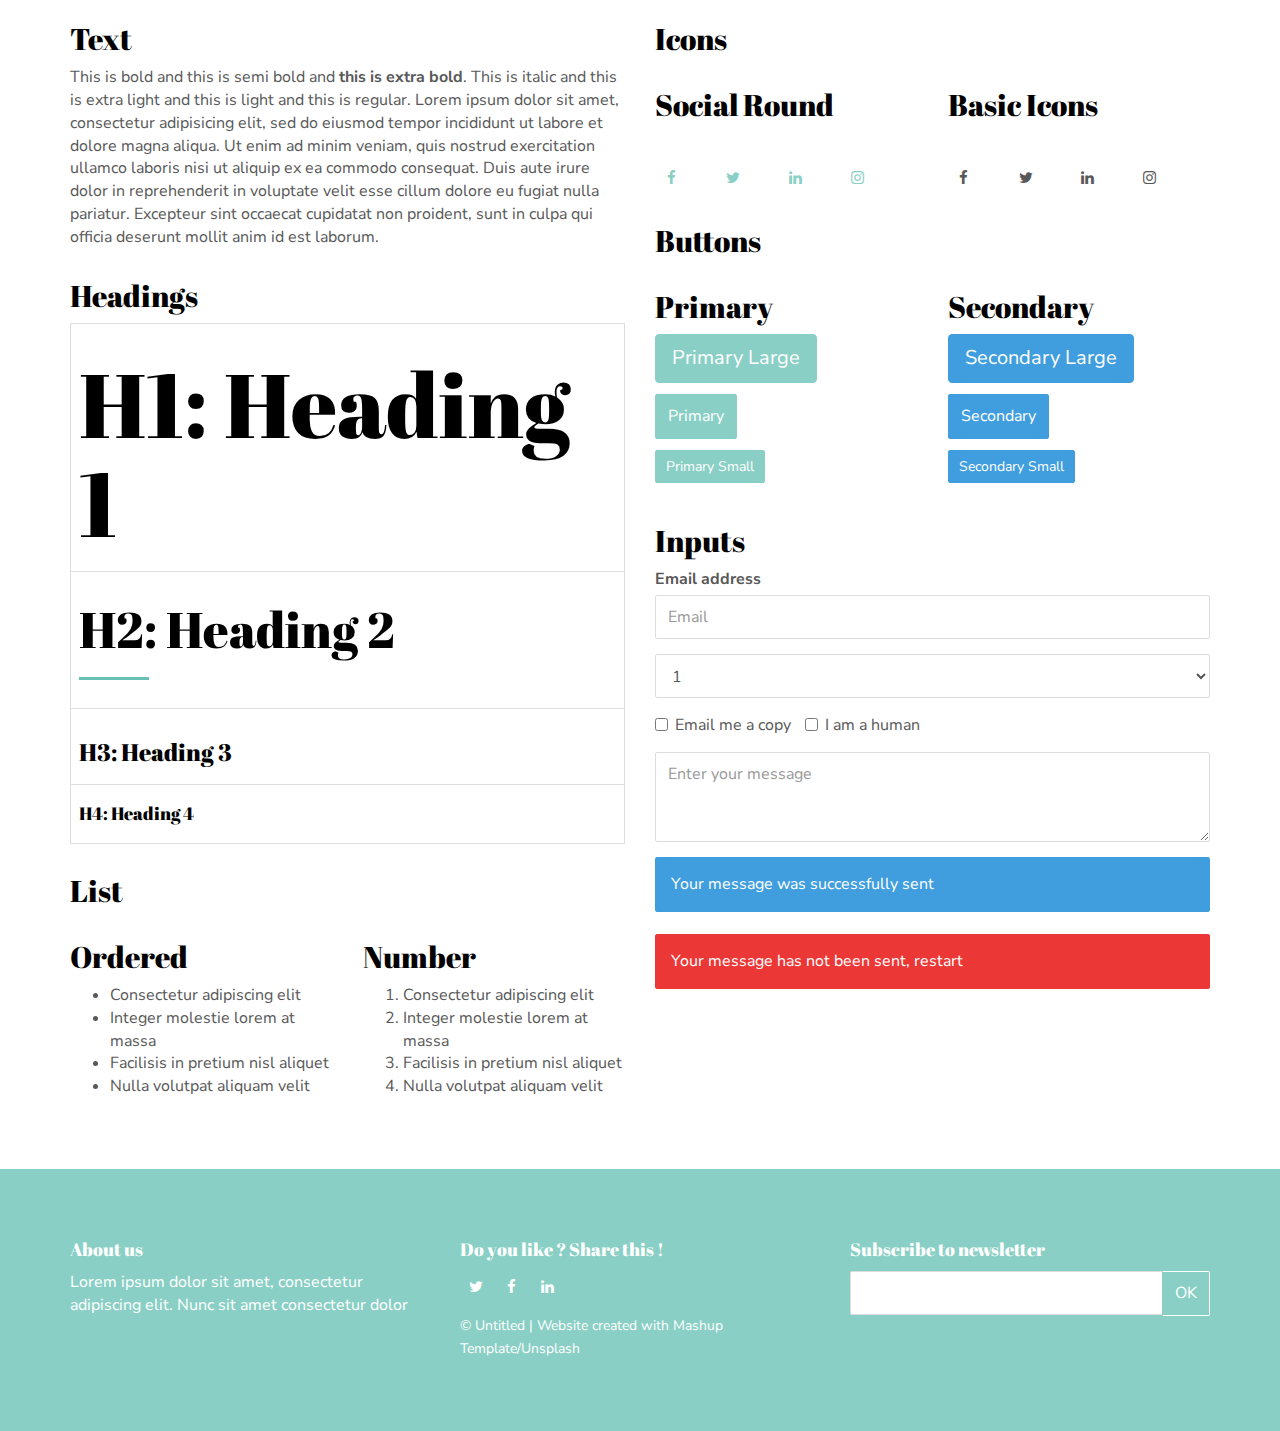
<file: components.html>
<!DOCTYPE html>
<html lang="en">

<head>
  <meta charset="UTF-8">
  <meta content="IE=edge" http-equiv="X-UA-Compatible">
  <meta content="width=device-width,initial-scale=1" name="viewport">
  <meta content="description" name="description">
  <meta name="google" content="notranslate" />
  <meta content="Mashup templates have been developped by Orson.io team" name="author">

  <!-- Disable tap highlight on IE -->
  <meta name="msapplication-tap-highlight" content="no">
  
  <link href="./assets/apple-touch-icon.png" rel="apple-touch-icon">
  <link href="./assets/favicon.ico" rel="icon">

  <title>Title page</title>  

<link href="./main.97292821.css" rel="stylesheet"></head>

<body>

 <!-- Add your content of header -->
<header>
  <nav class="navbar navbar-inverse navbar-fixed-top">
    <div class="container">
      <div class="navbar-header">
        <button type="button" class="navbar-toggle collapsed">
          <span class="sr-only">Toggle navigation</span>
          <span class="icon-bar"></span>
          <span class="icon-bar"></span>
          <span class="icon-bar"></span>
        </button>
      </div>

      <div class="navbar-collapse">
        <button type="button" class="close" aria-label="Close"><span aria-hidden="true">&times;</span></button>
        <ul class="nav navbar-nav navbar-right">
            <li><a href="./index.html#contact-section-container" title="" class="anchor-link">Contact Us</a></li>
            <li>
                <p>
                    <a href="./components.html" class="btn btn-default navbar-btn" >Components</a>
                </p>
            </li>


        </ul>

      </div>
    </div>
  </nav>
</header>



<!-- Add your site or app content here -->
  <div class="container">
    <div class="row">
      <div class="col-xs-12 col-md-6">

        <div class="template-example">
          <h2 class="template-title-example">Text</h2>
          <p>This is bold and this is semi bold and <b>this is extra bold</b>. This is italic and this is extra light and this is light
          and this is regular. Lorem ipsum dolor sit amet, consectetur adipisicing elit, sed do eiusmod
          tempor incididunt ut labore et dolore magna aliqua. Ut enim ad minim veniam,
          quis nostrud exercitation ullamco laboris nisi ut aliquip ex ea commodo
          consequat. Duis aute irure dolor in reprehenderit in voluptate velit esse
          cillum dolore eu fugiat nulla pariatur. Excepteur sint occaecat cupidatat non
          proident, sunt in culpa qui officia deserunt mollit anim id est laborum.
          </p>
        </div>

        <div class="template-example">
          <h2 class="template-title-example">Headings</h2>
          
          <table class="table table-bordered">
            <tr><td><h1>H1: Heading 1</h1></td></tr>
            <tr><td><h2>H2: Heading 2</h2></td></tr>
            <tr><td><h3>H3: Heading 3</h3></td></tr>
            <tr><td><h4>H4: Heading 4</h4></td></tr>
          </table>
        </div>

        <div class="template-example">
          <h2 class="template-title-example">List</h2>
          <div class="row">
            <div class="col-md-6">
              <h3 class="template-title-example">Ordered</h3>
              <ul>
                <li>Consectetur adipiscing elit</li>
                <li>Integer molestie lorem at massa</li>
                <li>Facilisis in pretium nisl aliquet</li>
                <li>Nulla volutpat aliquam velit</li>
              </ul>
            </div>
            <div class="col-md-6">
              <h3 class="template-title-example">Number</h3>
              <ol>
                <li>Consectetur adipiscing elit</li>
                <li>Integer molestie lorem at massa</li>
                <li>Facilisis in pretium nisl aliquet</li>
                <li>Nulla volutpat aliquam velit</li>
              </ol>
            </div>
          </div>
        </div>

        
      </div>

      <div class="col-xs-12 col-md-6">
        <div class="template-example">
          <h2 class="template-title-example">Icons</h2>
          
          <div class="row">
            <div class="col-md-6">
              <h3 class="template-title-example">Social Round</h2>
              <ul class="list-icons">
                <li>
                  <a href="" class="social-round-icon fa-icon">
                    <i class="fa fa-facebook"></i>
                  </a>
                </li>
                <li>
                  <a href="" class="social-round-icon fa-icon">
                    <i class="fa fa-twitter"></i>
                  </a>
                </li>
                <li>
                  <a href="" class="social-round-icon fa-icon">
                    <i class="fa fa-linkedin"></i>
                  </a>
                </li>
                <li>
                  <a href="" class="social-round-icon fa-icon">
                    <i class="fa fa-instagram"></i>
                  </a>
                </li>
              </ul>
            </div>
            <div class="col-md-6">
               <h3 class="template-title-example">Basic Icons</h2>
                <ul class="list-icons">
                  <li>
                    <span class="fa-icon">
                      <i class="fa fa-facebook"></i>
                    </span>
                  </li>
                  <li>
                    <span class="fa-icon">
                      <i class="fa fa-twitter"></i>
                    </span>
                  </li>
                  <li>
                    <span class="fa-icon">
                      <i class="fa fa-linkedin"></i>
                    </span>
                  </li>
                  <li>
                    <span class="fa-icon">
                      <i class="fa fa-instagram"></i>
                    </span>
                  </li>
                </ul>
            </div>

          </div>


          


        </div>

        <div class="template-example">
          <h2 class="template-title-example">Buttons</h2>
          <div class="row">
            <div class="col-md-6">
              <h3 class="template-title-example">Primary</h2>
              <div class="row">
                  <div class="col-md-6">
                  <p><a href="" class="btn btn-primary btn-lg">Primary Large</a></p>
                  <p><a href="" class="btn btn-primary">Primary </a></p>
                  <p><a href="" class="btn btn-primary btn-sm">Primary Small</a></p>
                </div>
              </div>

            </div>

            <div class="col-md-6">
              <h3 class="template-title-example">Secondary</h2>
              <div class="row">
                  <div class="col-md-6">
                  <p><a href="" class="btn btn-info btn-lg">Secondary Large</a></p>
                  <p><a href="" class="btn btn-info">Secondary </a></p>
                  <p><a href="" class="btn btn-info btn-sm">Secondary Small</a></p>
                </div>
              </div>
            </div>
          </div>
        </div>
        
        <div class="template-example">
          <h2 class="template-title-example">Inputs</h2>

            <div class="form-group">
              <label for="exampleInputEmail1">Email address</label>
              <input type="email" class="form-control" id="exampleInputEmail1" placeholder="Email">
            </div>

            <div class="form-group">
              <select class="form-control">
                <option>1</option>
                <option>2</option>
                <option>3</option>
                <option>4</option>
                <option>5</option>
              </select>
            </div>

            <div class="form-group">
              <label class="checkbox-inline">
                <input 
                type="checkbox" id="inlineCheckbox1" value="option1"> Email me a copy
              </label>
              <label class="checkbox-inline">
                <input type="checkbox" id="inlineCheckbox2" value="option2"> I am a human
              </label>
            </div>

            <div class="form-group">
              <textarea class="form-control" rows="3" placeholder="Enter your message"></textarea>
            </div>
            
            <div class="alert alert-success" role="alert">Your message was successfully sent</div>
            <div class="alert alert-danger" role="alert">Your message has not been sent, restart</div>
        </div>




      </div>
    </div>
  </div>

<footer class="footer-container white-text-container">
    <div class="container">
        <div class="row">
                <div class="col-md-4">
                    <h4>About us</h4>
                    <p>Lorem ipsum dolor sit amet, consectetur adipiscing elit. Nunc sit amet consectetur dolor</p>
                </div>

                <div class="col-md-4">
                    <h4>Do you like ? Share this !</h4>
                    <div>
                        <p>
                            <a href="https://www.twitter.com" class="fa-icon" title="">
                        <i class="fa fa-twitter" aria-hidden="true"></i>
                        </a>
                            <a href="https://www.facebook.com" class="fa-icon" title="">
                                <i class="fa fa-facebook" aria-hidden="true"></i>
                            </a>
                            <a href="https://www.linkedin.com" class="fa-icon" title="">
                                <i class="fa fa-linkedin" aria-hidden="true"></i>
                            </a>
                        </p>
                    </div>
                    <div>
                        <p><small>© Untitled | Website created with <a href="http://www.mashup-template.com/" title="Create website with free html template">Mashup Template</a>/<a href="https://www.unsplash.com/" title="Beautiful Free Images">Unsplash</a></small></p>
                    </div>

                </div>

                <div class="col-md-4">
                        
                    <h4>Subscribe to newsletter</h4>
                    
                    <div class="form-group">
                        <div class="input-group">
                            <input type="text" class="form-control footer-input-text">
                            <div class="input-group-btn">
                                <button type="button" class="btn btn-default btn-newsletter ">OK</button>
                            </div>
                        </div>
                        
                        
                    </div>
                </div>
        </div>
    </div>
</footer>

<script>
document.addEventListener("DOMContentLoaded", function (event) {
  navbarToggleSidebar();
});
</script>
<script type="text/javascript" src="./main.faaf51f9.js"></script>
</file>
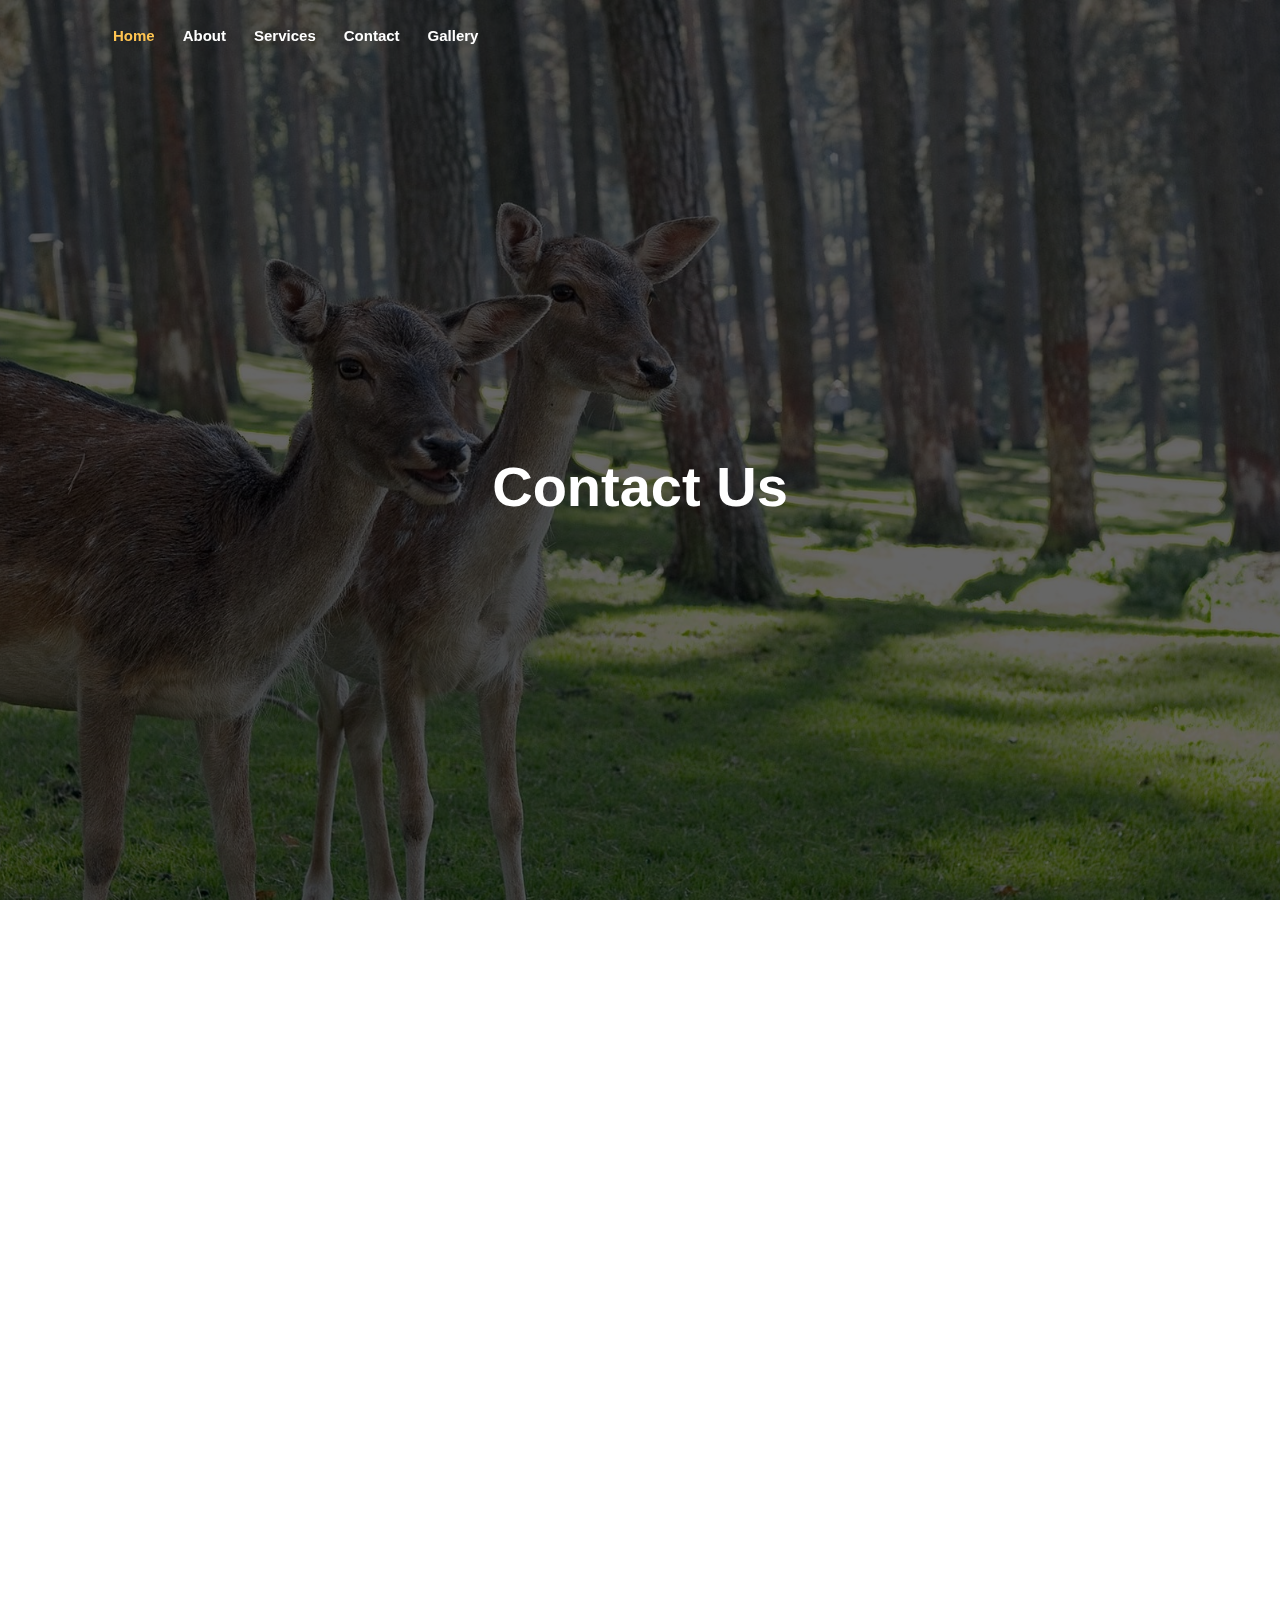
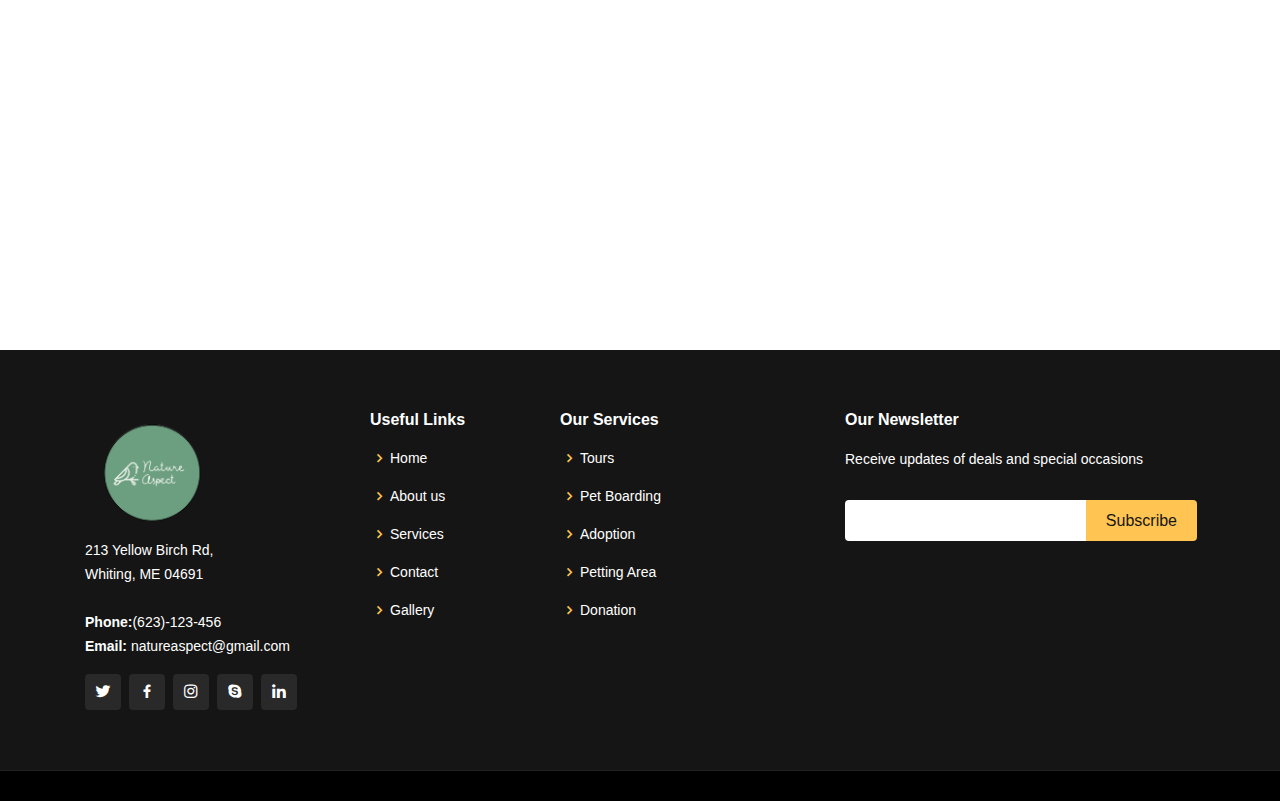
<file: contact.html>
<!DOCTYPE html>
<html lang="en">
<head>
    <meta charset="UTF-8">
    <meta name="viewport" content="width=device-width, initial-scale=1.0">
    <title>Contact</title>

    <link rel="shortcut icon" href="assets/icons/logo_small.jpg" />
    <link href="https://cdn.jsdelivr.net/npm/bootstrap@5.0.0-beta1/dist/css/bootstrap.min.css" rel="stylesheet" integrity="sha384-giJF6kkoqNQ00vy+HMDP7azOuL0xtbfIcaT9wjKHr8RbDVddVHyTfAAsrekwKmP1" crossorigin="anonymous">
    <link href="styles.css" rel="stylesheet">
    <script src="script.js" defer></script>
    <link href="Gp/assets/vendor/bootstrap/css/bootstrap.min.css" rel="stylesheet">
    <link href="Gp/assets/vendor/icofont/icofont.min.css" rel="stylesheet">
    <link href="Gp/assets/vendor/boxicons/css/boxicons.min.css" rel="stylesheet">
    <link href="Gp/assets/vendor/owl.carousel/assets/owl.carousel.min.css" rel="stylesheet">
    <link href="Gp/assets/vendor/venobox/venobox.css" rel="stylesheet">
    <link href="Gp/assets/vendor/remixicon/remixicon.css" rel="stylesheet">
    <link href="Gp/assets/vendor/aos/aos.css" rel="stylesheet">
    <!-- Template Main CSS File -->
    <link href="Gp/assets/css/style.css" rel="stylesheet">

  </head>

  <body>
  
    <!-- ======= Header ======= -->
    <header id="header" class="fixed-top ">
      <div class="container d-flex align-items-center justify-content-between">  
        <nav class="nav-menu d-none d-lg-block">
          <ul>
            <li class="active"><a href="index.html">Home</a></li>
            <li><a href="about.html">About</a></li>
            <li><a href="services.html">Services</a></li>
            <li><a href="contact.html">Contact</a></li>
            <li><a href="#gallery.html">Gallery</a></li>
          </ul>
        </nav><!-- .nav-menu -->  
      </div>
    </header><!-- End Header -->

    <section id="hero" class="d-flex align-items-center justify-content-center hero-contact">
        <div class="container" data-aos="fade-up">
    
          <div class="row justify-content-center" data-aos="fade-up" data-aos-delay="150">
            <div class="col-xl-6 col-lg-8">
              <h1>Contact Us</h1>
            </div>
          </div>
        </div>
    </section>


    <main id="main">

    <!-- ======= Contact Section ======= -->
    <section id="contact" class="contact">
        <div class="container" data-aos="fade-up">
  
          <div class="section-title">
            <p>Contact Us</p>
          </div>
  
          <div>
            <iframe src="https://www.google.com/maps/embed?pb=!1m18!1m12!1m3!1d44449.68725829583!2d-67.1837249443191!3d44.802143324855784!2m3!1f0!2f0!3f0!3m2!1i1024!2i768!4f13.1!3m3!1m2!1s0x4ca8c73e0413c261%3A0x329c1fc447c7e286!2s213%20Yellow%20Birch%20Rd%2C%20Whiting%2C%20ME%2004691!5e0!3m2!1sen!2sus!4v1610936708581!5m2!1sen!2sus" width="100%" height="450" frameborder="0" style="border: 1px solid black; box-shadow: 0px 2px 15px rgba(0, 0, 0, 0.1); border-radius: 10px;" allowfullscreen="" aria-hidden="false" tabindex="0"></iframe>          
            </div>
  
          <div class="row mt-5">
  
            <div class="col-lg-4">
              <div class="info">
                <div class="address">
                  <i class="icofont-google-map"></i>
                  <h4>Location:</h4>
                  <p>213 Yellow Birch Road, Whiting, ME</p>
                </div>
  
                <div class="email">
                  <i class="icofont-envelope"></i>
                  <h4>Email:</h4>
                  <p>natureaspect@gmail.com</p>
                </div>
  
                <div class="phone">
                  <i class="icofont-phone"></i>
                  <h4>Call:</h4>
                  <p>623-123-456</p>
                </div>
  
              </div>
  
            </div>
  
            <div class="col-lg-8 mt-5 mt-lg-0">
  
              <form action="forms/contact.php" method="post" role="form" class="php-email-form">
                <div class="form-row">
                  <div class="col-md-6 form-group">
                    <input type="text" name="name" class="form-control" id="name" placeholder="Your Name" data-rule="minlen:4" data-msg="Please enter at least 4 chars" />
                    <div class="validate"></div>
                  </div>
                  <div class="col-md-6 form-group">
                    <input type="email" class="form-control" name="email" id="email" placeholder="Your Email" data-rule="email" data-msg="Please enter a valid email" />
                    <div class="validate"></div>
                  </div>
                </div>
                <div class="form-group">
                  <input type="text" class="form-control" name="subject" id="subject" placeholder="Subject" data-rule="minlen:4" data-msg="Please enter at least 8 chars of subject" />
                  <div class="validate"></div>
                </div>
                <div class="form-group">
                  <textarea class="form-control" name="message" rows="5" data-rule="required" data-msg="Please write something for us" placeholder="Message"></textarea>
                  <div class="validate"></div>
                </div>
                <div class="mb-3">
                  <div class="loading">Loading</div>
                  <div class="error-message"></div>
                  <div class="sent-message">Your message has been sent. Thank you!</div>
                </div>
                <div class="text-center"><button type="submit">Send Message</button></div>
              </form>
  
            </div>
  
          </div>
  
        </div>
      </section><!-- End Contact Section -->


    <!-- ======= Footer ======= -->
  <footer id="footer">
    <div class="footer-top">
      <div class="container">
        <div class="row">

          <div class="col-lg-3 col-md-6">
            <div class="footer-info">
            <a href="index.html"><img src="./assets/icons/logo_cr.png" height="50%" width="50%"></a>
              <p>
                213 Yellow Birch Rd, <br>
                Whiting, ME 04691<br><br>
                <strong>Phone:</strong>(623)-123-456<br>
                <strong>Email:</strong> natureaspect@gmail.com<br>
              </p>
              <div class="social-links mt-3">
                <a href="#" class="twitter"><i class="bx bxl-twitter"></i></a>
                <a href="#" class="facebook"><i class="bx bxl-facebook"></i></a>
                <a href="#" class="instagram"><i class="bx bxl-instagram"></i></a>
                <a href="#" class="google-plus"><i class="bx bxl-skype"></i></a>
                <a href="#" class="linkedin"><i class="bx bxl-linkedin"></i></a>
              </div>
            </div>
          </div>

          <div class="col-lg-2 col-md-6 footer-links">
            <h4>Useful Links</h4>
            <ul>
              <li><i class="bx bx-chevron-right"></i> <a href="index.html">Home</a></li>
              <li><i class="bx bx-chevron-right"></i> <a href="about.html">About us</a></li>
              <li><i class="bx bx-chevron-right"></i> <a href="services.html">Services</a></li>
              <li><i class="bx bx-chevron-right"></i> <a href="contact.html">Contact</a></li>
              <li><i class="bx bx-chevron-right"></i> <a href="#gallery.html">Gallery</a></li>
            </ul>
          </div>

          <div class="col-lg-3 col-md-6 footer-links">
            <h4>Our Services</h4>
            <ul>
              <li><i class="bx bx-chevron-right"></i> <a href="services.html">Tours</a></li>
              <li><i class="bx bx-chevron-right"></i> <a href="services.html">Pet Boarding</a></li>
              <li><i class="bx bx-chevron-right"></i> <a href="services.html">Adoption</a></li>
              <li><i class="bx bx-chevron-right"></i> <a href="services.html">Petting Area</a></li>
              <li><i class="bx bx-chevron-right"></i> <a href="services.html">Donation</a></li>
            </ul>
          </div>

          <div class="col-lg-4 col-md-6 footer-newsletter">
            <h4>Our Newsletter</h4>
            <p>Receive updates of deals and special occasions</p>
            <form action="" method="post">
              <input type="email" name="email"><input type="submit" value="Subscribe">
            </form>

          </div>

        </div>
      </div>
    </div>
  </footer><!-- End Footer -->

    <a href="#" class="back-to-top"><i class="ri-arrow-up-line"></i></a>
  <div id="preloader"></div>
    <script src="Gp/assets/vendor/jquery/jquery.min.js"></script>
    <script src="Gp/assets/vendor/bootstrap/js/bootstrap.bundle.min.js"></script>
    <script src="Gp/assets/vendor/jquery.easing/jquery.easing.min.js"></script>
    <script src="Gp/assets/vendor/php-email-form/validate.js"></script>
    <script src="Gp/assets/vendor/owl.carousel/owl.carousel.min.js"></script>
    <script src="Gp/assets/vendor/isotope-layout/isotope.pkgd.min.js"></script>
    <script src="Gp/assets/vendor/venobox/venobox.min.js"></script>
    <script src="Gp/assets/vendor/waypoints/jquery.waypoints.min.js"></script>
    <script src="Gp/assets/vendor/counterup/counterup.min.js"></script>
    <script src="Gp/assets/vendor/aos/aos.js"></script>
    <script src="Gp/assets/js/main.js"></script>

    <script src="https://cdn.jsdelivr.net/npm/bootstrap@5.0.0-beta1/dist/js/bootstrap.bundle.min.js" integrity="sha384-ygbV9kiqUc6oa4msXn9868pTtWMgiQaeYH7/t7LECLbyPA2x65Kgf80OJFdroafW" crossorigin="anonymous"></script>
</body>
</html>
</file>
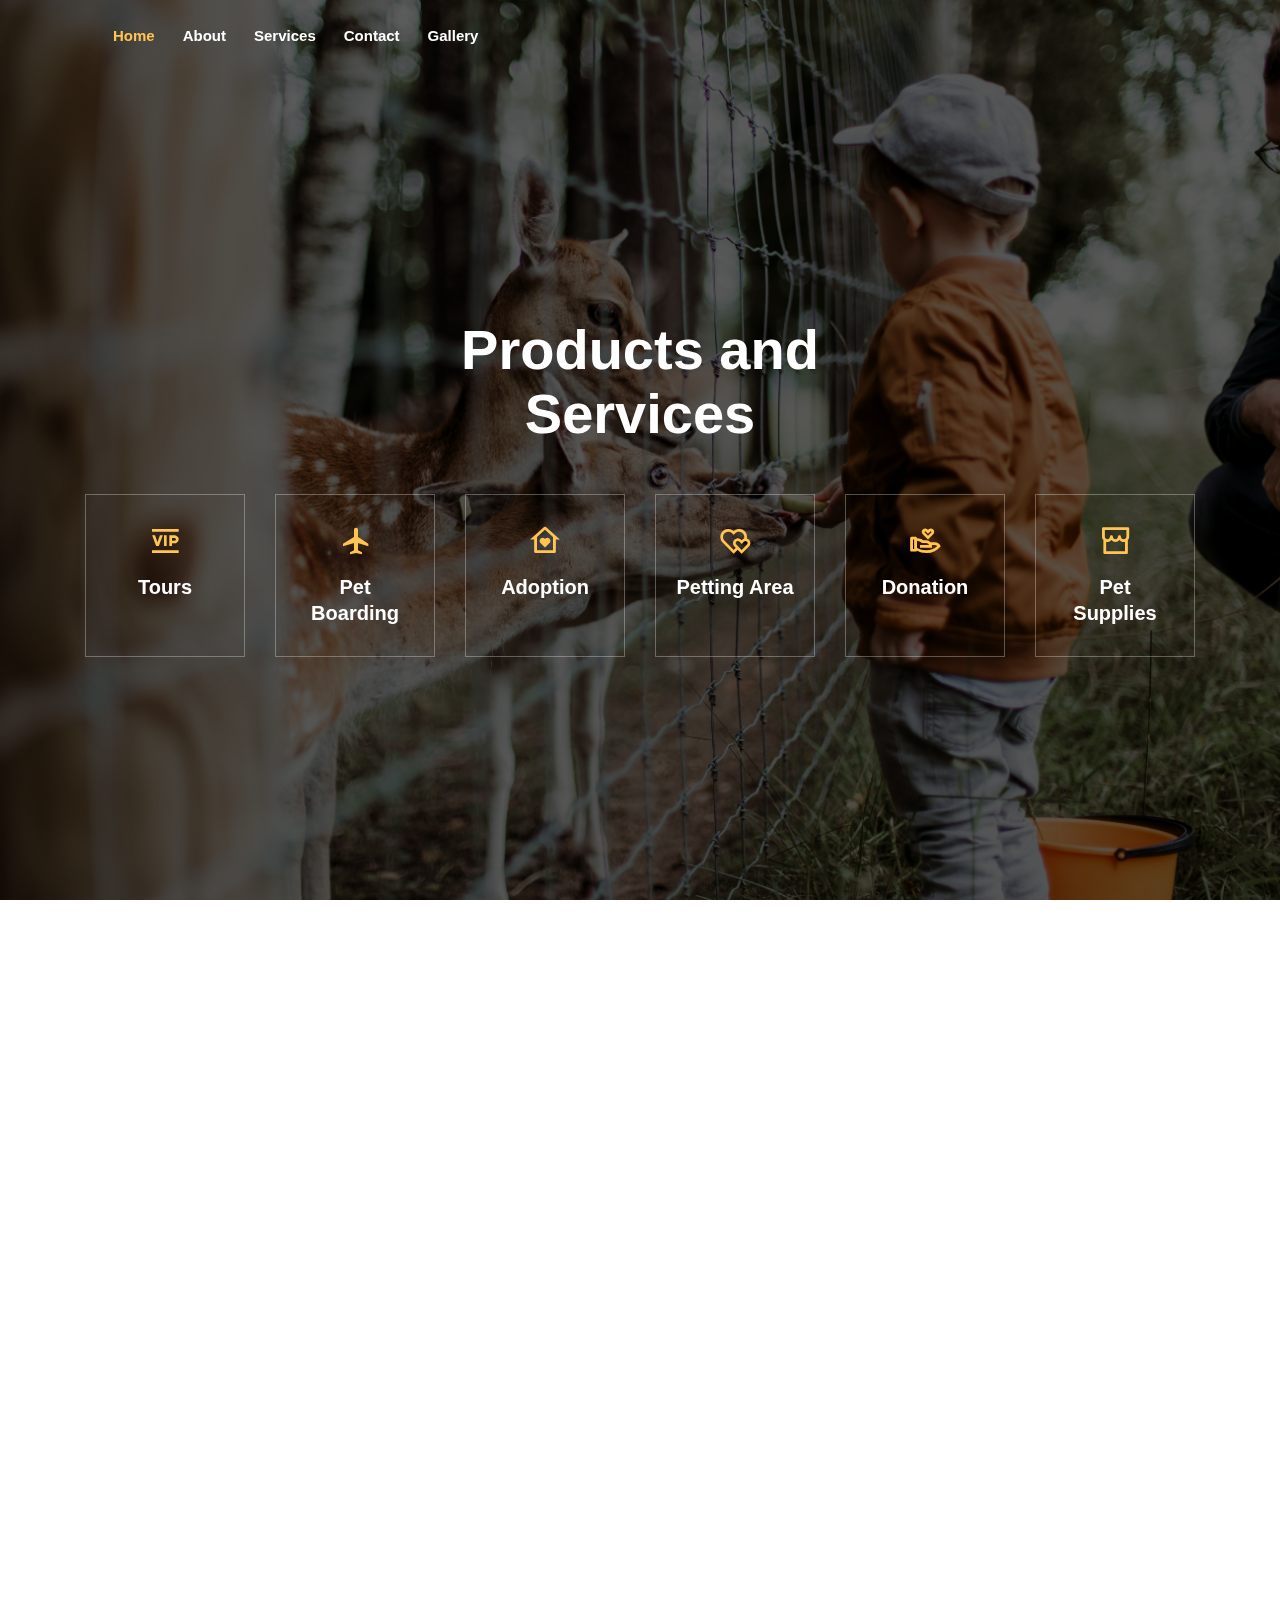
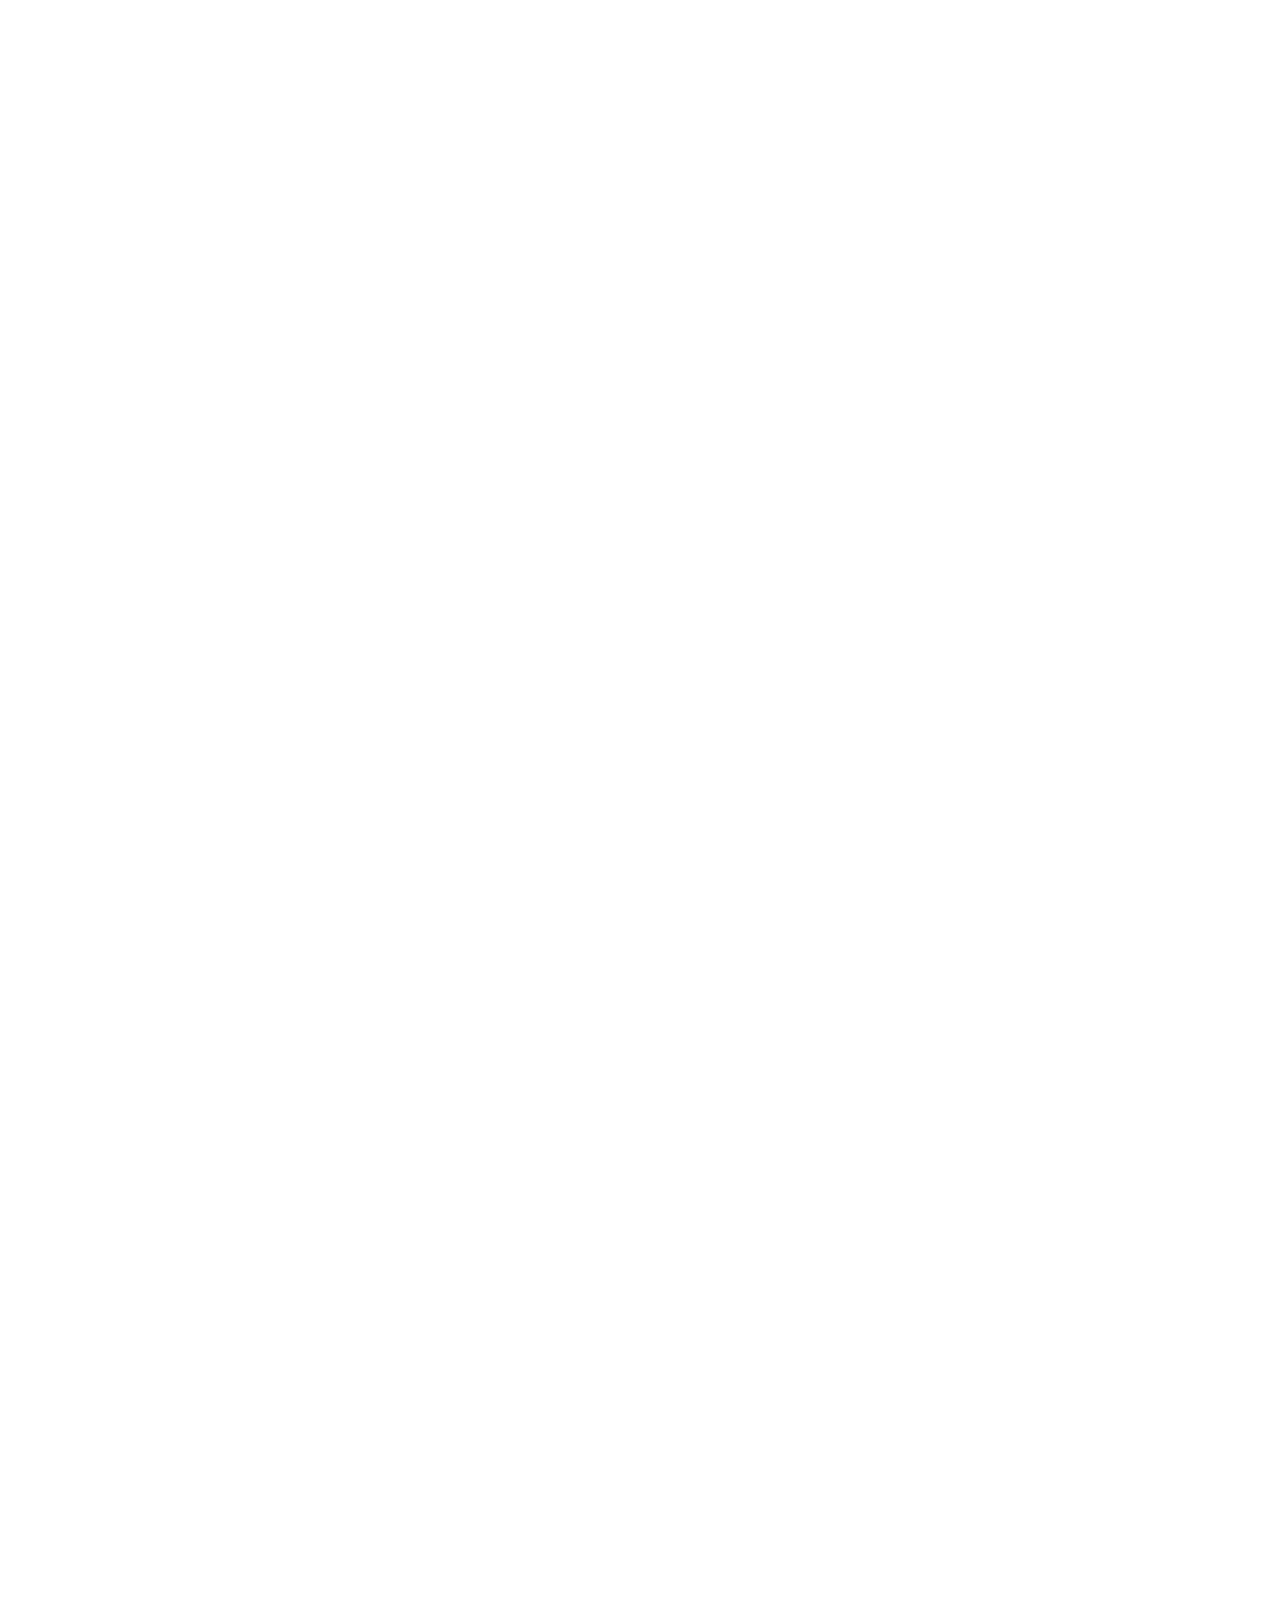
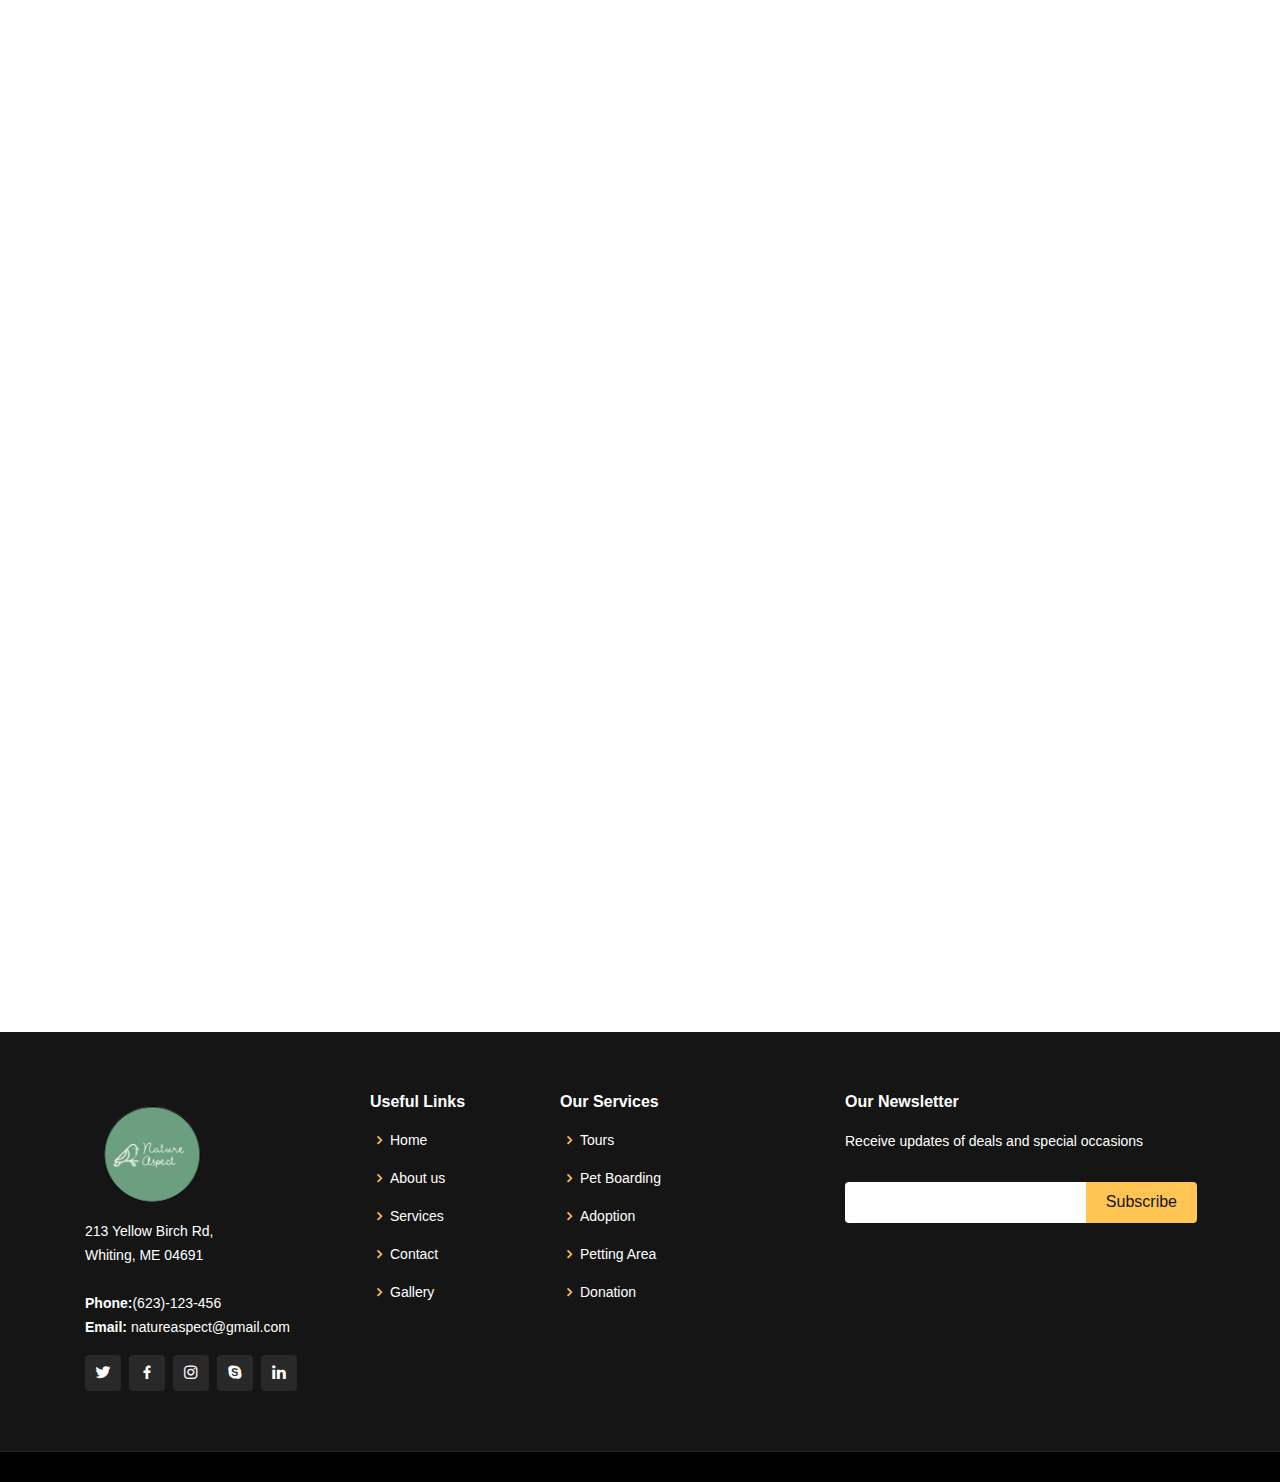
<file: services.html>
<!DOCTYPE html>
<html lang="en">
<head>
    <meta charset="UTF-8">
    <meta name="viewport" content="width=device-width, initial-scale=1.0">
    <title>Services</title>

    <link rel="shortcut icon" href="assets/icons/logo_small.jpg" />
    <link href="https://cdn.jsdelivr.net/npm/bootstrap@5.0.0-beta1/dist/css/bootstrap.min.css" rel="stylesheet" integrity="sha384-giJF6kkoqNQ00vy+HMDP7azOuL0xtbfIcaT9wjKHr8RbDVddVHyTfAAsrekwKmP1" crossorigin="anonymous">
    <link href="styles.css" rel="stylesheet">
    <script src="script.js" defer></script>
    <link href="Gp/assets/vendor/bootstrap/css/bootstrap.min.css" rel="stylesheet">
    <link href="Gp/assets/vendor/icofont/icofont.min.css" rel="stylesheet">
    <link href="Gp/assets/vendor/boxicons/css/boxicons.min.css" rel="stylesheet">
    <link href="Gp/assets/vendor/owl.carousel/assets/owl.carousel.min.css" rel="stylesheet">
    <link href="Gp/assets/vendor/venobox/venobox.css" rel="stylesheet">
    <link href="Gp/assets/vendor/remixicon/remixicon.css" rel="stylesheet">
    <link href="Gp/assets/vendor/aos/aos.css" rel="stylesheet">
    <!-- Template Main CSS File -->
    <link href="Gp/assets/css/style.css" rel="stylesheet">

  </head>

  <body>
  
    <!-- ======= Header ======= -->
    <header id="header" class="fixed-top ">
      <div class="container d-flex align-items-center justify-content-between">  
        <nav class="nav-menu d-none d-lg-block">
          <ul>
            <li class="active"><a href="index.html">Home</a></li>
            <li><a href="about.html">About</a></li>
            <li><a href="services.html">Services</a></li>
            <li><a href="contact.html">Contact</a></li>
            <li><a href="#gallery.html">Gallery</a></li>
          </ul>
        </nav><!-- .nav-menu -->  
      </div>
    </header><!-- End Header -->

    <section id="hero" class="d-flex align-items-center justify-content-center hero-services">
        <div class="container" data-aos="fade-up">
    
          <div class="row justify-content-center" data-aos="fade-up" data-aos-delay="150">
            <div class="col-xl-6 col-lg-8">
              <h1>Products and Services<span></span></h1>
            </div>
          </div>
    
          <div class="row mt-5 justify-content-center" data-aos="zoom-in" data-aos-delay="250">
            <div class="col-xl-2 col-md-4 col-6">
              <div class="icon-box">
                <i class="ri-vip-line"></i>
                <h3><a href="#tours">Tours</a></h3>
              </div>
            </div>
            <div class="col-xl-2 col-md-4 col-6 ">
              <div class="icon-box">
                <i class="ri-plane-line"></i>
                <h3><a href="#boarding">Pet Boarding</a></h3>
              </div>
            </div>
            <div class="col-xl-2 col-md-4 col-6 mt-4 mt-md-0">
              <div class="icon-box">
                <i class="ri-home-heart-line"></i>
                <h3><a href="#adoption">Adoption</a></h3>
              </div>
            </div>
            <div class="col-xl-2 col-md-4 col-6 mt-4 mt-xl-0">
              <div class="icon-box">
                <i class="ri-hearts-line"></i>
                <h3><a href="#petting">Petting Area</a></h3>
              </div>
            </div>
            <div class="col-xl-2 col-md-4 col-6 mt-4 mt-xl-0">
              <div class="icon-box">
                <i class="ri-hand-heart-line"></i>
                <h3><a href="#donation">Donation</a></h3>
              </div>
            </div>
            <div class="col-xl-2 col-md-4 col-6 mt-4 mt-xl-0">
                <div class="icon-box">
                  <i class="ri-store-line"></i>
                  <h3><a href="#supplies">Pet Supplies</a></h3>
                </div>
              </div>
          </div>
    
        </div>

    </section><!-- End Hero -->
    <main id="main">

        <!-- ======= Tour Section ======= -->
    <section id="about" class="about">
        <div class="container" id="tours" data-aos="fade-up">
    
            <div class="row">
              <div class="col-lg-6 order-1 order-lg-2" data-aos="fade-left" data-aos-delay="100">
                <img src="./assets/images/bear_tour.jpg" class="img-fluid" alt="Big bear" width="100%" height="100%">
              </div>
              <div class="col-lg-6 pt-4 pt-lg-0 order-2 order-lg-1 content" data-aos="fade-right" data-aos-delay="100">
                <h3>Tours</h3>
                <p class="font-italic">
                  There are different tours to choose from, ranging from basic all around tours to personal in-depth tours. 
                </p>
                <ul>
                  <li><i class="ri-check-double-line" ></i> <strong>Basic Tours</strong> include an hour to two hour ride around our sanctuary. 
                    Enjoy the ride while our tour guide gives you plenty information about each animal. <br>$15 per person and $10 for kids under 12.
                </li>
                  <li><i class="ri-check-double-line"></i> <strong>Better Tours</strong> include the Basic Tour, along with tour of our large aviary. 
                    <br> $25 per person and $15 for kids under 12.
                </li>
                  <li><i class="ri-check-double-line"></i> <strong>Personal Tours</strong> include the Better Tour, along with 2 or more personal experiences with our tamer animals.
                    This could include hugging a sloth, riding a horse, playing with the goats, and more! <br>Price range varies<br>Starting at $40 per person and $30 for kids under 12.
                </li>
                </ul>
                <p>
                    Have any questions? Call us at (623)-123-456 or email us naturalaspect@gmail.com
                    <br>Contact us to schedule a tour today!
                </p>
              </div>
            </div>
    
        </div>
    </section><!-- End Tour Section -->
<!-- Boarding Section -->
    <section id="features" class="features">
        <div class="container" id="boarding" data-aos="fade-up">
      
            <div class="row">
                <div class="image col-lg-6" data-aos="fade-right">
                  <img src="./assets/images/dogs_boarding.jpg" class="img-fluid" alt="Dogs playing outside" width="100%" height="100%">
                </div>
                <div class="col-lg-6" data-aos="fade-left" data-aos-delay="100">
                    <h3>Boarding</h3>
                    <p class="font-italic">
                      Everyone needs a break from home every once in a while, so leave your beloved pets with us. We take care of a wide range of animals until the families are home again.
                      We supply all the basic needs like food, water, toys, a bed, and outside time. If your pet has a special diet make sure to bring your own food. 
                    </p>
                    <p>
                      Depending on the size of the animal prices will range.<br> Starting price for dogs is at $20 a night.<br> Starting price for cats is $15 a night.
                      <br> Other small animals start at $10 a night.
                    </p>
                    <p>
                        Have any questions? Call us at (623)-123-456 or email us naturalaspect@gmail.com
                      
                    </p>
                </div>
            </div>
      
        </div>
    </section><!-- End Boarding Section -->

     <!-- ======= Adoption Section ======= -->
     <section id="about" class="about">
        <div class="container" id="adoption" data-aos="fade-up">
    
            <div class="row">
              <div class="col-lg-6 order-1 order-lg-2" data-aos="fade-left" data-aos-delay="100">
                <img src="./assets/images/cat_adoption.jpg" class="img-fluid" alt="Cat in a kennel" width="100%" height="100%">
              </div>
              <div class="col-lg-6 pt-4 pt-lg-0 order-2 order-lg-1 content" data-aos="fade-right" data-aos-delay="100">
                <h3>Adoption</h3>
                <p class="font-italic">
                  Visit our facility to find your new family member! Help us give these pets a loving forever home.  
                </p>
                <p>
                  We take in many sick, injured, or unwanted animals and fix them up until ready for adoption. Many cats, dogs, and small animals
                  are waiting for someone like you to adopt them. Adoption process is easy! Just come in, pick your pet, sign a few papers, and pay a small price. 
                  <br>Price varies 
                </p>
                <p>
                  Contact us at (623)-123-456 or naturalaspect@gmail.com for any questions
                </p>
              </div>
            </div>
    
        </div>
    </section><!-- End Adoption Section -->
    <!-- Petting area Section -->
    <section id="features" class="features">
      <div class="container" id="petting" data-aos="fade-up">
    
          <div class="row">
              <div class="image col-lg-6" data-aos="fade-right">
                <img src="./assets/images/goat_petting.jpg" class="img-fluid" alt="Goat in a pasture" width="100%" height="100%">
              </div>
              <div class="col-lg-6" data-aos="fade-left" data-aos-delay="100">
                  <h3>Petting Area</h3>
                  <p class="font-italic">
                    At Nature Aspect we love all animals, but especially the soft ones. On our large pasture we have cows, goats, sheep, deer, and more.
                     The petting area is perfect for families with young kids. 
                  </p>
                  <p>
                   An hour in the pasture is $15 for adults and $10 for kids under 12. <br> Food for feeding the animals is included.
                  </p>
                  <p>
                      Have any questions? Call us at (623)-123-456 or email us naturalaspect@gmail.com
                  </p>
              </div>
          </div>
    
      </div>
  </section><!-- End Petting area Section -->
    <!-- ======= Donation Section ======= -->
    <section id="about" class="about">
      <div class="container" id="donation" data-aos="fade-up">
  
          <div class="row">
            <div class="col-lg-6 order-1 order-lg-2" data-aos="fade-left" data-aos-delay="100">
              <img src="./assets/images/senior_dog.jpg" class="img-fluid" alt="Old dog" width="100%" height="100%">
            </div>
            <div class="col-lg-6 pt-4 pt-lg-0 order-2 order-lg-1 content" data-aos="fade-right" data-aos-delay="100">
              <h3>Donation</h3>
              <p class="font-italic">
                Have an animal you can no longer care for? We will glady take them! Or maybe you enjoy what 
                we do here and want to support us? We also accept money donations! 
              </p>
              <!--Form for donations-->
              <form>
                <div class="input-group mb-3">
                  <span class="input-group-text" id="basic-addon1">Name</span>
                  <input type="text" class="form-control" placeholder="First and Last name" aria-label="Username" aria-describedby="basic-addon1" required>
                </div>
                
                <div class="input-group mb-3">
                  <span class="input-group-text" id="basic-addon2">Email</span>
                  <input type="text" class="form-control" placeholder="email@example.com" aria-label="Recipient's username" aria-describedby="basic-addon2">
                </div>

                <div class="input-group mb-3">
                  <span class="input-group-text" id="basic-addon2">Number</span>
                  <input type="text" class="form-control" placeholder="623-123-321" aria-label="Number" aria-describedby="basic-addon2" required>
                </div>
                
                <label for="basic-url" class="form-label">Your Donation</label>

                <div class="input-group mb-3">
                  <span class="input-group-text">$</span>
                  <input type="text" class="form-control" aria-label="Amount (to the nearest dollar)">
                  <span class="input-group-text">.00</span>
                </div>

                <div class="input-group mb-3">
                  <span class="input-group-text" id="basic-addon3">Animal or pet</span>
                  <input type="text" class="form-control" id="basic-url" aria-describedby="basic-addon3" placeholder="Guinea Pig">
                </div>
    
                <div class="input-group">
                  <span class="input-group-text" style="width: 100%;">Tell us about the animal and why you're giving them to us.</span>
                  <textarea class="form-control" aria-label="With textarea" style="width: 50%;" placeholder="Gilbert the guinea pig is a friendly guy, but I can no longer afford to feed him. :("></textarea>
                </div>

                <div class="col-12 text-center" style="padding-top: 8%; padding-bottom: 8%;">
                  <button onclick="donation()" class="btn btn-primary btn-lg anchor-link" type="submit" id="button">Submit</button>
                </div>
              </form>
              <p>
                Contact us at (623)-123-456 or naturalaspect@gmail.com for any questions
              </p>
            </div>
          </div>
  
      </div>
  </section><!-- End Donation Section -->
    <!-- Supplies Section -->
    <section id="features" class="features">
      <div class="container" id="supplies" data-aos="fade-up">
    
          <div class="row">
              <div class="image col-lg-6" data-aos="fade-right">
                <img src="./assets/images/hamster_supplies.jpg" class="img-fluid" alt="Hamster" width="100%" height="100%">
              </div>
              <div class="col-lg-6" data-aos="fade-left" data-aos-delay="100">
                  <h3>Pet Supplies</h3>
                  <p class="font-italic">
                    We carry a wide range of products for your pet. Food, bedding, and enrichment are the main things your pet needs to live a happy life. 
                    All of our products are approved by our vets and animal specialists. 
                    <div class="search-container text-center">
                      <form action="/action_page.php" tex></form>
                        <input type="text" placeholder="Search.." name="search" id="input">
                        <button onclick="searchOutput()"  type="submit"> <i class="ri-search-2-fill"></i></button>
                      </form>
                      <p class="text-center" id="output"></p>
                    </div>
                  <p>
                      Can't find what your looking for? Call us at (623)-123-456 or email us naturalaspect@gmail.com and we will find it for you.
                  </p>
              </div>
          </div>
    
      </div>
  </section><!-- End Supplies Section -->

    <!-- ======= Footer ======= -->
  <footer id="footer">
    <div class="footer-top">
      <div class="container">
        <div class="row">

          <div class="col-lg-3 col-md-6">
            <div class="footer-info">
            <a href="index.html"><img src="./assets/icons/logo_cr.png" height="50%" width="50%"></a>
              <p>
                213 Yellow Birch Rd, <br>
                Whiting, ME 04691<br><br>
                <strong>Phone:</strong>(623)-123-456<br>
                <strong>Email:</strong> natureaspect@gmail.com<br>
              </p>
              <div class="social-links mt-3">
                <a href="#" class="twitter"><i class="bx bxl-twitter"></i></a>
                <a href="#" class="facebook"><i class="bx bxl-facebook"></i></a>
                <a href="#" class="instagram"><i class="bx bxl-instagram"></i></a>
                <a href="#" class="google-plus"><i class="bx bxl-skype"></i></a>
                <a href="#" class="linkedin"><i class="bx bxl-linkedin"></i></a>
              </div>
            </div>
          </div>

          <div class="col-lg-2 col-md-6 footer-links">
            <h4>Useful Links</h4>
            <ul>
              <li><i class="bx bx-chevron-right"></i> <a href="index.html">Home</a></li>
              <li><i class="bx bx-chevron-right"></i> <a href="about.html">About us</a></li>
              <li><i class="bx bx-chevron-right"></i> <a href="services.html">Services</a></li>
              <li><i class="bx bx-chevron-right"></i> <a href="contact.html">Contact</a></li>
              <li><i class="bx bx-chevron-right"></i> <a href="#gallery.html">Gallery</a></li>
            </ul>
          </div>

          <div class="col-lg-3 col-md-6 footer-links">
            <h4>Our Services</h4>
            <ul>
              <li><i class="bx bx-chevron-right"></i> <a href="services.html">Tours</a></li>
              <li><i class="bx bx-chevron-right"></i> <a href="services.html">Pet Boarding</a></li>
              <li><i class="bx bx-chevron-right"></i> <a href="services.html">Adoption</a></li>
              <li><i class="bx bx-chevron-right"></i> <a href="services.html">Petting Area</a></li>
              <li><i class="bx bx-chevron-right"></i> <a href="services.html">Donation</a></li>
            </ul>
          </div>

          <div class="col-lg-4 col-md-6 footer-newsletter">
            <h4>Our Newsletter</h4>
            <p>Receive updates of deals and special occasions</p>
            <form action="" method="post">
              <input type="email" name="email"><input type="submit" value="Subscribe">
            </form>

          </div>

        </div>
      </div>
    </div>
  </footer><!-- End Footer -->

    <a href="#" class="back-to-top"><i class="ri-arrow-up-line"></i></a>
  <div id="preloader"></div>
    <script src="Gp/assets/vendor/jquery/jquery.min.js"></script>
    <script src="Gp/assets/vendor/bootstrap/js/bootstrap.bundle.min.js"></script>
    <script src="Gp/assets/vendor/jquery.easing/jquery.easing.min.js"></script>
    <script src="Gp/assets/vendor/php-email-form/validate.js"></script>
    <script src="Gp/assets/vendor/owl.carousel/owl.carousel.min.js"></script>
    <script src="Gp/assets/vendor/isotope-layout/isotope.pkgd.min.js"></script>
    <script src="Gp/assets/vendor/venobox/venobox.min.js"></script>
    <script src="Gp/assets/vendor/waypoints/jquery.waypoints.min.js"></script>
    <script src="Gp/assets/vendor/counterup/counterup.min.js"></script>
    <script src="Gp/assets/vendor/aos/aos.js"></script>
    <script src="Gp/assets/js/main.js"></script>

    <script src="https://cdn.jsdelivr.net/npm/bootstrap@5.0.0-beta1/dist/js/bootstrap.bundle.min.js" integrity="sha384-ygbV9kiqUc6oa4msXn9868pTtWMgiQaeYH7/t7LECLbyPA2x65Kgf80OJFdroafW" crossorigin="anonymous"></script>
</body>
</html>
</file>
<file: styles.css>
html, body {
    max-width: 100%;
    overflow-x: hidden;
}
.background-image-container{
    width: 100%;
  height: 100vh;
  background:url("./assets/images/bird_title.jpg") top center;
  background-size: cover;
  position: relative;
}
.carousel {
    height: 40%;
    width: 50%;
}
.image {
    float: right;
}
.map {
    border-color: black;
    border-width: 50px;
    border-radius: 40px;
}
body {
    overflow-y: hidden; /* Hide vertical scrollbar */
    font-family: "Open Sans", sans-serif;
    color: #444444;
}

  a:hover {
    color: #ffd584;
    text-decoration: none;
  }
  
  h1, h2, h3, h4, h5, h6 {
    font-family: "Raleway", sans-serif;
  }

  /* Search Bar */
  
  .search-container {
    overflow: hidden;
    background: #ddd;
    height: 40%;
  }

  .search-container input[type=text] {
    padding: 6px;
    margin-top: 8px;
    font-size: 17px;
    border: 1px solid black;
    background: #ddd;
  }
  
  .search-container button {
    padding: 6px 10px;
    margin-top: 8px;
    background: #ddd;
    font-size: 17px;
    border: 1px solid black;
    cursor: pointer;
  }
  
  .search-container button:hover {
    background: #ccc;
  }
  
  @media screen and (max-width: 600px) {
    .search-container {
      float: none;
    }
    input[type=text],.search-container button {
      float: none;
      display: block;
      text-align: left;
      width: 100%;
      margin: 0;
      padding: 14px;
    }
    .search-container input[type=text] {
      border: 1px solid #ccc;  
    }
  }
    #output{
        padding: 7%;
        font-weight: bold;
        font-size: larger;
    }

    #carouselExampleDark{
        margin-left: 25%;
        box-shadow: 0px 2px 15px rgba(0, 0, 0, 0.1);
        border-radius: 5px;
    }
    .card{
        padding: 7%;
    }
    .featurette-divider{
        margin-left: 40%;
    }
    #contact_click a:hover {
        color: #ffc451;
    }


    #list-builder {
      position: fixed;
      left: 0;
      top: 0;
      width: 100%;
      height: 100%;
      background-color: #333;
      filter: alpha(opacity=80);
      opacity: 0.8;
      display: none;
  }
  
  #popup-box {
      position: fixed;
      left: 50%;
      top: 50%;
      transform: translate(-50%, -50%);
      background-color: #ffd584;
      width: 90%;
      max-width: 600px;
      padding: 30px;
      border: 10px solid #FFFFFF;
      display: none;
  }
  
  #popup-close {
      position: absolute;
      top: -18px;
      right: -20px;
      cursor: pointer;
      width: 40px;
  }
  
  #popup-box h1 {
      margin: 0;
      font-size: large;
  }
  
  #popup-box form {
      margin-bottom: 0px;
  }
  
  #popup-box input {
      padding: 10px;
      border: 1px solid #333;
      width: 40%;
  }
  
  #popup-box button {
      margin-top: 5%;
      border: 1px solid #333;
      background-color: white;
  }
</file>
<file: Gp/assets/vendor/venobox/venobox.css>
/* ------ venobox.css --------*/
.vbox-overlay *, .vbox-overlay *:before, .vbox-overlay *:after{
    -webkit-backface-visibility: hidden;
    -webkit-box-sizing:border-box;
    -moz-box-sizing:border-box;
    box-sizing:border-box;
}
.vbox-overlay * { 
    -webkit-backface-visibility: visible;
    backface-visibility: visible;
}
.vbox-overlay{
    display: -webkit-flex;
    display: flex;
    -webkit-flex-direction: column;
    flex-direction: column;
    -webkit-justify-content: center;
    justify-content: center;
    -webkit-align-items: center;
    align-items: center;
    position: fixed;
    left: 0;
    top: 0;
    bottom: 0;
    right: 0;
    z-index: 999999;
}

/* ----- navigation ----- */
.vbox-title{
    width: 100%;
    height: 40px;
    float: left;
    text-align: center;
    line-height: 28px;
    font-size: 12px;
    padding: 6px 50px;
    overflow: hidden;
    position: fixed;
    display: none;
    left: 0;
    z-index: 89;
}
.vbox-close{
    cursor: pointer;
    position: fixed;
    top: -1px;
    right: 0;
    width: 50px;
    height: 40px;
    padding: 6px;
    display: block;
    background-position:10px center;
    overflow: hidden;
    font-size: 24px;
    line-height: 1;
    text-align: center;
    z-index: 99;
}
.vbox-left{
    cursor: pointer;
    position: fixed;
    left: 0;
    height: 40px;
    overflow: hidden;
    line-height: 28px;
    font-size: 12px;
    z-index: 99;
    display: flex;
    align-items:center;
}
.vbox-num{
    display: inline-block;
    margin: 6px 0 6px 15px;
}
/* ----- Social share ----- */
.vbox-share{
    line-height: 28px;
    font-size: 12px;
    overflow: hidden;
    position: fixed;
    left: 0;
    z-index: 98;
    display: flex;
    align-items:center;
    justify-content: center;
    width: 100%;
    text-align: center;
}
.vbox-share svg{
    max-height: 28px;
    width: 28px;
    z-index: 10;
    margin-left: 12px;
    margin-top: 6px;
    margin-bottom: 6px;
    vertical-align: middle;
}


/* ----- navigation ARROWS ----- */
.vbox-next, .vbox-prev{
    position: fixed;
    top: 50%;
    margin-top: -15px;
    overflow: hidden;
    cursor: pointer;
    display: block;
    width: 45px;
    height: 45px;
    z-index: 99;
}
.vbox-next span, .vbox-prev span{
    position: relative;
    width: 20px;
    height: 20px;
    border: 2px solid transparent;
    border-top-color: #B6B6B6;
    border-right-color: #B6B6B6;
    text-indent: -100px;
    position: absolute;
    top: 8px;
    display: block;
}
.vbox-prev{
    left: 15px;
}
.vbox-next{
    right: 15px;
}
.vbox-prev span{
    left: 10px;
    -ms-transform: rotate(-135deg);
    -webkit-transform: rotate(-135deg);
    transform: rotate(-135deg);
}
.vbox-next span{
    -ms-transform: rotate(45deg);
    -webkit-transform: rotate(45deg);
    transform: rotate(45deg);
    right: 10px;
}
/* ------- inline window ------ */
.vbox-inline{
    width: 420px;
    height: 315px;
    height: 70vh;
    padding: 10px;
    background: #fff;
    margin: 0 auto;
    overflow: auto;
    text-align: left;
}
/* ------- Video & iFrames window ------ */
.venoframe{
    max-width: 100%;
    width: 100%;
    border: none;
    width: 100%;
    height: 260px;
    height: 70vh;
}
.venoframe.vbvid{
    height: 260px;
}
@media (min-width: 768px) {
    .venoframe, .vbox-inline{
        width: 90%;
        height: 360px;
        height: 70vh;
    }
    .venoframe.vbvid{
        width: 640px;
        height: 360px;
    }
}
@media (min-width: 992px) {
    .venoframe, .vbox-inline{
        max-width: 1200px;
        width: 80%;
        height: 540px;
        height: 70vh;
    }
    .venoframe.vbvid{
        width: 960px;
        height: 540px;
    }
}
/* 
Please do NOT edit this part! 
or at least read this note: http://i.imgur.com/7C0ws9e.gif
*/
.vbox-open{
    overflow: hidden;
}
.vbox-container{
    position: absolute;
    left: 0;
    right: 0;
    top: 0;
    bottom: 0;
    overflow-x: hidden;
    overflow-y: scroll;
    overflow-scrolling: touch;
    -webkit-overflow-scrolling: touch;
    z-index: 20;
    max-height: 100%;

}

.vbox-content{
    text-align: center;
    float: left;
    width: 100%;
    position: relative;
    overflow: hidden;
    padding: 20px 4%;
}
.vbox-container img{
    max-width: 100%;
    height: auto;
}
.vbox-figlio{
    box-shadow: 0 0 12px rgba(0,0,0,0.19), 0 6px 6px rgba(0,0,0,0.23);
    max-width: 100%;
    text-align: initial;
}
img.vbox-figlio{
    -webkit-user-select: none;
-khtml-user-select: none;
-moz-user-select: none;
-o-user-select: none;
user-select: none;
}
.vbox-content.swipe-left{
    margin-left: -200px !important;
}
.vbox-content.swipe-right{
    margin-left: 200px !important;
}
.vbox-animated{
    webkit-transition: margin 300ms ease-out;
    transition: margin 300ms ease-out;
}

/* ---------- preloader ----------
 * SPINKIT 
 * http://tobiasahlin.com/spinkit/
-------------------------------- */
.sk-double-bounce,.sk-rotating-plane{width:40px;height:40px;margin:40px auto}.sk-rotating-plane{background-color:#333;-webkit-animation:sk-rotatePlane 1.2s infinite ease-in-out;animation:sk-rotatePlane 1.2s infinite ease-in-out}@-webkit-keyframes sk-rotatePlane{0%{-webkit-transform:perspective(120px) rotateX(0) rotateY(0);transform:perspective(120px) rotateX(0) rotateY(0)}50%{-webkit-transform:perspective(120px) rotateX(-180.1deg) rotateY(0);transform:perspective(120px) rotateX(-180.1deg) rotateY(0)}100%{-webkit-transform:perspective(120px) rotateX(-180deg) rotateY(-179.9deg);transform:perspective(120px) rotateX(-180deg) rotateY(-179.9deg)}}@keyframes sk-rotatePlane{0%{-webkit-transform:perspective(120px) rotateX(0) rotateY(0);transform:perspective(120px) rotateX(0) rotateY(0)}50%{-webkit-transform:perspective(120px) rotateX(-180.1deg) rotateY(0);transform:perspective(120px) rotateX(-180.1deg) rotateY(0)}100%{-webkit-transform:perspective(120px) rotateX(-180deg) rotateY(-179.9deg);transform:perspective(120px) rotateX(-180deg) rotateY(-179.9deg)}}.sk-double-bounce{position:relative}.sk-double-bounce .sk-child{width:100%;height:100%;border-radius:50%;background-color:#333;opacity:.6;position:absolute;top:0;left:0;-webkit-animation:sk-doubleBounce 2s infinite ease-in-out;animation:sk-doubleBounce 2s infinite ease-in-out}.sk-chasing-dots .sk-child,.sk-spinner-pulse,.sk-three-bounce .sk-child{background-color:#333;border-radius:100%}.sk-double-bounce .sk-double-bounce2{-webkit-animation-delay:-1s;animation-delay:-1s}@-webkit-keyframes sk-doubleBounce{0%,100%{-webkit-transform:scale(0);transform:scale(0)}50%{-webkit-transform:scale(1);transform:scale(1)}}@keyframes sk-doubleBounce{0%,100%{-webkit-transform:scale(0);transform:scale(0)}50%{-webkit-transform:scale(1);transform:scale(1)}}.sk-wave{margin:40px auto;width:50px;height:40px;text-align:center;font-size:10px}.sk-wave .sk-rect{background-color:#333;height:100%;width:6px;display:inline-block;-webkit-animation:sk-waveStretchDelay 1.2s infinite ease-in-out;animation:sk-waveStretchDelay 1.2s infinite ease-in-out}.sk-wave .sk-rect1{-webkit-animation-delay:-1.2s;animation-delay:-1.2s}.sk-wave .sk-rect2{-webkit-animation-delay:-1.1s;animation-delay:-1.1s}.sk-wave .sk-rect3{-webkit-animation-delay:-1s;animation-delay:-1s}.sk-wave .sk-rect4{-webkit-animation-delay:-.9s;animation-delay:-.9s}.sk-wave .sk-rect5{-webkit-animation-delay:-.8s;animation-delay:-.8s}@-webkit-keyframes sk-waveStretchDelay{0%,100%,40%{-webkit-transform:scaleY(.4);transform:scaleY(.4)}20%{-webkit-transform:scaleY(1);transform:scaleY(1)}}@keyframes sk-waveStretchDelay{0%,100%,40%{-webkit-transform:scaleY(.4);transform:scaleY(.4)}20%{-webkit-transform:scaleY(1);transform:scaleY(1)}}.sk-wandering-cubes{margin:40px auto;width:40px;height:40px;position:relative}.sk-wandering-cubes .sk-cube{background-color:#333;width:10px;height:10px;position:absolute;top:0;left:0;-webkit-animation:sk-wanderingCube 1.8s ease-in-out -1.8s infinite both;animation:sk-wanderingCube 1.8s ease-in-out -1.8s infinite both}.sk-chasing-dots,.sk-spinner-pulse{width:40px;height:40px;margin:40px auto}.sk-wandering-cubes .sk-cube2{-webkit-animation-delay:-.9s;animation-delay:-.9s}@-webkit-keyframes sk-wanderingCube{0%{-webkit-transform:rotate(0);transform:rotate(0)}25%{-webkit-transform:translateX(30px) rotate(-90deg) scale(.5);transform:translateX(30px) rotate(-90deg) scale(.5)}50%{-webkit-transform:translateX(30px) translateY(30px) rotate(-179deg);transform:translateX(30px) translateY(30px) rotate(-179deg)}50.1%{-webkit-transform:translateX(30px) translateY(30px) rotate(-180deg);transform:translateX(30px) translateY(30px) rotate(-180deg)}75%{-webkit-transform:translateX(0) translateY(30px) rotate(-270deg) scale(.5);transform:translateX(0) translateY(30px) rotate(-270deg) scale(.5)}100%{-webkit-transform:rotate(-360deg);transform:rotate(-360deg)}}@keyframes sk-wanderingCube{0%{-webkit-transform:rotate(0);transform:rotate(0)}25%{-webkit-transform:translateX(30px) rotate(-90deg) scale(.5);transform:translateX(30px) rotate(-90deg) scale(.5)}50%{-webkit-transform:translateX(30px) translateY(30px) rotate(-179deg);transform:translateX(30px) translateY(30px) rotate(-179deg)}50.1%{-webkit-transform:translateX(30px) translateY(30px) rotate(-180deg);transform:translateX(30px) translateY(30px) rotate(-180deg)}75%{-webkit-transform:translateX(0) translateY(30px) rotate(-270deg) scale(.5);transform:translateX(0) translateY(30px) rotate(-270deg) scale(.5)}100%{-webkit-transform:rotate(-360deg);transform:rotate(-360deg)}}.sk-spinner-pulse{-webkit-animation:sk-pulseScaleOut 1s infinite ease-in-out;animation:sk-pulseScaleOut 1s infinite ease-in-out}@-webkit-keyframes sk-pulseScaleOut{0%{-webkit-transform:scale(0);transform:scale(0)}100%{-webkit-transform:scale(1);transform:scale(1);opacity:0}}@keyframes sk-pulseScaleOut{0%{-webkit-transform:scale(0);transform:scale(0)}100%{-webkit-transform:scale(1);transform:scale(1);opacity:0}}.sk-chasing-dots{position:relative;text-align:center;-webkit-animation:sk-chasingDotsRotate 2s infinite linear;animation:sk-chasingDotsRotate 2s infinite linear}.sk-chasing-dots .sk-child{width:60%;height:60%;display:inline-block;position:absolute;top:0;-webkit-animation:sk-chasingDotsBounce 2s infinite ease-in-out;animation:sk-chasingDotsBounce 2s infinite ease-in-out}.sk-chasing-dots .sk-dot2{top:auto;bottom:0;-webkit-animation-delay:-1s;animation-delay:-1s}@-webkit-keyframes sk-chasingDotsRotate{100%{-webkit-transform:rotate(360deg);transform:rotate(360deg)}}@keyframes sk-chasingDotsRotate{100%{-webkit-transform:rotate(360deg);transform:rotate(360deg)}}@-webkit-keyframes sk-chasingDotsBounce{0%,100%{-webkit-transform:scale(0);transform:scale(0)}50%{-webkit-transform:scale(1);transform:scale(1)}}@keyframes sk-chasingDotsBounce{0%,100%{-webkit-transform:scale(0);transform:scale(0)}50%{-webkit-transform:scale(1);transform:scale(1)}}.sk-three-bounce{margin:40px auto;width:80px;text-align:center}.sk-three-bounce .sk-child{width:20px;height:20px;display:inline-block;-webkit-animation:sk-three-bounce 1.4s ease-in-out 0s infinite both;animation:sk-three-bounce 1.4s ease-in-out 0s infinite both}.sk-circle .sk-child:before,.sk-fading-circle .sk-circle:before{display:block;border-radius:100%;content:'';background-color:#333}.sk-three-bounce .sk-bounce1{-webkit-animation-delay:-.32s;animation-delay:-.32s}.sk-three-bounce .sk-bounce2{-webkit-animation-delay:-.16s;animation-delay:-.16s}@-webkit-keyframes sk-three-bounce{0%,100%,80%{-webkit-transform:scale(0);transform:scale(0)}40%{-webkit-transform:scale(1);transform:scale(1)}}@keyframes sk-three-bounce{0%,100%,80%{-webkit-transform:scale(0);transform:scale(0)}40%{-webkit-transform:scale(1);transform:scale(1)}}.sk-circle{margin:40px auto;width:40px;height:40px;position:relative}.sk-circle .sk-child{width:100%;height:100%;position:absolute;left:0;top:0}.sk-circle .sk-child:before{margin:0 auto;width:15%;height:15%;-webkit-animation:sk-circleBounceDelay 1.2s infinite ease-in-out both;animation:sk-circleBounceDelay 1.2s infinite ease-in-out both}.sk-circle .sk-circle2{-webkit-transform:rotate(30deg);-ms-transform:rotate(30deg);transform:rotate(30deg)}.sk-circle .sk-circle3{-webkit-transform:rotate(60deg);-ms-transform:rotate(60deg);transform:rotate(60deg)}.sk-circle .sk-circle4{-webkit-transform:rotate(90deg);-ms-transform:rotate(90deg);transform:rotate(90deg)}.sk-circle .sk-circle5{-webkit-transform:rotate(120deg);-ms-transform:rotate(120deg);transform:rotate(120deg)}.sk-circle .sk-circle6{-webkit-transform:rotate(150deg);-ms-transform:rotate(150deg);transform:rotate(150deg)}.sk-circle .sk-circle7{-webkit-transform:rotate(180deg);-ms-transform:rotate(180deg);transform:rotate(180deg)}.sk-circle .sk-circle8{-webkit-transform:rotate(210deg);-ms-transform:rotate(210deg);transform:rotate(210deg)}.sk-circle .sk-circle9{-webkit-transform:rotate(240deg);-ms-transform:rotate(240deg);transform:rotate(240deg)}.sk-circle .sk-circle10{-webkit-transform:rotate(270deg);-ms-transform:rotate(270deg);transform:rotate(270deg)}.sk-circle .sk-circle11{-webkit-transform:rotate(300deg);-ms-transform:rotate(300deg);transform:rotate(300deg)}.sk-circle .sk-circle12{-webkit-transform:rotate(330deg);-ms-transform:rotate(330deg);transform:rotate(330deg)}.sk-circle .sk-circle2:before{-webkit-animation-delay:-1.1s;animation-delay:-1.1s}.sk-circle .sk-circle3:before{-webkit-animation-delay:-1s;animation-delay:-1s}.sk-circle .sk-circle4:before{-webkit-animation-delay:-.9s;animation-delay:-.9s}.sk-circle .sk-circle5:before{-webkit-animation-delay:-.8s;animation-delay:-.8s}.sk-circle .sk-circle6:before{-webkit-animation-delay:-.7s;animation-delay:-.7s}.sk-circle .sk-circle7:before{-webkit-animation-delay:-.6s;animation-delay:-.6s}.sk-circle .sk-circle8:before{-webkit-animation-delay:-.5s;animation-delay:-.5s}.sk-circle .sk-circle9:before{-webkit-animation-delay:-.4s;animation-delay:-.4s}.sk-circle .sk-circle10:before{-webkit-animation-delay:-.3s;animation-delay:-.3s}.sk-circle .sk-circle11:before{-webkit-animation-delay:-.2s;animation-delay:-.2s}.sk-circle .sk-circle12:before{-webkit-animation-delay:-.1s;animation-delay:-.1s}@-webkit-keyframes sk-circleBounceDelay{0%,100%,80%{-webkit-transform:scale(0);transform:scale(0)}40%{-webkit-transform:scale(1);transform:scale(1)}}@keyframes sk-circleBounceDelay{0%,100%,80%{-webkit-transform:scale(0);transform:scale(0)}40%{-webkit-transform:scale(1);transform:scale(1)}}.sk-cube-grid{width:40px;height:40px;margin:40px auto}.sk-cube-grid .sk-cube{width:33.33%;height:33.33%;background-color:#333;float:left;-webkit-animation:sk-cubeGridScaleDelay 1.3s infinite ease-in-out;animation:sk-cubeGridScaleDelay 1.3s infinite ease-in-out}.sk-cube-grid .sk-cube1{-webkit-animation-delay:.2s;animation-delay:.2s}.sk-cube-grid .sk-cube2{-webkit-animation-delay:.3s;animation-delay:.3s}.sk-cube-grid .sk-cube3{-webkit-animation-delay:.4s;animation-delay:.4s}.sk-cube-grid .sk-cube4{-webkit-animation-delay:.1s;animation-delay:.1s}.sk-cube-grid .sk-cube5{-webkit-animation-delay:.2s;animation-delay:.2s}.sk-cube-grid .sk-cube6{-webkit-animation-delay:.3s;animation-delay:.3s}.sk-cube-grid .sk-cube7{-webkit-animation-delay:0ms;animation-delay:0ms}.sk-cube-grid .sk-cube8{-webkit-animation-delay:.1s;animation-delay:.1s}.sk-cube-grid .sk-cube9{-webkit-animation-delay:.2s;animation-delay:.2s}@-webkit-keyframes sk-cubeGridScaleDelay{0%,100%,70%{-webkit-transform:scale3D(1,1,1);transform:scale3D(1,1,1)}35%{-webkit-transform:scale3D(0,0,1);transform:scale3D(0,0,1)}}@keyframes sk-cubeGridScaleDelay{0%,100%,70%{-webkit-transform:scale3D(1,1,1);transform:scale3D(1,1,1)}35%{-webkit-transform:scale3D(0,0,1);transform:scale3D(0,0,1)}}.sk-fading-circle{margin:40px auto;width:40px;height:40px;position:relative}.sk-fading-circle .sk-circle{width:100%;height:100%;position:absolute;left:0;top:0}.sk-fading-circle .sk-circle:before{margin:0 auto;width:15%;height:15%;-webkit-animation:sk-circleFadeDelay 1.2s infinite ease-in-out both;animation:sk-circleFadeDelay 1.2s infinite ease-in-out both}.sk-fading-circle .sk-circle2{-webkit-transform:rotate(30deg);-ms-transform:rotate(30deg);transform:rotate(30deg)}.sk-fading-circle .sk-circle3{-webkit-transform:rotate(60deg);-ms-transform:rotate(60deg);transform:rotate(60deg)}.sk-fading-circle .sk-circle4{-webkit-transform:rotate(90deg);-ms-transform:rotate(90deg);transform:rotate(90deg)}.sk-fading-circle .sk-circle5{-webkit-transform:rotate(120deg);-ms-transform:rotate(120deg);transform:rotate(120deg)}.sk-fading-circle .sk-circle6{-webkit-transform:rotate(150deg);-ms-transform:rotate(150deg);transform:rotate(150deg)}.sk-fading-circle .sk-circle7{-webkit-transform:rotate(180deg);-ms-transform:rotate(180deg);transform:rotate(180deg)}.sk-fading-circle .sk-circle8{-webkit-transform:rotate(210deg);-ms-transform:rotate(210deg);transform:rotate(210deg)}.sk-fading-circle .sk-circle9{-webkit-transform:rotate(240deg);-ms-transform:rotate(240deg);transform:rotate(240deg)}.sk-fading-circle .sk-circle10{-webkit-transform:rotate(270deg);-ms-transform:rotate(270deg);transform:rotate(270deg)}.sk-fading-circle .sk-circle11{-webkit-transform:rotate(300deg);-ms-transform:rotate(300deg);transform:rotate(300deg)}.sk-fading-circle .sk-circle12{-webkit-transform:rotate(330deg);-ms-transform:rotate(330deg);transform:rotate(330deg)}.sk-fading-circle .sk-circle2:before{-webkit-animation-delay:-1.1s;animation-delay:-1.1s}.sk-fading-circle .sk-circle3:before{-webkit-animation-delay:-1s;animation-delay:-1s}.sk-fading-circle .sk-circle4:before{-webkit-animation-delay:-.9s;animation-delay:-.9s}.sk-fading-circle .sk-circle5:before{-webkit-animation-delay:-.8s;animation-delay:-.8s}.sk-fading-circle .sk-circle6:before{-webkit-animation-delay:-.7s;animation-delay:-.7s}.sk-fading-circle .sk-circle7:before{-webkit-animation-delay:-.6s;animation-delay:-.6s}.sk-fading-circle .sk-circle8:before{-webkit-animation-delay:-.5s;animation-delay:-.5s}.sk-fading-circle .sk-circle9:before{-webkit-animation-delay:-.4s;animation-delay:-.4s}.sk-fading-circle .sk-circle10:before{-webkit-animation-delay:-.3s;animation-delay:-.3s}.sk-fading-circle .sk-circle11:before{-webkit-animation-delay:-.2s;animation-delay:-.2s}.sk-fading-circle .sk-circle12:before{-webkit-animation-delay:-.1s;animation-delay:-.1s}@-webkit-keyframes sk-circleFadeDelay{0%,100%,39%{opacity:0}40%{opacity:1}}@keyframes sk-circleFadeDelay{0%,100%,39%{opacity:0}40%{opacity:1}}.sk-folding-cube{margin:40px auto;width:40px;height:40px;position:relative;-webkit-transform:rotateZ(45deg);transform:rotateZ(45deg)}.sk-folding-cube .sk-cube{float:left;width:50%;height:50%;position:relative;-webkit-transform:scale(1.1);-ms-transform:scale(1.1);transform:scale(1.1)}.sk-folding-cube .sk-cube:before{content:'';position:absolute;top:0;left:0;width:100%;height:100%;background-color:#333;-webkit-animation:sk-foldCubeAngle 2.4s infinite linear both;animation:sk-foldCubeAngle 2.4s infinite linear both;-webkit-transform-origin:100% 100%;-ms-transform-origin:100% 100%;transform-origin:100% 100%}.sk-folding-cube .sk-cube2{-webkit-transform:scale(1.1) rotateZ(90deg);transform:scale(1.1) rotateZ(90deg)}.sk-folding-cube .sk-cube3{-webkit-transform:scale(1.1) rotateZ(180deg);transform:scale(1.1) rotateZ(180deg)}.sk-folding-cube .sk-cube4{-webkit-transform:scale(1.1) rotateZ(270deg);transform:scale(1.1) rotateZ(270deg)}.sk-folding-cube .sk-cube2:before{-webkit-animation-delay:.3s;animation-delay:.3s}.sk-folding-cube .sk-cube3:before{-webkit-animation-delay:.6s;animation-delay:.6s}.sk-folding-cube .sk-cube4:before{-webkit-animation-delay:.9s;animation-delay:.9s}@-webkit-keyframes sk-foldCubeAngle{0%,10%{-webkit-transform:perspective(140px) rotateX(-180deg);transform:perspective(140px) rotateX(-180deg);opacity:0}25%,75%{-webkit-transform:perspective(140px) rotateX(0);transform:perspective(140px) rotateX(0);opacity:1}100%,90%{-webkit-transform:perspective(140px) rotateY(180deg);transform:perspective(140px) rotateY(180deg);opacity:0}}@keyframes sk-foldCubeAngle{0%,10%{-webkit-transform:perspective(140px) rotateX(-180deg);transform:perspective(140px) rotateX(-180deg);opacity:0}25%,75%{-webkit-transform:perspective(140px) rotateX(0);transform:perspective(140px) rotateX(0);opacity:1}100%,90%{-webkit-transform:perspective(140px) rotateY(180deg);transform:perspective(140px) rotateY(180deg);opacity:0}}
</file>
<file: main.97292821.css>
@import url(https://fonts.googleapis.com/css?family=Abril+Fatface|Lato|Nunito+Sans:400,600);@import url(https://maxcdn.bootstrapcdn.com/font-awesome/4.7.0/css/font-awesome.min.css);/*!
 * Bootstrap v3.3.7 (http://getbootstrap.com)
 * Copyright 2011-2016 Twitter, Inc.
 * Licensed under MIT (https://github.com/twbs/bootstrap/blob/master/LICENSE)
 */
/*! normalize.css v3.0.3 | MIT License | github.com/necolas/normalize.css */html{font-family:sans-serif;-ms-text-size-adjust:100%;-webkit-text-size-adjust:100%}body{margin:0}article,aside,details,figcaption,figure,footer,header,hgroup,main,menu,nav,section,summary{display:block}audio,canvas,progress,video{display:inline-block;vertical-align:baseline}audio:not([controls]){display:none;height:0}[hidden],template{display:none}a{background-color:transparent}a:active,a:hover{outline:0}abbr[title]{border-bottom:1px dotted}b,strong{font-weight:700}dfn{font-style:italic}h1{font-size:2em;margin:.67em 0}mark{background:#ff0;color:#000}small{font-size:80%}sub,sup{font-size:75%;line-height:0;position:relative;vertical-align:baseline}sup{top:-.5em}sub{bottom:-.25em}img{border:0}svg:not(:root){overflow:hidden}figure{margin:1em 40px}hr{box-sizing:content-box;height:0}pre{overflow:auto}code,kbd,pre,samp{font-family:monospace,monospace;font-size:1em}button,input,optgroup,select,textarea{color:inherit;font:inherit;margin:0}button{overflow:visible}button,select{text-transform:none}button,html input[type=button],input[type=reset],input[type=submit]{-webkit-appearance:button;cursor:pointer}button[disabled],html input[disabled]{cursor:default}button::-moz-focus-inner,input::-moz-focus-inner{border:0;padding:0}input{line-height:normal}input[type=checkbox],input[type=radio]{box-sizing:border-box;padding:0}input[type=number]::-webkit-inner-spin-button,input[type=number]::-webkit-outer-spin-button{height:auto}input[type=search]{-webkit-appearance:textfield;box-sizing:content-box}input[type=search]::-webkit-search-cancel-button,input[type=search]::-webkit-search-decoration{-webkit-appearance:none}fieldset{border:1px solid silver;margin:0 2px;padding:.35em .625em .75em}textarea{overflow:auto}optgroup{font-weight:700}table{border-collapse:collapse;border-spacing:0}td,th{padding:0}

/*! Source: https://github.com/h5bp/html5-boilerplate/blob/master/src/css/main.css */@media print{*,:after,:before{background:transparent!important;color:#000!important;box-shadow:none!important;text-shadow:none!important}a,a:visited{text-decoration:underline}a[href]:after{content:" (" attr(href) ")"}abbr[title]:after{content:" (" attr(title) ")"}a[href^="#"]:after,a[href^="javascript:"]:after{content:""}blockquote,pre{border:1px solid #999;page-break-inside:avoid}thead{display:table-header-group}img,tr{page-break-inside:avoid}img{max-width:100%!important}h2,h3,p{orphans:3;widows:3}h2,h3{page-break-after:avoid}.navbar{display:none}.btn>.caret,.dropup>.btn>.caret{border-top-color:#000!important}.label{border:1px solid #000}.table{border-collapse:collapse!important}.table td,.table th{background-color:#fff!important}.table-bordered td,.table-bordered th{border:1px solid #ddd!important}}*,:after,:before{-webkit-box-sizing:border-box;-moz-box-sizing:border-box;box-sizing:border-box}html{font-size:10px;-webkit-tap-highlight-color:transparent}body{font-family:Nunito Sans,Helvetica,Arial,sans-serif;font-size:16px;line-height:1.42857;color:#585858;background-color:#fff}button,input,select,textarea{font-family:inherit;font-size:inherit;line-height:inherit}a{color:#8acfc5;text-decoration:none}a:focus,a:hover{color:#54b9aa;text-decoration:underline}a:focus{outline:5px auto -webkit-focus-ring-color;outline-offset:-2px}figure{margin:0}img{vertical-align:middle}.img-responsive{display:block;max-width:100%;height:auto}.img-rounded{border-radius:4px}.img-thumbnail{padding:4px;line-height:1.42857;background-color:#fff;border:1px solid #ddd;border-radius:2px;-webkit-transition:all .2s ease-in-out;-o-transition:all .2s ease-in-out;transition:all .2s ease-in-out;display:inline-block;max-width:100%;height:auto}.img-circle{border-radius:50%}hr{margin-top:22px;margin-bottom:22px;border:0;border-top:1px solid #eee}.sr-only{position:absolute;width:1px;height:1px;margin:-1px;padding:0;overflow:hidden;clip:rect(0,0,0,0);border:0}.sr-only-focusable:active,.sr-only-focusable:focus{position:static;width:auto;height:auto;margin:0;overflow:visible;clip:auto}[role=button]{cursor:pointer}.h1,.h2,.h3,.h4,.h5,.h6,h1,h2,h3,h4,h5,h6{font-family:Abril Fatface,Times New Roman,Times,serif;font-weight:500;line-height:1.1;color:#000}.h1 .small,.h1 small,.h2 .small,.h2 small,.h3 .small,.h3 small,.h4 .small,.h4 small,.h5 .small,.h5 small,.h6 .small,.h6 small,h1 .small,h1 small,h2 .small,h2 small,h3 .small,h3 small,h4 .small,h4 small,h5 .small,h5 small,h6 .small,h6 small{font-weight:400;line-height:1;color:#777}.h1,.h2,.h3,h1,h2,h3{margin-top:22px;margin-bottom:11px}.h1 .small,.h1 small,.h2 .small,.h2 small,.h3 .small,.h3 small,h1 .small,h1 small,h2 .small,h2 small,h3 .small,h3 small{font-size:65%}.h4,.h5,.h6,h4,h5,h6{margin-top:11px;margin-bottom:11px}.h4 .small,.h4 small,.h5 .small,.h5 small,.h6 .small,.h6 small,h4 .small,h4 small,h5 .small,h5 small,h6 .small,h6 small{font-size:75%}.h1,h1{font-size:90px}.h2,h2{font-size:50px}.h3,h3{font-size:24px}.h4,.h5,h4,h5{font-size:18px}.h6,h6{font-size:16px}p{margin:0 0 11px}.lead{margin-bottom:22px;font-size:18px;font-weight:300;line-height:1.4}@media (min-width:768px){.lead{font-size:24px}}.small,small{font-size:87%}.mark,mark{background-color:#fcf8e3;padding:.2em}.text-left{text-align:left}.text-right{text-align:right}.text-center{text-align:center}.text-justify{text-align:justify}.text-nowrap{white-space:nowrap}.text-lowercase{text-transform:lowercase}.initialism,.text-uppercase{text-transform:uppercase}.text-capitalize{text-transform:capitalize}.text-muted{color:#777}.text-primary{color:#8acfc5}a.text-primary:focus,a.text-primary:hover{color:#66c0b3}.text-success{color:#fff}a.text-success:focus,a.text-success:hover{color:#e6e6e6}.text-info{color:#31708f}a.text-info:focus,a.text-info:hover{color:#245269}.text-warning{color:#8a6d3b}a.text-warning:focus,a.text-warning:hover{color:#66512c}.text-danger{color:#fff}a.text-danger:focus,a.text-danger:hover{color:#e6e6e6}.bg-primary{color:#fff;background-color:#8acfc5}a.bg-primary:focus,a.bg-primary:hover{background-color:#66c0b3}.bg-success{background-color:#409ede}a.bg-success:focus,a.bg-success:hover{background-color:#2385c8}.bg-info{background-color:#d9edf7}a.bg-info:focus,a.bg-info:hover{background-color:#afd9ee}.bg-warning{background-color:#fcf8e3}a.bg-warning:focus,a.bg-warning:hover{background-color:#f7ecb5}.bg-danger{background-color:#ec3737}a.bg-danger:focus,a.bg-danger:hover{background-color:#db1515}.page-header{padding-bottom:10px;margin:44px 0 22px;border-bottom:1px solid #eee}ol,ul{margin-top:0;margin-bottom:11px}ol ol,ol ul,ul ol,ul ul{margin-bottom:0}.list-inline,.list-unstyled{padding-left:0;list-style:none}.list-inline{margin-left:-5px}.list-inline>li{display:inline-block;padding-left:5px;padding-right:5px}dl{margin-top:0;margin-bottom:22px}dd,dt{line-height:1.42857}dt{font-weight:700}dd{margin-left:0}.dl-horizontal dd:after,.dl-horizontal dd:before{content:" ";display:table}.dl-horizontal dd:after{clear:both}@media (min-width:768px){.dl-horizontal dt{float:left;width:160px;clear:left;text-align:right;overflow:hidden;text-overflow:ellipsis;white-space:nowrap}.dl-horizontal dd{margin-left:180px}}abbr[data-original-title],abbr[title]{cursor:help;border-bottom:1px dotted #777}.initialism{font-size:90%}blockquote{padding:11px 22px;margin:0 0 22px;font-size:20px;border-left:5px solid #eee}blockquote ol:last-child,blockquote p:last-child,blockquote ul:last-child{margin-bottom:0}blockquote .small,blockquote footer,blockquote small{display:block;font-size:80%;line-height:1.42857;color:#777}blockquote .small:before,blockquote footer:before,blockquote small:before{content:"\2014   \A0"}.blockquote-reverse,blockquote.pull-right{padding-right:15px;padding-left:0;border-right:5px solid #eee;border-left:0;text-align:right}.blockquote-reverse .small:before,.blockquote-reverse footer:before,.blockquote-reverse small:before,blockquote.pull-right .small:before,blockquote.pull-right footer:before,blockquote.pull-right small:before{content:""}.blockquote-reverse .small:after,.blockquote-reverse footer:after,.blockquote-reverse small:after,blockquote.pull-right .small:after,blockquote.pull-right footer:after,blockquote.pull-right small:after{content:"\A0   \2014"}address{margin-bottom:22px;font-style:normal;line-height:1.42857}code,kbd,pre,samp{font-family:Menlo,Monaco,Consolas,Courier New,monospace}code{color:#c7254e;background-color:#f9f2f4}code,kbd{padding:2px 4px;font-size:90%;border-radius:2px}kbd{color:#fff;background-color:#333;box-shadow:inset 0 -1px 0 rgba(0,0,0,.25)}kbd kbd{padding:0;font-size:100%;font-weight:700;box-shadow:none}pre{display:block;padding:10.5px;margin:0 0 11px;font-size:15px;line-height:1.42857;word-break:break-all;word-wrap:break-word;color:#333;background-color:#f5f5f5;border:1px solid #ccc;border-radius:2px}pre code{padding:0;font-size:inherit;color:inherit;white-space:pre-wrap;background-color:transparent;border-radius:0}.pre-scrollable{max-height:340px;overflow-y:scroll}.container{margin-right:auto;margin-left:auto;padding-left:15px;padding-right:15px}.container:after,.container:before{content:" ";display:table}.container:after{clear:both}@media (min-width:768px){.container{width:750px}}@media (min-width:992px){.container{width:970px}}@media (min-width:1200px){.container{width:1170px}}.container-fluid{margin-right:auto;margin-left:auto;padding-left:15px;padding-right:15px}.container-fluid:after,.container-fluid:before{content:" ";display:table}.container-fluid:after{clear:both}.row{margin-left:-15px;margin-right:-15px}.row:after,.row:before{content:" ";display:table}.row:after{clear:both}.col-lg-1,.col-lg-2,.col-lg-3,.col-lg-4,.col-lg-5,.col-lg-6,.col-lg-7,.col-lg-8,.col-lg-9,.col-lg-10,.col-lg-11,.col-lg-12,.col-md-1,.col-md-2,.col-md-3,.col-md-4,.col-md-5,.col-md-6,.col-md-7,.col-md-8,.col-md-9,.col-md-10,.col-md-11,.col-md-12,.col-sm-1,.col-sm-2,.col-sm-3,.col-sm-4,.col-sm-5,.col-sm-6,.col-sm-7,.col-sm-8,.col-sm-9,.col-sm-10,.col-sm-11,.col-sm-12,.col-xs-1,.col-xs-2,.col-xs-3,.col-xs-4,.col-xs-5,.col-xs-6,.col-xs-7,.col-xs-8,.col-xs-9,.col-xs-10,.col-xs-11,.col-xs-12{position:relative;min-height:1px;padding-left:15px;padding-right:15px}.col-xs-1,.col-xs-2,.col-xs-3,.col-xs-4,.col-xs-5,.col-xs-6,.col-xs-7,.col-xs-8,.col-xs-9,.col-xs-10,.col-xs-11,.col-xs-12{float:left}.col-xs-1{width:8.33333%}.col-xs-2{width:16.66667%}.col-xs-3{width:25%}.col-xs-4{width:33.33333%}.col-xs-5{width:41.66667%}.col-xs-6{width:50%}.col-xs-7{width:58.33333%}.col-xs-8{width:66.66667%}.col-xs-9{width:75%}.col-xs-10{width:83.33333%}.col-xs-11{width:91.66667%}.col-xs-12{width:100%}.col-xs-pull-0{right:auto}.col-xs-pull-1{right:8.33333%}.col-xs-pull-2{right:16.66667%}.col-xs-pull-3{right:25%}.col-xs-pull-4{right:33.33333%}.col-xs-pull-5{right:41.66667%}.col-xs-pull-6{right:50%}.col-xs-pull-7{right:58.33333%}.col-xs-pull-8{right:66.66667%}.col-xs-pull-9{right:75%}.col-xs-pull-10{right:83.33333%}.col-xs-pull-11{right:91.66667%}.col-xs-pull-12{right:100%}.col-xs-push-0{left:auto}.col-xs-push-1{left:8.33333%}.col-xs-push-2{left:16.66667%}.col-xs-push-3{left:25%}.col-xs-push-4{left:33.33333%}.col-xs-push-5{left:41.66667%}.col-xs-push-6{left:50%}.col-xs-push-7{left:58.33333%}.col-xs-push-8{left:66.66667%}.col-xs-push-9{left:75%}.col-xs-push-10{left:83.33333%}.col-xs-push-11{left:91.66667%}.col-xs-push-12{left:100%}.col-xs-offset-0{margin-left:0}.col-xs-offset-1{margin-left:8.33333%}.col-xs-offset-2{margin-left:16.66667%}.col-xs-offset-3{margin-left:25%}.col-xs-offset-4{margin-left:33.33333%}.col-xs-offset-5{margin-left:41.66667%}.col-xs-offset-6{margin-left:50%}.col-xs-offset-7{margin-left:58.33333%}.col-xs-offset-8{margin-left:66.66667%}.col-xs-offset-9{margin-left:75%}.col-xs-offset-10{margin-left:83.33333%}.col-xs-offset-11{margin-left:91.66667%}.col-xs-offset-12{margin-left:100%}@media (min-width:768px){.col-sm-1,.col-sm-2,.col-sm-3,.col-sm-4,.col-sm-5,.col-sm-6,.col-sm-7,.col-sm-8,.col-sm-9,.col-sm-10,.col-sm-11,.col-sm-12{float:left}.col-sm-1{width:8.33333%}.col-sm-2{width:16.66667%}.col-sm-3{width:25%}.col-sm-4{width:33.33333%}.col-sm-5{width:41.66667%}.col-sm-6{width:50%}.col-sm-7{width:58.33333%}.col-sm-8{width:66.66667%}.col-sm-9{width:75%}.col-sm-10{width:83.33333%}.col-sm-11{width:91.66667%}.col-sm-12{width:100%}.col-sm-pull-0{right:auto}.col-sm-pull-1{right:8.33333%}.col-sm-pull-2{right:16.66667%}.col-sm-pull-3{right:25%}.col-sm-pull-4{right:33.33333%}.col-sm-pull-5{right:41.66667%}.col-sm-pull-6{right:50%}.col-sm-pull-7{right:58.33333%}.col-sm-pull-8{right:66.66667%}.col-sm-pull-9{right:75%}.col-sm-pull-10{right:83.33333%}.col-sm-pull-11{right:91.66667%}.col-sm-pull-12{right:100%}.col-sm-push-0{left:auto}.col-sm-push-1{left:8.33333%}.col-sm-push-2{left:16.66667%}.col-sm-push-3{left:25%}.col-sm-push-4{left:33.33333%}.col-sm-push-5{left:41.66667%}.col-sm-push-6{left:50%}.col-sm-push-7{left:58.33333%}.col-sm-push-8{left:66.66667%}.col-sm-push-9{left:75%}.col-sm-push-10{left:83.33333%}.col-sm-push-11{left:91.66667%}.col-sm-push-12{left:100%}.col-sm-offset-0{margin-left:0}.col-sm-offset-1{margin-left:8.33333%}.col-sm-offset-2{margin-left:16.66667%}.col-sm-offset-3{margin-left:25%}.col-sm-offset-4{margin-left:33.33333%}.col-sm-offset-5{margin-left:41.66667%}.col-sm-offset-6{margin-left:50%}.col-sm-offset-7{margin-left:58.33333%}.col-sm-offset-8{margin-left:66.66667%}.col-sm-offset-9{margin-left:75%}.col-sm-offset-10{margin-left:83.33333%}.col-sm-offset-11{margin-left:91.66667%}.col-sm-offset-12{margin-left:100%}}@media (min-width:992px){.col-md-1,.col-md-2,.col-md-3,.col-md-4,.col-md-5,.col-md-6,.col-md-7,.col-md-8,.col-md-9,.col-md-10,.col-md-11,.col-md-12{float:left}.col-md-1{width:8.33333%}.col-md-2{width:16.66667%}.col-md-3{width:25%}.col-md-4{width:33.33333%}.col-md-5{width:41.66667%}.col-md-6{width:50%}.col-md-7{width:58.33333%}.col-md-8{width:66.66667%}.col-md-9{width:75%}.col-md-10{width:83.33333%}.col-md-11{width:91.66667%}.col-md-12{width:100%}.col-md-pull-0{right:auto}.col-md-pull-1{right:8.33333%}.col-md-pull-2{right:16.66667%}.col-md-pull-3{right:25%}.col-md-pull-4{right:33.33333%}.col-md-pull-5{right:41.66667%}.col-md-pull-6{right:50%}.col-md-pull-7{right:58.33333%}.col-md-pull-8{right:66.66667%}.col-md-pull-9{right:75%}.col-md-pull-10{right:83.33333%}.col-md-pull-11{right:91.66667%}.col-md-pull-12{right:100%}.col-md-push-0{left:auto}.col-md-push-1{left:8.33333%}.col-md-push-2{left:16.66667%}.col-md-push-3{left:25%}.col-md-push-4{left:33.33333%}.col-md-push-5{left:41.66667%}.col-md-push-6{left:50%}.col-md-push-7{left:58.33333%}.col-md-push-8{left:66.66667%}.col-md-push-9{left:75%}.col-md-push-10{left:83.33333%}.col-md-push-11{left:91.66667%}.col-md-push-12{left:100%}.col-md-offset-0{margin-left:0}.col-md-offset-1{margin-left:8.33333%}.col-md-offset-2{margin-left:16.66667%}.col-md-offset-3{margin-left:25%}.col-md-offset-4{margin-left:33.33333%}.col-md-offset-5{margin-left:41.66667%}.col-md-offset-6{margin-left:50%}.col-md-offset-7{margin-left:58.33333%}.col-md-offset-8{margin-left:66.66667%}.col-md-offset-9{margin-left:75%}.col-md-offset-10{margin-left:83.33333%}.col-md-offset-11{margin-left:91.66667%}.col-md-offset-12{margin-left:100%}}@media (min-width:1200px){.col-lg-1,.col-lg-2,.col-lg-3,.col-lg-4,.col-lg-5,.col-lg-6,.col-lg-7,.col-lg-8,.col-lg-9,.col-lg-10,.col-lg-11,.col-lg-12{float:left}.col-lg-1{width:8.33333%}.col-lg-2{width:16.66667%}.col-lg-3{width:25%}.col-lg-4{width:33.33333%}.col-lg-5{width:41.66667%}.col-lg-6{width:50%}.col-lg-7{width:58.33333%}.col-lg-8{width:66.66667%}.col-lg-9{width:75%}.col-lg-10{width:83.33333%}.col-lg-11{width:91.66667%}.col-lg-12{width:100%}.col-lg-pull-0{right:auto}.col-lg-pull-1{right:8.33333%}.col-lg-pull-2{right:16.66667%}.col-lg-pull-3{right:25%}.col-lg-pull-4{right:33.33333%}.col-lg-pull-5{right:41.66667%}.col-lg-pull-6{right:50%}.col-lg-pull-7{right:58.33333%}.col-lg-pull-8{right:66.66667%}.col-lg-pull-9{right:75%}.col-lg-pull-10{right:83.33333%}.col-lg-pull-11{right:91.66667%}.col-lg-pull-12{right:100%}.col-lg-push-0{left:auto}.col-lg-push-1{left:8.33333%}.col-lg-push-2{left:16.66667%}.col-lg-push-3{left:25%}.col-lg-push-4{left:33.33333%}.col-lg-push-5{left:41.66667%}.col-lg-push-6{left:50%}.col-lg-push-7{left:58.33333%}.col-lg-push-8{left:66.66667%}.col-lg-push-9{left:75%}.col-lg-push-10{left:83.33333%}.col-lg-push-11{left:91.66667%}.col-lg-push-12{left:100%}.col-lg-offset-0{margin-left:0}.col-lg-offset-1{margin-left:8.33333%}.col-lg-offset-2{margin-left:16.66667%}.col-lg-offset-3{margin-left:25%}.col-lg-offset-4{margin-left:33.33333%}.col-lg-offset-5{margin-left:41.66667%}.col-lg-offset-6{margin-left:50%}.col-lg-offset-7{margin-left:58.33333%}.col-lg-offset-8{margin-left:66.66667%}.col-lg-offset-9{margin-left:75%}.col-lg-offset-10{margin-left:83.33333%}.col-lg-offset-11{margin-left:91.66667%}.col-lg-offset-12{margin-left:100%}}table{background-color:transparent}caption{padding-top:8px;padding-bottom:8px;color:#777}caption,th{text-align:left}.table{width:100%;max-width:100%;margin-bottom:22px}.table>tbody>tr>td,.table>tbody>tr>th,.table>tfoot>tr>td,.table>tfoot>tr>th,.table>thead>tr>td,.table>thead>tr>th{padding:8px;line-height:1.42857;vertical-align:top;border-top:1px solid #ddd}.table>thead>tr>th{vertical-align:bottom;border-bottom:2px solid #ddd}.table>caption+thead>tr:first-child>td,.table>caption+thead>tr:first-child>th,.table>colgroup+thead>tr:first-child>td,.table>colgroup+thead>tr:first-child>th,.table>thead:first-child>tr:first-child>td,.table>thead:first-child>tr:first-child>th{border-top:0}.table>tbody+tbody{border-top:2px solid #ddd}.table .table{background-color:#fff}.table-condensed>tbody>tr>td,.table-condensed>tbody>tr>th,.table-condensed>tfoot>tr>td,.table-condensed>tfoot>tr>th,.table-condensed>thead>tr>td,.table-condensed>thead>tr>th{padding:5px}.table-bordered,.table-bordered>tbody>tr>td,.table-bordered>tbody>tr>th,.table-bordered>tfoot>tr>td,.table-bordered>tfoot>tr>th,.table-bordered>thead>tr>td,.table-bordered>thead>tr>th{border:1px solid #ddd}.table-bordered>thead>tr>td,.table-bordered>thead>tr>th{border-bottom-width:2px}.table-striped>tbody>tr:nth-of-type(odd){background-color:#f9f9f9}.table-hover>tbody>tr:hover{background-color:#f5f5f5}table col[class*=col-]{position:static;float:none;display:table-column}table td[class*=col-],table th[class*=col-]{position:static;float:none;display:table-cell}.table>tbody>tr.active>td,.table>tbody>tr.active>th,.table>tbody>tr>td.active,.table>tbody>tr>th.active,.table>tfoot>tr.active>td,.table>tfoot>tr.active>th,.table>tfoot>tr>td.active,.table>tfoot>tr>th.active,.table>thead>tr.active>td,.table>thead>tr.active>th,.table>thead>tr>td.active,.table>thead>tr>th.active{background-color:#f5f5f5}.table-hover>tbody>tr.active:hover>td,.table-hover>tbody>tr.active:hover>th,.table-hover>tbody>tr:hover>.active,.table-hover>tbody>tr>td.active:hover,.table-hover>tbody>tr>th.active:hover{background-color:#e8e8e8}.table>tbody>tr.success>td,.table>tbody>tr.success>th,.table>tbody>tr>td.success,.table>tbody>tr>th.success,.table>tfoot>tr.success>td,.table>tfoot>tr.success>th,.table>tfoot>tr>td.success,.table>tfoot>tr>th.success,.table>thead>tr.success>td,.table>thead>tr.success>th,.table>thead>tr>td.success,.table>thead>tr>th.success{background-color:#409ede}.table-hover>tbody>tr.success:hover>td,.table-hover>tbody>tr.success:hover>th,.table-hover>tbody>tr:hover>.success,.table-hover>tbody>tr>td.success:hover,.table-hover>tbody>tr>th.success:hover{background-color:#2a93da}.table>tbody>tr.info>td,.table>tbody>tr.info>th,.table>tbody>tr>td.info,.table>tbody>tr>th.info,.table>tfoot>tr.info>td,.table>tfoot>tr.info>th,.table>tfoot>tr>td.info,.table>tfoot>tr>th.info,.table>thead>tr.info>td,.table>thead>tr.info>th,.table>thead>tr>td.info,.table>thead>tr>th.info{background-color:#d9edf7}.table-hover>tbody>tr.info:hover>td,.table-hover>tbody>tr.info:hover>th,.table-hover>tbody>tr:hover>.info,.table-hover>tbody>tr>td.info:hover,.table-hover>tbody>tr>th.info:hover{background-color:#c4e3f3}.table>tbody>tr.warning>td,.table>tbody>tr.warning>th,.table>tbody>tr>td.warning,.table>tbody>tr>th.warning,.table>tfoot>tr.warning>td,.table>tfoot>tr.warning>th,.table>tfoot>tr>td.warning,.table>tfoot>tr>th.warning,.table>thead>tr.warning>td,.table>thead>tr.warning>th,.table>thead>tr>td.warning,.table>thead>tr>th.warning{background-color:#fcf8e3}.table-hover>tbody>tr.warning:hover>td,.table-hover>tbody>tr.warning:hover>th,.table-hover>tbody>tr:hover>.warning,.table-hover>tbody>tr>td.warning:hover,.table-hover>tbody>tr>th.warning:hover{background-color:#faf2cc}.table>tbody>tr.danger>td,.table>tbody>tr.danger>th,.table>tbody>tr>td.danger,.table>tbody>tr>th.danger,.table>tfoot>tr.danger>td,.table>tfoot>tr.danger>th,.table>tfoot>tr>td.danger,.table>tfoot>tr>th.danger,.table>thead>tr.danger>td,.table>thead>tr.danger>th,.table>thead>tr>td.danger,.table>thead>tr>th.danger{background-color:#ec3737}.table-hover>tbody>tr.danger:hover>td,.table-hover>tbody>tr.danger:hover>th,.table-hover>tbody>tr:hover>.danger,.table-hover>tbody>tr>td.danger:hover,.table-hover>tbody>tr>th.danger:hover{background-color:#ea2020}.table-responsive{overflow-x:auto;min-height:.01%}@media screen and (max-width:767px){.table-responsive{width:100%;margin-bottom:16.5px;overflow-y:hidden;-ms-overflow-style:-ms-autohiding-scrollbar;border:1px solid #ddd}.table-responsive>.table{margin-bottom:0}.table-responsive>.table>tbody>tr>td,.table-responsive>.table>tbody>tr>th,.table-responsive>.table>tfoot>tr>td,.table-responsive>.table>tfoot>tr>th,.table-responsive>.table>thead>tr>td,.table-responsive>.table>thead>tr>th{white-space:nowrap}.table-responsive>.table-bordered{border:0}.table-responsive>.table-bordered>tbody>tr>td:first-child,.table-responsive>.table-bordered>tbody>tr>th:first-child,.table-responsive>.table-bordered>tfoot>tr>td:first-child,.table-responsive>.table-bordered>tfoot>tr>th:first-child,.table-responsive>.table-bordered>thead>tr>td:first-child,.table-responsive>.table-bordered>thead>tr>th:first-child{border-left:0}.table-responsive>.table-bordered>tbody>tr>td:last-child,.table-responsive>.table-bordered>tbody>tr>th:last-child,.table-responsive>.table-bordered>tfoot>tr>td:last-child,.table-responsive>.table-bordered>tfoot>tr>th:last-child,.table-responsive>.table-bordered>thead>tr>td:last-child,.table-responsive>.table-bordered>thead>tr>th:last-child{border-right:0}.table-responsive>.table-bordered>tbody>tr:last-child>td,.table-responsive>.table-bordered>tbody>tr:last-child>th,.table-responsive>.table-bordered>tfoot>tr:last-child>td,.table-responsive>.table-bordered>tfoot>tr:last-child>th{border-bottom:0}}fieldset{margin:0;min-width:0}fieldset,legend{padding:0;border:0}legend{display:block;width:100%;margin-bottom:22px;font-size:24px;line-height:inherit;color:#333;border-bottom:1px solid #e5e5e5}label{display:inline-block;max-width:100%;margin-bottom:5px;font-weight:700}input[type=search]{-webkit-box-sizing:border-box;-moz-box-sizing:border-box;box-sizing:border-box}input[type=checkbox],input[type=radio]{margin:4px 0 0;margin-top:1px\9;line-height:normal}input[type=file]{display:block}input[type=range]{display:block;width:100%}select[multiple],select[size]{height:auto}input[type=checkbox]:focus,input[type=file]:focus,input[type=radio]:focus{outline:5px auto -webkit-focus-ring-color;outline-offset:-2px}output{padding-top:11px}.form-control,output{display:block;font-size:16px;line-height:1.42857;color:#555}.form-control{width:100%;height:44px;padding:10px 12px;background-color:#fff;background-image:none;border:1px solid #ddd;border-radius:2px;-webkit-box-shadow:inset 0 1px 1px rgba(0,0,0,.075);box-shadow:inset 0 1px 1px rgba(0,0,0,.075);-webkit-transition:border-color .15s ease-in-out,box-shadow .15s ease-in-out;-o-transition:border-color ease-in-out .15s,box-shadow ease-in-out .15s;transition:border-color .15s ease-in-out,box-shadow .15s ease-in-out}.form-control:focus{border-color:#66afe9;-webkit-box-shadow:inset 0 1px 1px rgba(0,0,0,.075),0 0 8px rgba(102,175,233,.6);box-shadow:inset 0 1px 1px rgba(0,0,0,.075),0 0 8px rgba(102,175,233,.6)}.form-control::-moz-placeholder{color:#999;opacity:1}.form-control:-ms-input-placeholder{color:#999}.form-control::-webkit-input-placeholder{color:#999}.form-control::-ms-expand{border:0;background-color:transparent}.form-control[disabled],.form-control[readonly],fieldset[disabled] .form-control{background-color:#eee;opacity:1}.form-control[disabled],fieldset[disabled] .form-control{cursor:not-allowed}textarea.form-control{height:auto}input[type=search]{-webkit-appearance:none}@media screen and (-webkit-min-device-pixel-ratio:0){input[type=date].form-control,input[type=datetime-local].form-control,input[type=month].form-control,input[type=time].form-control{line-height:44px}.input-group-sm>.input-group-btn>input[type=date].btn,.input-group-sm>.input-group-btn>input[type=datetime-local].btn,.input-group-sm>.input-group-btn>input[type=month].btn,.input-group-sm>.input-group-btn>input[type=time].btn,.input-group-sm>input[type=date].form-control,.input-group-sm>input[type=date].input-group-addon,.input-group-sm>input[type=datetime-local].form-control,.input-group-sm>input[type=datetime-local].input-group-addon,.input-group-sm>input[type=month].form-control,.input-group-sm>input[type=month].input-group-addon,.input-group-sm>input[type=time].form-control,.input-group-sm>input[type=time].input-group-addon,.input-group-sm input[type=date],.input-group-sm input[type=datetime-local],.input-group-sm input[type=month],.input-group-sm input[type=time],input[type=date].input-sm,input[type=datetime-local].input-sm,input[type=month].input-sm,input[type=time].input-sm{line-height:33px}.input-group-lg>.input-group-btn>input[type=date].btn,.input-group-lg>.input-group-btn>input[type=datetime-local].btn,.input-group-lg>.input-group-btn>input[type=month].btn,.input-group-lg>.input-group-btn>input[type=time].btn,.input-group-lg>input[type=date].form-control,.input-group-lg>input[type=date].input-group-addon,.input-group-lg>input[type=datetime-local].form-control,.input-group-lg>input[type=datetime-local].input-group-addon,.input-group-lg>input[type=month].form-control,.input-group-lg>input[type=month].input-group-addon,.input-group-lg>input[type=time].form-control,.input-group-lg>input[type=time].input-group-addon,.input-group-lg input[type=date],.input-group-lg input[type=datetime-local],.input-group-lg input[type=month],.input-group-lg input[type=time],input[type=date].input-lg,input[type=datetime-local].input-lg,input[type=month].input-lg,input[type=time].input-lg{line-height:49px}}.form-group{margin-bottom:15px}.checkbox,.radio{position:relative;display:block;margin-top:10px;margin-bottom:10px}.checkbox label,.radio label{min-height:22px;padding-left:20px;margin-bottom:0;font-weight:400;cursor:pointer}.checkbox-inline input[type=checkbox],.checkbox input[type=checkbox],.radio-inline input[type=radio],.radio input[type=radio]{position:absolute;margin-left:-20px;margin-top:4px\9}.checkbox+.checkbox,.radio+.radio{margin-top:-5px}.checkbox-inline,.radio-inline{position:relative;display:inline-block;padding-left:20px;margin-bottom:0;vertical-align:middle;font-weight:400;cursor:pointer}.checkbox-inline+.checkbox-inline,.radio-inline+.radio-inline{margin-top:0;margin-left:10px}.checkbox-inline.disabled,.checkbox.disabled label,.radio-inline.disabled,.radio.disabled label,fieldset[disabled] .checkbox-inline,fieldset[disabled] .checkbox label,fieldset[disabled] .radio-inline,fieldset[disabled] .radio label,fieldset[disabled] input[type=checkbox],fieldset[disabled] input[type=radio],input[type=checkbox].disabled,input[type=checkbox][disabled],input[type=radio].disabled,input[type=radio][disabled]{cursor:not-allowed}.form-control-static{padding-top:11px;padding-bottom:11px;margin-bottom:0;min-height:38px}.form-control-static.input-lg,.form-control-static.input-sm,.input-group-lg>.form-control-static.form-control,.input-group-lg>.form-control-static.input-group-addon,.input-group-lg>.input-group-btn>.form-control-static.btn,.input-group-sm>.form-control-static.form-control,.input-group-sm>.form-control-static.input-group-addon,.input-group-sm>.input-group-btn>.form-control-static.btn{padding-left:0;padding-right:0}.input-group-sm>.form-control,.input-group-sm>.input-group-addon,.input-group-sm>.input-group-btn>.btn,.input-sm{height:33px;padding:5px 10px;font-size:14px;line-height:1.5;border-radius:2px}.input-group-sm>.input-group-btn>select.btn,.input-group-sm>select.form-control,.input-group-sm>select.input-group-addon,select.input-sm{height:33px;line-height:33px}.input-group-sm>.input-group-btn>select[multiple].btn,.input-group-sm>.input-group-btn>textarea.btn,.input-group-sm>select[multiple].form-control,.input-group-sm>select[multiple].input-group-addon,.input-group-sm>textarea.form-control,.input-group-sm>textarea.input-group-addon,select[multiple].input-sm,textarea.input-sm{height:auto}.form-group-sm .form-control{height:33px;padding:5px 10px;font-size:14px;line-height:1.5;border-radius:2px}.form-group-sm select.form-control{height:33px;line-height:33px}.form-group-sm select[multiple].form-control,.form-group-sm textarea.form-control{height:auto}.form-group-sm .form-control-static{height:33px;min-height:36px;padding:6px 10px;font-size:14px;line-height:1.5}.input-group-lg>.form-control,.input-group-lg>.input-group-addon,.input-group-lg>.input-group-btn>.btn,.input-lg{height:49px;padding:10px 16px;font-size:20px;line-height:1.33333;border-radius:4px}.input-group-lg>.input-group-btn>select.btn,.input-group-lg>select.form-control,.input-group-lg>select.input-group-addon,select.input-lg{height:49px;line-height:49px}.input-group-lg>.input-group-btn>select[multiple].btn,.input-group-lg>.input-group-btn>textarea.btn,.input-group-lg>select[multiple].form-control,.input-group-lg>select[multiple].input-group-addon,.input-group-lg>textarea.form-control,.input-group-lg>textarea.input-group-addon,select[multiple].input-lg,textarea.input-lg{height:auto}.form-group-lg .form-control{height:49px;padding:10px 16px;font-size:20px;line-height:1.33333;border-radius:4px}.form-group-lg select.form-control{height:49px;line-height:49px}.form-group-lg select[multiple].form-control,.form-group-lg textarea.form-control{height:auto}.form-group-lg .form-control-static{height:49px;min-height:42px;padding:11px 16px;font-size:20px;line-height:1.33333}.has-feedback{position:relative}.has-feedback .form-control{padding-right:55px}.form-control-feedback{position:absolute;top:0;right:0;z-index:2;display:block;width:44px;height:44px;line-height:44px;text-align:center;pointer-events:none}.form-group-lg .form-control+.form-control-feedback,.input-group-lg+.form-control-feedback,.input-group-lg>.form-control+.form-control-feedback,.input-group-lg>.input-group-addon+.form-control-feedback,.input-group-lg>.input-group-btn>.btn+.form-control-feedback,.input-lg+.form-control-feedback{width:49px;height:49px;line-height:49px}.form-group-sm .form-control+.form-control-feedback,.input-group-sm+.form-control-feedback,.input-group-sm>.form-control+.form-control-feedback,.input-group-sm>.input-group-addon+.form-control-feedback,.input-group-sm>.input-group-btn>.btn+.form-control-feedback,.input-sm+.form-control-feedback{width:33px;height:33px;line-height:33px}.has-success .checkbox,.has-success .checkbox-inline,.has-success.checkbox-inline label,.has-success.checkbox label,.has-success .control-label,.has-success .help-block,.has-success .radio,.has-success .radio-inline,.has-success.radio-inline label,.has-success.radio label{color:#fff}.has-success .form-control{border-color:#fff;-webkit-box-shadow:inset 0 1px 1px rgba(0,0,0,.075);box-shadow:inset 0 1px 1px rgba(0,0,0,.075)}.has-success .form-control:focus{border-color:#e6e6e6;-webkit-box-shadow:inset 0 1px 1px rgba(0,0,0,.075),0 0 6px #fff;box-shadow:inset 0 1px 1px rgba(0,0,0,.075),0 0 6px #fff}.has-success .input-group-addon{color:#fff;border-color:#fff;background-color:#409ede}.has-success .form-control-feedback{color:#fff}.has-warning .checkbox,.has-warning .checkbox-inline,.has-warning.checkbox-inline label,.has-warning.checkbox label,.has-warning .control-label,.has-warning .help-block,.has-warning .radio,.has-warning .radio-inline,.has-warning.radio-inline label,.has-warning.radio label{color:#8a6d3b}.has-warning .form-control{border-color:#8a6d3b;-webkit-box-shadow:inset 0 1px 1px rgba(0,0,0,.075);box-shadow:inset 0 1px 1px rgba(0,0,0,.075)}.has-warning .form-control:focus{border-color:#66512c;-webkit-box-shadow:inset 0 1px 1px rgba(0,0,0,.075),0 0 6px #c0a16b;box-shadow:inset 0 1px 1px rgba(0,0,0,.075),0 0 6px #c0a16b}.has-warning .input-group-addon{color:#8a6d3b;border-color:#8a6d3b;background-color:#fcf8e3}.has-warning .form-control-feedback{color:#8a6d3b}.has-error .checkbox,.has-error .checkbox-inline,.has-error.checkbox-inline label,.has-error.checkbox label,.has-error .control-label,.has-error .help-block,.has-error .radio,.has-error .radio-inline,.has-error.radio-inline label,.has-error.radio label{color:#fff}.has-error .form-control{border-color:#fff;-webkit-box-shadow:inset 0 1px 1px rgba(0,0,0,.075);box-shadow:inset 0 1px 1px rgba(0,0,0,.075)}.has-error .form-control:focus{border-color:#e6e6e6;-webkit-box-shadow:inset 0 1px 1px rgba(0,0,0,.075),0 0 6px #fff;box-shadow:inset 0 1px 1px rgba(0,0,0,.075),0 0 6px #fff}.has-error .input-group-addon{color:#fff;border-color:#fff;background-color:#ec3737}.has-error .form-control-feedback{color:#fff}.has-feedback label~.form-control-feedback{top:27px}.has-feedback label.sr-only~.form-control-feedback{top:0}.help-block{display:block;margin-top:5px;margin-bottom:10px;color:#989898}@media (min-width:768px){.form-inline .form-group{display:inline-block;margin-bottom:0;vertical-align:middle}.form-inline .form-control{display:inline-block;width:auto;vertical-align:middle}.form-inline .form-control-static{display:inline-block}.form-inline .input-group{display:inline-table;vertical-align:middle}.form-inline .input-group .form-control,.form-inline .input-group .input-group-addon,.form-inline .input-group .input-group-btn{width:auto}.form-inline .input-group>.form-control{width:100%}.form-inline .control-label{margin-bottom:0;vertical-align:middle}.form-inline .checkbox,.form-inline .radio{display:inline-block;margin-top:0;margin-bottom:0;vertical-align:middle}.form-inline .checkbox label,.form-inline .radio label{padding-left:0}.form-inline .checkbox input[type=checkbox],.form-inline .radio input[type=radio]{position:relative;margin-left:0}.form-inline .has-feedback .form-control-feedback{top:0}}.form-horizontal .checkbox,.form-horizontal .checkbox-inline,.form-horizontal .radio,.form-horizontal .radio-inline{margin-top:0;margin-bottom:0;padding-top:11px}.form-horizontal .checkbox,.form-horizontal .radio{min-height:33px}.form-horizontal .form-group{margin-left:-15px;margin-right:-15px}.form-horizontal .form-group:after,.form-horizontal .form-group:before{content:" ";display:table}.form-horizontal .form-group:after{clear:both}@media (min-width:768px){.form-horizontal .control-label{text-align:right;margin-bottom:0;padding-top:11px}}.form-horizontal .has-feedback .form-control-feedback{right:15px}@media (min-width:768px){.form-horizontal .form-group-lg .control-label{padding-top:11px;font-size:20px}}@media (min-width:768px){.form-horizontal .form-group-sm .control-label{padding-top:6px;font-size:14px}}.btn{display:inline-block;margin-bottom:0;font-weight:400;text-align:center;vertical-align:middle;touch-action:manipulation;cursor:pointer;background-image:none;border:1px solid transparent;white-space:nowrap;padding:10px 12px;font-size:16px;line-height:1.42857;border-radius:2px;-webkit-user-select:none;-moz-user-select:none;-ms-user-select:none;user-select:none}.btn.active.focus,.btn.active:focus,.btn.focus,.btn:active.focus,.btn:active:focus,.btn:focus{outline:5px auto -webkit-focus-ring-color;outline-offset:-2px}.btn.focus,.btn:focus,.btn:hover{color:#333;text-decoration:none}.btn.active,.btn:active{outline:0;background-image:none;-webkit-box-shadow:inset 0 3px 5px rgba(0,0,0,.125);box-shadow:inset 0 3px 5px rgba(0,0,0,.125)}.btn.disabled,.btn[disabled],fieldset[disabled] .btn{cursor:not-allowed;opacity:.65;filter:alpha(opacity=65);-webkit-box-shadow:none;box-shadow:none}a.btn.disabled,fieldset[disabled] a.btn{pointer-events:none}.btn-default{color:#333;background-color:#fff;border-color:#8acfc5}.btn-default.focus,.btn-default:focus{color:#333;background-color:#e6e6e6;border-color:#3f9a8d}.btn-default.active,.btn-default:active,.btn-default:hover,.open>.btn-default.dropdown-toggle{color:#333;background-color:#e6e6e6;border-color:#5fbdaf}.btn-default.active.focus,.btn-default.active:focus,.btn-default.active:hover,.btn-default:active.focus,.btn-default:active:focus,.btn-default:active:hover,.open>.btn-default.dropdown-toggle.focus,.open>.btn-default.dropdown-toggle:focus,.open>.btn-default.dropdown-toggle:hover{color:#333;background-color:#d4d4d4;border-color:#3f9a8d}.btn-default.active,.btn-default:active,.open>.btn-default.dropdown-toggle{background-image:none}.btn-default.disabled.focus,.btn-default.disabled:focus,.btn-default.disabled:hover,.btn-default[disabled].focus,.btn-default[disabled]:focus,.btn-default[disabled]:hover,fieldset[disabled] .btn-default.focus,fieldset[disabled] .btn-default:focus,fieldset[disabled] .btn-default:hover{background-color:#fff;border-color:#8acfc5}.btn-default .badge{color:#fff;background-color:#333}.btn-primary{color:#fff;background-color:#8acfc5;border-color:#8acfc5}.btn-primary.focus,.btn-primary:focus{color:#fff;background-color:#66c0b3;border-color:#3f9a8d}.btn-primary.active,.btn-primary:active,.btn-primary:hover,.open>.btn-primary.dropdown-toggle{color:#fff;background-color:#66c0b3;border-color:#5fbdaf}.btn-primary.active.focus,.btn-primary.active:focus,.btn-primary.active:hover,.btn-primary:active.focus,.btn-primary:active:focus,.btn-primary:active:hover,.open>.btn-primary.dropdown-toggle.focus,.open>.btn-primary.dropdown-toggle:focus,.open>.btn-primary.dropdown-toggle:hover{color:#fff;background-color:#4db6a7;border-color:#3f9a8d}.btn-primary.active,.btn-primary:active,.open>.btn-primary.dropdown-toggle{background-image:none}.btn-primary.disabled.focus,.btn-primary.disabled:focus,.btn-primary.disabled:hover,.btn-primary[disabled].focus,.btn-primary[disabled]:focus,.btn-primary[disabled]:hover,fieldset[disabled] .btn-primary.focus,fieldset[disabled] .btn-primary:focus,fieldset[disabled] .btn-primary:hover{background-color:#8acfc5;border-color:#8acfc5}.btn-primary .badge{color:#8acfc5;background-color:#fff}.btn-success{color:#fff;background-color:#5cb85c;border-color:#5cb85c}.btn-success.focus,.btn-success:focus{color:#fff;background-color:#449d44;border-color:#2d672d}.btn-success.active,.btn-success:active,.btn-success:hover,.open>.btn-success.dropdown-toggle{color:#fff;background-color:#449d44;border-color:#419641}.btn-success.active.focus,.btn-success.active:focus,.btn-success.active:hover,.btn-success:active.focus,.btn-success:active:focus,.btn-success:active:hover,.open>.btn-success.dropdown-toggle.focus,.open>.btn-success.dropdown-toggle:focus,.open>.btn-success.dropdown-toggle:hover{color:#fff;background-color:#398439;border-color:#2d672d}.btn-success.active,.btn-success:active,.open>.btn-success.dropdown-toggle{background-image:none}.btn-success.disabled.focus,.btn-success.disabled:focus,.btn-success.disabled:hover,.btn-success[disabled].focus,.btn-success[disabled]:focus,.btn-success[disabled]:hover,fieldset[disabled] .btn-success.focus,fieldset[disabled] .btn-success:focus,fieldset[disabled] .btn-success:hover{background-color:#5cb85c;border-color:#5cb85c}.btn-success .badge{color:#5cb85c;background-color:#fff}.btn-info{color:#fff;background-color:#409ede;border-color:#409ede}.btn-info.focus,.btn-info:focus{color:#fff;background-color:#2385c8;border-color:#175a87}.btn-info.active,.btn-info:active,.btn-info:hover,.open>.btn-info.dropdown-toggle{color:#fff;background-color:#2385c8;border-color:#217fc0}.btn-info.active.focus,.btn-info.active:focus,.btn-info.active:hover,.btn-info:active.focus,.btn-info:active:focus,.btn-info:active:hover,.open>.btn-info.dropdown-toggle.focus,.open>.btn-info.dropdown-toggle:focus,.open>.btn-info.dropdown-toggle:hover{color:#fff;background-color:#1d71aa;border-color:#175a87}.btn-info.active,.btn-info:active,.open>.btn-info.dropdown-toggle{background-image:none}.btn-info.disabled.focus,.btn-info.disabled:focus,.btn-info.disabled:hover,.btn-info[disabled].focus,.btn-info[disabled]:focus,.btn-info[disabled]:hover,fieldset[disabled] .btn-info.focus,fieldset[disabled] .btn-info:focus,fieldset[disabled] .btn-info:hover{background-color:#409ede;border-color:#409ede}.btn-info .badge{color:#409ede;background-color:#fff}.btn-warning{color:#fff;background-color:#f0ad4e;border-color:#f0ad4e}.btn-warning.focus,.btn-warning:focus{color:#fff;background-color:#ec971f;border-color:#b06d0f}.btn-warning.active,.btn-warning:active,.btn-warning:hover,.open>.btn-warning.dropdown-toggle{color:#fff;background-color:#ec971f;border-color:#eb9316}.btn-warning.active.focus,.btn-warning.active:focus,.btn-warning.active:hover,.btn-warning:active.focus,.btn-warning:active:focus,.btn-warning:active:hover,.open>.btn-warning.dropdown-toggle.focus,.open>.btn-warning.dropdown-toggle:focus,.open>.btn-warning.dropdown-toggle:hover{color:#fff;background-color:#d58512;border-color:#b06d0f}.btn-warning.active,.btn-warning:active,.open>.btn-warning.dropdown-toggle{background-image:none}.btn-warning.disabled.focus,.btn-warning.disabled:focus,.btn-warning.disabled:hover,.btn-warning[disabled].focus,.btn-warning[disabled]:focus,.btn-warning[disabled]:hover,fieldset[disabled] .btn-warning.focus,fieldset[disabled] .btn-warning:focus,fieldset[disabled] .btn-warning:hover{background-color:#f0ad4e;border-color:#f0ad4e}.btn-warning .badge{color:#f0ad4e;background-color:#fff}.btn-danger{color:#fff;background-color:#d9534f;border-color:#d9534f}.btn-danger.focus,.btn-danger:focus{color:#fff;background-color:#c9302c;border-color:#8b211e}.btn-danger.active,.btn-danger:active,.btn-danger:hover,.open>.btn-danger.dropdown-toggle{color:#fff;background-color:#c9302c;border-color:#c12e2a}.btn-danger.active.focus,.btn-danger.active:focus,.btn-danger.active:hover,.btn-danger:active.focus,.btn-danger:active:focus,.btn-danger:active:hover,.open>.btn-danger.dropdown-toggle.focus,.open>.btn-danger.dropdown-toggle:focus,.open>.btn-danger.dropdown-toggle:hover{color:#fff;background-color:#ac2925;border-color:#8b211e}.btn-danger.active,.btn-danger:active,.open>.btn-danger.dropdown-toggle{background-image:none}.btn-danger.disabled.focus,.btn-danger.disabled:focus,.btn-danger.disabled:hover,.btn-danger[disabled].focus,.btn-danger[disabled]:focus,.btn-danger[disabled]:hover,fieldset[disabled] .btn-danger.focus,fieldset[disabled] .btn-danger:focus,fieldset[disabled] .btn-danger:hover{background-color:#d9534f;border-color:#d9534f}.btn-danger .badge{color:#d9534f;background-color:#fff}.btn-link{color:#8acfc5;font-weight:400;border-radius:0}.btn-link,.btn-link.active,.btn-link:active,.btn-link[disabled],fieldset[disabled] .btn-link{background-color:transparent;-webkit-box-shadow:none;box-shadow:none}.btn-link,.btn-link:active,.btn-link:focus,.btn-link:hover{border-color:transparent}.btn-link:focus,.btn-link:hover{color:#54b9aa;text-decoration:underline;background-color:transparent}.btn-link[disabled]:focus,.btn-link[disabled]:hover,fieldset[disabled] .btn-link:focus,fieldset[disabled] .btn-link:hover{color:#777;text-decoration:none}.btn-group-lg>.btn,.btn-lg{padding:10px 16px;font-size:20px;line-height:1.33333;border-radius:4px}.btn-group-sm>.btn,.btn-sm{padding:5px 10px;font-size:14px;line-height:1.5;border-radius:2px}.btn-group-xs>.btn,.btn-xs{padding:1px 5px;font-size:14px;line-height:1.5;border-radius:2px}.btn-block{display:block;width:100%}.btn-block+.btn-block{margin-top:5px}input[type=button].btn-block,input[type=reset].btn-block,input[type=submit].btn-block{width:100%}.fade{opacity:0;-webkit-transition:opacity .15s linear;-o-transition:opacity .15s linear;transition:opacity .15s linear}.fade.in{opacity:1}.collapse{display:none}.collapse.in{display:block}tr.collapse.in{display:table-row}tbody.collapse.in{display:table-row-group}.collapsing{position:relative;height:0;overflow:hidden;-webkit-transition-property:height,visibility;transition-property:height,visibility;-webkit-transition-duration:.35s;transition-duration:.35s;-webkit-transition-timing-function:ease;transition-timing-function:ease}.caret{display:inline-block;width:0;height:0;margin-left:2px;vertical-align:middle;border-top:4px dashed;border-top:4px solid\9;border-right:4px solid transparent;border-left:4px solid transparent}.dropdown,.dropup{position:relative}.dropdown-toggle:focus{outline:0}.dropdown-menu{position:absolute;top:100%;left:0;z-index:1000;display:none;float:left;min-width:160px;padding:5px 0;margin:2px 0 0;list-style:none;font-size:16px;text-align:left;background-color:#fff;border:1px solid #ccc;border:1px solid rgba(0,0,0,.15);border-radius:2px;-webkit-box-shadow:0 6px 12px rgba(0,0,0,.175);box-shadow:0 6px 12px rgba(0,0,0,.175);background-clip:padding-box}.dropdown-menu.pull-right{right:0;left:auto}.dropdown-menu .divider{height:1px;margin:10px 0;overflow:hidden;background-color:#e5e5e5}.dropdown-menu>li>a{display:block;padding:3px 20px;clear:both;font-weight:400;line-height:1.42857;color:#333;white-space:nowrap}.dropdown-menu>li>a:focus,.dropdown-menu>li>a:hover{text-decoration:none;color:#262626;background-color:#f5f5f5}.dropdown-menu>.active>a,.dropdown-menu>.active>a:focus,.dropdown-menu>.active>a:hover{color:#fff;text-decoration:none;outline:0;background-color:#8acfc5}.dropdown-menu>.disabled>a,.dropdown-menu>.disabled>a:focus,.dropdown-menu>.disabled>a:hover{color:#777}.dropdown-menu>.disabled>a:focus,.dropdown-menu>.disabled>a:hover{text-decoration:none;background-color:transparent;background-image:none;filter:progid:DXImageTransform.Microsoft.gradient(enabled = false);cursor:not-allowed}.open>.dropdown-menu{display:block}.open>a{outline:0}.dropdown-menu-right{left:auto;right:0}.dropdown-menu-left{left:0;right:auto}.dropdown-header{display:block;padding:3px 20px;font-size:14px;line-height:1.42857;color:#777;white-space:nowrap}.dropdown-backdrop{position:fixed;left:0;right:0;bottom:0;top:0;z-index:990}.pull-right>.dropdown-menu{right:0;left:auto}.dropup .caret,.navbar-fixed-bottom .dropdown .caret{border-top:0;border-bottom:4px dashed;border-bottom:4px solid\9;content:""}.dropup .dropdown-menu,.navbar-fixed-bottom .dropdown .dropdown-menu{top:auto;bottom:100%;margin-bottom:2px}@media (min-width:768px){.navbar-right .dropdown-menu{right:0;left:auto}.navbar-right .dropdown-menu-left{left:0;right:auto}}.btn-group,.btn-group-vertical{position:relative;display:inline-block;vertical-align:middle}.btn-group-vertical>.btn,.btn-group>.btn{position:relative;float:left}.btn-group-vertical>.btn.active,.btn-group-vertical>.btn:active,.btn-group-vertical>.btn:focus,.btn-group-vertical>.btn:hover,.btn-group>.btn.active,.btn-group>.btn:active,.btn-group>.btn:focus,.btn-group>.btn:hover{z-index:2}.btn-group .btn+.btn,.btn-group .btn+.btn-group,.btn-group .btn-group+.btn,.btn-group .btn-group+.btn-group{margin-left:-1px}.btn-toolbar{margin-left:-5px}.btn-toolbar:after,.btn-toolbar:before{content:" ";display:table}.btn-toolbar:after{clear:both}.btn-toolbar .btn,.btn-toolbar .btn-group,.btn-toolbar .input-group{float:left}.btn-toolbar>.btn,.btn-toolbar>.btn-group,.btn-toolbar>.input-group{margin-left:5px}.btn-group>.btn:not(:first-child):not(:last-child):not(.dropdown-toggle){border-radius:0}.btn-group>.btn:first-child{margin-left:0}.btn-group>.btn:first-child:not(:last-child):not(.dropdown-toggle){border-bottom-right-radius:0;border-top-right-radius:0}.btn-group>.btn:last-child:not(:first-child),.btn-group>.dropdown-toggle:not(:first-child){border-bottom-left-radius:0;border-top-left-radius:0}.btn-group>.btn-group{float:left}.btn-group>.btn-group:not(:first-child):not(:last-child)>.btn{border-radius:0}.btn-group>.btn-group:first-child:not(:last-child)>.btn:last-child,.btn-group>.btn-group:first-child:not(:last-child)>.dropdown-toggle{border-bottom-right-radius:0;border-top-right-radius:0}.btn-group>.btn-group:last-child:not(:first-child)>.btn:first-child{border-bottom-left-radius:0;border-top-left-radius:0}.btn-group .dropdown-toggle:active,.btn-group.open .dropdown-toggle{outline:0}.btn-group>.btn+.dropdown-toggle{padding-left:8px;padding-right:8px}.btn-group-lg.btn-group>.btn+.dropdown-toggle,.btn-group>.btn-lg+.dropdown-toggle{padding-left:12px;padding-right:12px}.btn-group.open .dropdown-toggle{-webkit-box-shadow:inset 0 3px 5px rgba(0,0,0,.125);box-shadow:inset 0 3px 5px rgba(0,0,0,.125)}.btn-group.open .dropdown-toggle.btn-link{-webkit-box-shadow:none;box-shadow:none}.btn .caret{margin-left:0}.btn-group-lg>.btn .caret,.btn-lg .caret{border-width:5px 5px 0;border-bottom-width:0}.dropup .btn-group-lg>.btn .caret,.dropup .btn-lg .caret{border-width:0 5px 5px}.btn-group-vertical>.btn,.btn-group-vertical>.btn-group,.btn-group-vertical>.btn-group>.btn{display:block;float:none;width:100%;max-width:100%}.btn-group-vertical>.btn-group:after,.btn-group-vertical>.btn-group:before{content:" ";display:table}.btn-group-vertical>.btn-group:after{clear:both}.btn-group-vertical>.btn-group>.btn{float:none}.btn-group-vertical>.btn+.btn,.btn-group-vertical>.btn+.btn-group,.btn-group-vertical>.btn-group+.btn,.btn-group-vertical>.btn-group+.btn-group{margin-top:-1px;margin-left:0}.btn-group-vertical>.btn:not(:first-child):not(:last-child){border-radius:0}.btn-group-vertical>.btn:first-child:not(:last-child){border-top-right-radius:2px;border-top-left-radius:2px;border-bottom-right-radius:0;border-bottom-left-radius:0}.btn-group-vertical>.btn:last-child:not(:first-child){border-top-right-radius:0;border-top-left-radius:0;border-bottom-right-radius:2px;border-bottom-left-radius:2px}.btn-group-vertical>.btn-group:not(:first-child):not(:last-child)>.btn{border-radius:0}.btn-group-vertical>.btn-group:first-child:not(:last-child)>.btn:last-child,.btn-group-vertical>.btn-group:first-child:not(:last-child)>.dropdown-toggle{border-bottom-right-radius:0;border-bottom-left-radius:0}.btn-group-vertical>.btn-group:last-child:not(:first-child)>.btn:first-child{border-top-right-radius:0;border-top-left-radius:0}.btn-group-justified{display:table;width:100%;table-layout:fixed;border-collapse:separate}.btn-group-justified>.btn,.btn-group-justified>.btn-group{float:none;display:table-cell;width:1%}.btn-group-justified>.btn-group .btn{width:100%}.btn-group-justified>.btn-group .dropdown-menu{left:auto}[data-toggle=buttons]>.btn-group>.btn input[type=checkbox],[data-toggle=buttons]>.btn-group>.btn input[type=radio],[data-toggle=buttons]>.btn input[type=checkbox],[data-toggle=buttons]>.btn input[type=radio]{position:absolute;clip:rect(0,0,0,0);pointer-events:none}.input-group{position:relative;display:table;border-collapse:separate}.input-group[class*=col-]{float:none;padding-left:0;padding-right:0}.input-group .form-control{position:relative;z-index:2;float:left;width:100%;margin-bottom:0}.input-group .form-control:focus{z-index:3}.input-group-addon,.input-group-btn,.input-group .form-control{display:table-cell}.input-group-addon:not(:first-child):not(:last-child),.input-group-btn:not(:first-child):not(:last-child),.input-group .form-control:not(:first-child):not(:last-child){border-radius:0}.input-group-addon,.input-group-btn{width:1%;white-space:nowrap;vertical-align:middle}.input-group-addon{padding:10px 12px;font-size:16px;font-weight:400;line-height:1;color:#555;text-align:center;background-color:#eee;border:1px solid #ddd;border-radius:2px}.input-group-addon.input-sm,.input-group-sm>.input-group-addon,.input-group-sm>.input-group-btn>.input-group-addon.btn{padding:5px 10px;font-size:14px;border-radius:2px}.input-group-addon.input-lg,.input-group-lg>.input-group-addon,.input-group-lg>.input-group-btn>.input-group-addon.btn{padding:10px 16px;font-size:20px;border-radius:4px}.input-group-addon input[type=checkbox],.input-group-addon input[type=radio]{margin-top:0}.input-group-addon:first-child,.input-group-btn:first-child>.btn,.input-group-btn:first-child>.btn-group>.btn,.input-group-btn:first-child>.dropdown-toggle,.input-group-btn:last-child>.btn-group:not(:last-child)>.btn,.input-group-btn:last-child>.btn:not(:last-child):not(.dropdown-toggle),.input-group .form-control:first-child{border-bottom-right-radius:0;border-top-right-radius:0}.input-group-addon:first-child{border-right:0}.input-group-addon:last-child,.input-group-btn:first-child>.btn-group:not(:first-child)>.btn,.input-group-btn:first-child>.btn:not(:first-child),.input-group-btn:last-child>.btn,.input-group-btn:last-child>.btn-group>.btn,.input-group-btn:last-child>.dropdown-toggle,.input-group .form-control:last-child{border-bottom-left-radius:0;border-top-left-radius:0}.input-group-addon:last-child{border-left:0}.input-group-btn{font-size:0;white-space:nowrap}.input-group-btn,.input-group-btn>.btn{position:relative}.input-group-btn>.btn+.btn{margin-left:-1px}.input-group-btn>.btn:active,.input-group-btn>.btn:focus,.input-group-btn>.btn:hover{z-index:2}.input-group-btn:first-child>.btn,.input-group-btn:first-child>.btn-group{margin-right:-1px}.input-group-btn:last-child>.btn,.input-group-btn:last-child>.btn-group{z-index:2;margin-left:-1px}.nav{margin-bottom:0;padding-left:0;list-style:none}.nav:after,.nav:before{content:" ";display:table}.nav:after{clear:both}.nav>li,.nav>li>a{position:relative;display:block}.nav>li>a{padding:10px 15px}.nav>li>a:focus,.nav>li>a:hover{text-decoration:none;background-color:#eee}.nav>li.disabled>a{color:#777}.nav>li.disabled>a:focus,.nav>li.disabled>a:hover{color:#777;text-decoration:none;background-color:transparent;cursor:not-allowed}.nav .open>a,.nav .open>a:focus,.nav .open>a:hover{background-color:#eee;border-color:#8acfc5}.nav .nav-divider{height:1px;margin:10px 0;overflow:hidden;background-color:#e5e5e5}.nav>li>a>img{max-width:none}.nav-tabs{border-bottom:1px solid #ddd}.nav-tabs>li{float:left;margin-bottom:-1px}.nav-tabs>li>a{margin-right:2px;line-height:1.42857;border:1px solid transparent;border-radius:2px 2px 0 0}.nav-tabs>li>a:hover{border-color:#eee #eee #ddd}.nav-tabs>li.active>a,.nav-tabs>li.active>a:focus,.nav-tabs>li.active>a:hover{color:#555;background-color:#fff;border:1px solid #ddd;border-bottom-color:transparent;cursor:default}.nav-pills>li{float:left}.nav-pills>li>a{border-radius:2px}.nav-pills>li+li{margin-left:2px}.nav-pills>li.active>a,.nav-pills>li.active>a:focus,.nav-pills>li.active>a:hover{color:#fff;background-color:#8acfc5}.nav-stacked>li{float:none}.nav-stacked>li+li{margin-top:2px;margin-left:0}.nav-justified,.nav-tabs.nav-justified{width:100%}.nav-justified>li,.nav-tabs.nav-justified>li{float:none}.nav-justified>li>a,.nav-tabs.nav-justified>li>a{text-align:center;margin-bottom:5px}.nav-justified>.dropdown .dropdown-menu{top:auto;left:auto}@media (min-width:768px){.nav-justified>li,.nav-tabs.nav-justified>li{display:table-cell;width:1%}.nav-justified>li>a,.nav-tabs.nav-justified>li>a{margin-bottom:0}}.nav-tabs-justified,.nav-tabs.nav-justified{border-bottom:0}.nav-tabs-justified>li>a,.nav-tabs.nav-justified>li>a{margin-right:0;border-radius:2px}.nav-tabs-justified>.active>a,.nav-tabs-justified>.active>a:focus,.nav-tabs-justified>.active>a:hover,.nav-tabs.nav-justified>.active>a,.nav-tabs.nav-justified>.active>a:focus,.nav-tabs.nav-justified>.active>a:hover{border:1px solid #ddd}@media (min-width:768px){.nav-tabs-justified>li>a,.nav-tabs.nav-justified>li>a{border-bottom:1px solid #ddd;border-radius:2px 2px 0 0}.nav-tabs-justified>.active>a,.nav-tabs-justified>.active>a:focus,.nav-tabs-justified>.active>a:hover,.nav-tabs.nav-justified>.active>a,.nav-tabs.nav-justified>.active>a:focus,.nav-tabs.nav-justified>.active>a:hover{border-bottom-color:#fff}}.tab-content>.tab-pane{display:none}.tab-content>.active{display:block}.nav-tabs .dropdown-menu{margin-top:-1px;border-top-right-radius:0;border-top-left-radius:0}.navbar{position:relative;min-height:50px;margin-bottom:22px;border:1px solid transparent}.navbar:after,.navbar:before{content:" ";display:table}.navbar:after{clear:both}@media (min-width:768px){.navbar{border-radius:2px}}.navbar-header:after,.navbar-header:before{content:" ";display:table}.navbar-header:after{clear:both}@media (min-width:768px){.navbar-header{float:left}}.navbar-collapse{overflow-x:visible;padding-right:15px;padding-left:15px;border-top:1px solid transparent;box-shadow:inset 0 1px 0 hsla(0,0%,100%,.1);-webkit-overflow-scrolling:touch}.navbar-collapse:after,.navbar-collapse:before{content:" ";display:table}.navbar-collapse:after{clear:both}.navbar-collapse.in{overflow-y:auto}@media (min-width:768px){.navbar-collapse{width:auto;border-top:0;box-shadow:none}.navbar-collapse.collapse{display:block!important;height:auto!important;padding-bottom:0;overflow:visible!important}.navbar-collapse.in{overflow-y:visible}.navbar-fixed-bottom .navbar-collapse,.navbar-fixed-top .navbar-collapse,.navbar-static-top .navbar-collapse{padding-left:0;padding-right:0}}.navbar-fixed-bottom .navbar-collapse,.navbar-fixed-top .navbar-collapse{max-height:340px}@media (max-device-width:480px) and (orientation:landscape){.navbar-fixed-bottom .navbar-collapse,.navbar-fixed-top .navbar-collapse{max-height:200px}}.container-fluid>.navbar-collapse,.container-fluid>.navbar-header,.container>.navbar-collapse,.container>.navbar-header{margin-right:-15px;margin-left:-15px}@media (min-width:768px){.container-fluid>.navbar-collapse,.container-fluid>.navbar-header,.container>.navbar-collapse,.container>.navbar-header{margin-right:0;margin-left:0}}.navbar-static-top{z-index:1000;border-width:0 0 1px}@media (min-width:768px){.navbar-static-top{border-radius:0}}.navbar-fixed-bottom,.navbar-fixed-top{position:fixed;right:0;left:0;z-index:1030}@media (min-width:768px){.navbar-fixed-bottom,.navbar-fixed-top{border-radius:0}}.navbar-fixed-top{top:0;border-width:0 0 1px}.navbar-fixed-bottom{bottom:0;margin-bottom:0;border-width:1px 0 0}.navbar-brand{float:left;padding:14px 15px;font-size:20px;line-height:22px;height:50px}.navbar-brand:focus,.navbar-brand:hover{text-decoration:none}.navbar-brand>img{display:block}@media (min-width:768px){.navbar>.container-fluid .navbar-brand,.navbar>.container .navbar-brand{margin-left:-15px}}.navbar-toggle{position:relative;float:right;margin-right:15px;padding:9px 10px;margin-top:8px;margin-bottom:8px;background-color:transparent;background-image:none;border:1px solid transparent;border-radius:2px}.navbar-toggle:focus{outline:0}.navbar-toggle .icon-bar{display:block;width:22px;height:2px;border-radius:1px}.navbar-toggle .icon-bar+.icon-bar{margin-top:4px}@media (min-width:768px){.navbar-toggle{display:none}}.navbar-nav{margin:7px -15px}.navbar-nav>li>a{padding-top:10px;padding-bottom:10px;line-height:22px}@media (max-width:767px){.navbar-nav .open .dropdown-menu{position:static;float:none;width:auto;margin-top:0;background-color:transparent;border:0;box-shadow:none}.navbar-nav .open .dropdown-menu .dropdown-header,.navbar-nav .open .dropdown-menu>li>a{padding:5px 15px 5px 25px}.navbar-nav .open .dropdown-menu>li>a{line-height:22px}.navbar-nav .open .dropdown-menu>li>a:focus,.navbar-nav .open .dropdown-menu>li>a:hover{background-image:none}}@media (min-width:768px){.navbar-nav{float:left;margin:0}.navbar-nav>li{float:left}.navbar-nav>li>a{padding-top:14px;padding-bottom:14px}}.navbar-form{margin:3px -15px;padding:10px 15px;border-top:1px solid transparent;border-bottom:1px solid transparent;-webkit-box-shadow:inset 0 1px 0 hsla(0,0%,100%,.1),0 1px 0 hsla(0,0%,100%,.1);box-shadow:inset 0 1px 0 hsla(0,0%,100%,.1),0 1px 0 hsla(0,0%,100%,.1)}@media (min-width:768px){.navbar-form .form-group{display:inline-block;margin-bottom:0;vertical-align:middle}.navbar-form .form-control{display:inline-block;width:auto;vertical-align:middle}.navbar-form .form-control-static{display:inline-block}.navbar-form .input-group{display:inline-table;vertical-align:middle}.navbar-form .input-group .form-control,.navbar-form .input-group .input-group-addon,.navbar-form .input-group .input-group-btn{width:auto}.navbar-form .input-group>.form-control{width:100%}.navbar-form .control-label{margin-bottom:0;vertical-align:middle}.navbar-form .checkbox,.navbar-form .radio{display:inline-block;margin-top:0;margin-bottom:0;vertical-align:middle}.navbar-form .checkbox label,.navbar-form .radio label{padding-left:0}.navbar-form .checkbox input[type=checkbox],.navbar-form .radio input[type=radio]{position:relative;margin-left:0}.navbar-form .has-feedback .form-control-feedback{top:0}}@media (max-width:767px){.navbar-form .form-group{margin-bottom:5px}.navbar-form .form-group:last-child{margin-bottom:0}}@media (min-width:768px){.navbar-form{width:auto;border:0;margin-left:0;margin-right:0;padding-top:0;padding-bottom:0;-webkit-box-shadow:none;box-shadow:none}}.navbar-nav>li>.dropdown-menu{margin-top:0;border-top-right-radius:0;border-top-left-radius:0}.navbar-fixed-bottom .navbar-nav>li>.dropdown-menu{margin-bottom:0;border-top-right-radius:2px;border-top-left-radius:2px;border-bottom-right-radius:0;border-bottom-left-radius:0}.navbar-btn{margin-top:3px;margin-bottom:3px}.btn-group-sm>.navbar-btn.btn,.navbar-btn.btn-sm{margin-top:8.5px;margin-bottom:8.5px}.btn-group-xs>.navbar-btn.btn,.navbar-btn.btn-xs,.navbar-text{margin-top:14px;margin-bottom:14px}@media (min-width:768px){.navbar-text{float:left;margin-left:15px;margin-right:15px}}@media (min-width:768px){.navbar-left{float:left!important}.navbar-right{float:right!important;margin-right:-15px}.navbar-right~.navbar-right{margin-right:0}}.navbar-default{background-color:transparent;border-color:transparent}.navbar-default .navbar-brand{color:#585858}.navbar-default .navbar-brand:focus,.navbar-default .navbar-brand:hover{color:#3f3f3f;background-color:transparent}.navbar-default .navbar-nav>li>a,.navbar-default .navbar-text{color:#585858}.navbar-default .navbar-nav>li>a:focus,.navbar-default .navbar-nav>li>a:hover{color:#333;background-color:transparent}.navbar-default .navbar-nav>.active>a,.navbar-default .navbar-nav>.active>a:focus,.navbar-default .navbar-nav>.active>a:hover{color:#555;background-color:transparent}.navbar-default .navbar-nav>.disabled>a,.navbar-default .navbar-nav>.disabled>a:focus,.navbar-default .navbar-nav>.disabled>a:hover{color:#ccc;background-color:transparent}.navbar-default .navbar-toggle{border-color:#ddd}.navbar-default .navbar-toggle:focus,.navbar-default .navbar-toggle:hover{background-color:#ddd}.navbar-default .navbar-toggle .icon-bar{background-color:#888}.navbar-default .navbar-collapse,.navbar-default .navbar-form{border-color:transparent}.navbar-default .navbar-nav>.open>a,.navbar-default .navbar-nav>.open>a:focus,.navbar-default .navbar-nav>.open>a:hover{background-color:transparent;color:#555}@media (max-width:767px){.navbar-default .navbar-nav .open .dropdown-menu>li>a{color:#585858}.navbar-default .navbar-nav .open .dropdown-menu>li>a:focus,.navbar-default .navbar-nav .open .dropdown-menu>li>a:hover{color:#333;background-color:transparent}.navbar-default .navbar-nav .open .dropdown-menu>.active>a,.navbar-default .navbar-nav .open .dropdown-menu>.active>a:focus,.navbar-default .navbar-nav .open .dropdown-menu>.active>a:hover{color:#555;background-color:transparent}.navbar-default .navbar-nav .open .dropdown-menu>.disabled>a,.navbar-default .navbar-nav .open .dropdown-menu>.disabled>a:focus,.navbar-default .navbar-nav .open .dropdown-menu>.disabled>a:hover{color:#ccc;background-color:transparent}}.navbar-default .navbar-link{color:#585858}.navbar-default .navbar-link:hover{color:#333}.navbar-default .btn-link{color:#585858}.navbar-default .btn-link:focus,.navbar-default .btn-link:hover{color:#333}.navbar-default .btn-link[disabled]:focus,.navbar-default .btn-link[disabled]:hover,fieldset[disabled] .navbar-default .btn-link:focus,fieldset[disabled] .navbar-default .btn-link:hover{color:#ccc}.navbar-inverse{background-color:#222;border-color:#8acfc5}.navbar-inverse .navbar-brand{color:#fff}.navbar-inverse .navbar-brand:focus,.navbar-inverse .navbar-brand:hover{color:#fff;background-color:transparent}.navbar-inverse .navbar-nav>li>a,.navbar-inverse .navbar-text{color:#fff}.navbar-inverse .navbar-nav>li>a:focus,.navbar-inverse .navbar-nav>li>a:hover{color:#fff;background-color:transparent}.navbar-inverse .navbar-nav>.active>a,.navbar-inverse .navbar-nav>.active>a:focus,.navbar-inverse .navbar-nav>.active>a:hover{color:#fff;background-color:#090909}.navbar-inverse .navbar-nav>.disabled>a,.navbar-inverse .navbar-nav>.disabled>a:focus,.navbar-inverse .navbar-nav>.disabled>a:hover{color:#444;background-color:transparent}.navbar-inverse .navbar-toggle{border-color:#333}.navbar-inverse .navbar-toggle:focus,.navbar-inverse .navbar-toggle:hover{background-color:#333}.navbar-inverse .navbar-toggle .icon-bar{background-color:#fff}.navbar-inverse .navbar-collapse,.navbar-inverse .navbar-form{border-color:#101010}.navbar-inverse .navbar-nav>.open>a,.navbar-inverse .navbar-nav>.open>a:focus,.navbar-inverse .navbar-nav>.open>a:hover{background-color:#090909;color:#fff}@media (max-width:767px){.navbar-inverse .navbar-nav .open .dropdown-menu>.dropdown-header{border-color:#8acfc5}.navbar-inverse .navbar-nav .open .dropdown-menu .divider{background-color:#8acfc5}.navbar-inverse .navbar-nav .open .dropdown-menu>li>a{color:#fff}.navbar-inverse .navbar-nav .open .dropdown-menu>li>a:focus,.navbar-inverse .navbar-nav .open .dropdown-menu>li>a:hover{color:#fff;background-color:transparent}.navbar-inverse .navbar-nav .open .dropdown-menu>.active>a,.navbar-inverse .navbar-nav .open .dropdown-menu>.active>a:focus,.navbar-inverse .navbar-nav .open .dropdown-menu>.active>a:hover{color:#fff;background-color:#090909}.navbar-inverse .navbar-nav .open .dropdown-menu>.disabled>a,.navbar-inverse .navbar-nav .open .dropdown-menu>.disabled>a:focus,.navbar-inverse .navbar-nav .open .dropdown-menu>.disabled>a:hover{color:#444;background-color:transparent}}.navbar-inverse .btn-link,.navbar-inverse .btn-link:focus,.navbar-inverse .btn-link:hover,.navbar-inverse .navbar-link,.navbar-inverse .navbar-link:hover{color:#fff}.navbar-inverse .btn-link[disabled]:focus,.navbar-inverse .btn-link[disabled]:hover,fieldset[disabled] .navbar-inverse .btn-link:focus,fieldset[disabled] .navbar-inverse .btn-link:hover{color:#444}.label{display:inline;padding:.2em .6em .3em;font-size:75%;font-weight:700;line-height:1;color:#fff;text-align:center;white-space:nowrap;vertical-align:baseline;border-radius:.25em}.label:empty{display:none}.btn .label{position:relative;top:-1px}a.label:focus,a.label:hover{color:#fff;text-decoration:none;cursor:pointer}.label-default{background-color:#777}.label-default[href]:focus,.label-default[href]:hover{background-color:#5e5e5e}.label-primary{background-color:#8acfc5}.label-primary[href]:focus,.label-primary[href]:hover{background-color:#66c0b3}.label-success{background-color:#5cb85c}.label-success[href]:focus,.label-success[href]:hover{background-color:#449d44}.label-info{background-color:#409ede}.label-info[href]:focus,.label-info[href]:hover{background-color:#2385c8}.label-warning{background-color:#f0ad4e}.label-warning[href]:focus,.label-warning[href]:hover{background-color:#ec971f}.label-danger{background-color:#d9534f}.label-danger[href]:focus,.label-danger[href]:hover{background-color:#c9302c}.badge{display:inline-block;min-width:10px;padding:3px 7px;font-size:14px;font-weight:700;color:#fff;line-height:1;vertical-align:middle;white-space:nowrap;text-align:center;background-color:#777;border-radius:10px}.badge:empty{display:none}.btn .badge{position:relative;top:-1px}.btn-group-xs>.btn .badge,.btn-xs .badge{top:0;padding:1px 5px}.list-group-item.active>.badge,.nav-pills>.active>a>.badge{color:#8acfc5;background-color:#fff}.list-group-item>.badge{float:right}.list-group-item>.badge+.badge{margin-right:5px}.nav-pills>li>a>.badge{margin-left:3px}a.badge:focus,a.badge:hover{color:#fff;text-decoration:none;cursor:pointer}.alert{padding:15px;margin-bottom:22px;border:1px solid transparent;border-radius:2px}.alert h4{margin-top:0;color:inherit}.alert .alert-link{font-weight:700}.alert>p,.alert>ul{margin-bottom:0}.alert>p+p{margin-top:5px}.alert-dismissable,.alert-dismissible{padding-right:35px}.alert-dismissable .close,.alert-dismissible .close{position:relative;top:-2px;right:-21px;color:inherit}.alert-success{background-color:#409ede;border-color:#409ede;color:#fff}.alert-success hr{border-top-color:#2a93da}.alert-success .alert-link{color:#e6e6e6}.alert-info{background-color:#d9edf7;border-color:#bce8f1;color:#31708f}.alert-info hr{border-top-color:#a6e1ec}.alert-info .alert-link{color:#245269}.alert-warning{background-color:#fcf8e3;border-color:#faebcc;color:#8a6d3b}.alert-warning hr{border-top-color:#f7e1b5}.alert-warning .alert-link{color:#66512c}.alert-danger{background-color:#ec3737;border-color:#ec3737;color:#fff}.alert-danger hr{border-top-color:#ea2020}.alert-danger .alert-link{color:#e6e6e6}.embed-responsive{position:relative;display:block;height:0;padding:0;overflow:hidden}.embed-responsive .embed-responsive-item,.embed-responsive embed,.embed-responsive iframe,.embed-responsive object,.embed-responsive video{position:absolute;top:0;left:0;bottom:0;height:100%;width:100%;border:0}.embed-responsive-16by9{padding-bottom:56.25%}.embed-responsive-4by3{padding-bottom:75%}.close{float:right;font-size:24px;font-weight:700;line-height:1;color:#000;text-shadow:0 1px 0 #fff;opacity:.2;filter:alpha(opacity=20)}.close:focus,.close:hover{color:#000;text-decoration:none;cursor:pointer;opacity:.5;filter:alpha(opacity=50)}button.close{padding:0;cursor:pointer;background:transparent;border:0;-webkit-appearance:none}.clearfix:after,.clearfix:before{content:" ";display:table}.clearfix:after{clear:both}.center-block{display:block;margin-left:auto;margin-right:auto}.pull-right{float:right!important}.pull-left{float:left!important}.hide{display:none!important}.show{display:block!important}.invisible{visibility:hidden}.text-hide{font:0/0 a;color:transparent;text-shadow:none;background-color:transparent;border:0}.hidden{display:none!important}.affix{position:fixed}@-ms-viewport{width:device-width}.visible-lg,.visible-lg-block,.visible-lg-inline,.visible-lg-inline-block,.visible-md,.visible-md-block,.visible-md-inline,.visible-md-inline-block,.visible-sm,.visible-sm-block,.visible-sm-inline,.visible-sm-inline-block,.visible-xs,.visible-xs-block,.visible-xs-inline,.visible-xs-inline-block{display:none!important}@media (max-width:767px){.visible-xs{display:block!important}table.visible-xs{display:table!important}tr.visible-xs{display:table-row!important}td.visible-xs,th.visible-xs{display:table-cell!important}}@media (max-width:767px){.visible-xs-block{display:block!important}}@media (max-width:767px){.visible-xs-inline{display:inline!important}}@media (max-width:767px){.visible-xs-inline-block{display:inline-block!important}}@media (min-width:768px) and (max-width:991px){.visible-sm{display:block!important}table.visible-sm{display:table!important}tr.visible-sm{display:table-row!important}td.visible-sm,th.visible-sm{display:table-cell!important}}@media (min-width:768px) and (max-width:991px){.visible-sm-block{display:block!important}}@media (min-width:768px) and (max-width:991px){.visible-sm-inline{display:inline!important}}@media (min-width:768px) and (max-width:991px){.visible-sm-inline-block{display:inline-block!important}}@media (min-width:992px) and (max-width:1199px){.visible-md{display:block!important}table.visible-md{display:table!important}tr.visible-md{display:table-row!important}td.visible-md,th.visible-md{display:table-cell!important}}@media (min-width:992px) and (max-width:1199px){.visible-md-block{display:block!important}}@media (min-width:992px) and (max-width:1199px){.visible-md-inline{display:inline!important}}@media (min-width:992px) and (max-width:1199px){.visible-md-inline-block{display:inline-block!important}}@media (min-width:1200px){.visible-lg{display:block!important}table.visible-lg{display:table!important}tr.visible-lg{display:table-row!important}td.visible-lg,th.visible-lg{display:table-cell!important}}@media (min-width:1200px){.visible-lg-block{display:block!important}}@media (min-width:1200px){.visible-lg-inline{display:inline!important}}@media (min-width:1200px){.visible-lg-inline-block{display:inline-block!important}}@media (max-width:767px){.hidden-xs{display:none!important}}@media (min-width:768px) and (max-width:991px){.hidden-sm{display:none!important}}@media (min-width:992px) and (max-width:1199px){.hidden-md{display:none!important}}@media (min-width:1200px){.hidden-lg{display:none!important}}.visible-print{display:none!important}@media print{.visible-print{display:block!important}table.visible-print{display:table!important}tr.visible-print{display:table-row!important}td.visible-print,th.visible-print{display:table-cell!important}}.visible-print-block{display:none!important}@media print{.visible-print-block{display:block!important}}.visible-print-inline{display:none!important}@media print{.visible-print-inline{display:inline!important}}.visible-print-inline-block{display:none!important}@media print{.visible-print-inline-block{display:inline-block!important}}@media print{.hidden-print{display:none!important}}body{padding-top:0}.grid,.no-space{padding:0;overflow:hidden}.white-text-container a,.white-text-container h1,.white-text-container h2,.white-text-container h3,.white-text-container h4,.white-text-container h5,.white-text-container p{color:#fff}.white-text-container .btn-primary{border-color:#fff;background-color:transparent;color:#fff}.white-text-container .btn-primary:hover{background-color:#8acfc5;border-color:#8acfc5}.title-light{color:#aaa}.footer-container{background-color:#8acfc5;padding:60px 0;margin-top:30px}.footer-input-text{margin-right:15px;width:100%}@media (min-width:768px){.footer-input-text{float:left;width:60%}}.footer-logo{width:10%}.section-half-background-image-container{position:relative;background-color:#eee;padding:80px 0 100px}.section-half-background-image-container .image-column{display:none}@media (min-width:992px){.section-half-background-image-container .image-column{position:absolute;display:block;top:0;z-index:0;bottom:0;width:50%;background-size:cover;background-repeat:no-repeat;background-position:top}}.section-half-background-image-container .text-column{padding:50px;position:relative;z-index:3}.section-label{display:none}@media (min-width:992px){.section-label{display:flex;color:#fff;font-size:7em;font-family:Abril Fatface,Times New Roman,Times,serif;position:absolute;left:50%;z-index:2;top:0;height:100%;text-transform:uppercase;align-items:center}.section-label p{width:260px;margin-left:-130px;word-break:break-all}}.background-image-container{position:relative;text-align:center;background-size:cover;background-repeat:no-repeat;background-position:top;padding:12% 0}.overlay{background-color:hsla(0,0%,100%,.2);position:absolute;top:0;bottom:0;left:0;right:0}.section-container{padding:80px 0}.section-container-spacer{margin-bottom:30px}.btn{-webkit-transition:all .2s linear;-o-transition:all .2s linear;transition:all .2s linear}.btn-default{background-color:transparent}.btn-default:hover{background-color:#8acfc5;color:#fff;border-color:#8acfc5}.btn-newsletter{border-top:1px solid #fff;border-right:1px solid #fff;border-bottom:1px solid #fff;color:#fff}.btn-newsletter:hover{background-color:#fff;color:#8acfc5;border-color:#fff}.navbar-fixed-top{position:absolute}.navbar-inverse{background:transparent;border:none}.navbar-inverse .navbar-btn{border-color:#fff;color:#fff}.navbar-inverse .navbar-btn:hover{border-color:#8acfc5}.navbar-inverse .close{color:#fff;text-shadow:none;opacity:1;margin-top:-20px}.navbar-inverse .navbar-toggle{border-color:#fff}.navbar-inverse .navbar-toggle:hover{border-color:#333}.navbar-btn{float:left}@media (max-width:992px){.navbar-btn{margin-left:15px;margin-right:15px}}@media (max-width:768px){.navbar-fixed-bottom .navbar-collapse,.navbar-fixed-top .navbar-collapse{position:fixed;top:0;bottom:0;width:300px;background-color:#222;max-height:inherit;padding:30px;right:-300px;-webkit-transition:all .2s linear;-o-transition:all .2s linear;transition:all .2s linear}.navbar-fixed-bottom .navbar-collapse.active,.navbar-fixed-top .navbar-collapse.active{right:0}}#map{height:500px;width:100%;background-color:grey;overflow-y:hidden;overflow-x:hidden}.map-container{position:relative}.contact-block-container{background-color:#fff;padding:30px}@media (min-width:768px){.contact-block-container{position:absolute;top:20%;padding:50px;right:10%}}.contact-form-container{background-color:#fff}.fa-icon{width:32px;height:32px;display:inline-block;line-height:32px;font-size:15px;text-align:center}.fa-container{text-align:center;color:#000}h2:after{content:"";display:block;background-color:#66c0b3;height:3px;margin:20px 0;width:70px}h2.text-center:after{margin:20px auto}.form-control{box-shadow:none}.form-control:focus{border-color:#8acfc5;outline:0;box-shadow:0 0 8px #8acfc5}.template-example{margin-bottom:30px}.template-example .template-title-example{font-size:30px;font-weight:300}.template-example .template-title-example:after{display:none}.list-icons{list-style:none;margin:0;padding:0;overflow:hidden}.list-icons li{float:left;width:32px;height:32px;line-height:32px;display:block;margin:30px 30px 0 0}
/*# sourceMappingURL=main.faaf51f9.map*/
</file>
<file: Gp/assets/css/style.css>
/**
* Template Name: Gp - v2.2.0
* Template URL: https://bootstrapmade.com/gp-free-multipurpose-html-bootstrap-template/
* Author: BootstrapMade.com
* License: https://bootstrapmade.com/license/
*/

/*--------------------------------------------------------------
# General
--------------------------------------------------------------*/


a {
  color: #ffc451;
}

a:hover {
  color: #ffd584;
  text-decoration: none;
}

/*--------------------------------------------------------------
# Back to top button
--------------------------------------------------------------*/
.back-to-top {
  position: fixed;
  display: none;
  right: 15px;
  bottom: 15px;
  z-index: 99999;
}

.back-to-top i {
  display: flex;
  align-items: center;
  justify-content: center;
  font-size: 24px;
  width: 40px;
  height: 40px;
  border-radius: 4px;
  background: #ffc451;
  color: #151515;
  transition: all 0.4s;
}

.back-to-top i:hover {
  background: #151515;
  color: #ffc451;
}

/*--------------------------------------------------------------
# Preloader
--------------------------------------------------------------*/
#preloader {
  position: fixed;
  top: 0;
  left: 0;
  right: 0;
  bottom: 0;
  z-index: 9999;
  overflow: hidden;
  background: #151515;
}

#preloader:before {
  content: "";
  position: fixed;
  top: calc(50% - 0px);
  left: calc(50% - 30px);
  border: 6px solid #ffc451;
  border-top-color: #151515;
  border-bottom-color: #151515;
  border-radius: 50%;
  width: 60px;
  height: 60px;
  -webkit-animation: animate-preloader 1s linear infinite;
  animation: animate-preloader 1s linear infinite;
}

@-webkit-keyframes animate-preloader {
  0% {
    transform: rotate(0deg);
  }
  100% {
    transform: rotate(360deg);
  }
}

@keyframes animate-preloader {
  0% {
    transform: rotate(0deg);
  }
  100% {
    transform: rotate(360deg);
  }
}

/*--------------------------------------------------------------
# Disable aos animation delay on mobile devices
--------------------------------------------------------------*/
@media screen and (max-width: 768px) {
  [data-aos-delay] {
    transition-delay: 0 !important;
  }
}

/*--------------------------------------------------------------
# Header
--------------------------------------------------------------*/
#header {
  transition: all 0.5s;
  z-index: 997;
  padding: 15px 0;
}

#header.header-scrolled, #header.header-inner-pages {
  background: rgba(0, 0, 0, 0.8);
}

#header .logo {
  font-size: 32px;
  margin: 0;
  padding: 0;
  line-height: 1;
  font-weight: 700;
  letter-spacing: 2px;
  text-transform: uppercase;
}

#header .logo a {
  color: #fff;
}

#header .logo a span {
  color: #ffc451;
}

#header .logo img {
  max-height: 40px;
}

/*--------------------------------------------------------------
# Navigation Menu
--------------------------------------------------------------*/
/* Desktop Navigation */
.nav-menu ul {
  margin: 0;
  padding: 0;
  list-style: none;
}

.nav-menu > ul {
  display: flex;
}

.nav-menu > ul > li {
  position: relative;
  white-space: nowrap;
  padding: 10px 0 10px 28px;
}

.nav-menu a {
  display: block;
  position: relative;
  color: #fff;
  transition: 0.3s;
  font-size: 15px;
  font-family: "Open Sans", sans-serif;
  font-weight: 600;
}

.nav-menu a:hover, .nav-menu .active > a, .nav-menu li:hover > a {
  color: #ffc451;
}



@media (max-width: 1366px) {
  .nav-menu .drop-down .drop-down ul {
    left: -90%;
  }
  .nav-menu .drop-down .drop-down:hover > ul {
    left: -100%;
  }
  .nav-menu .drop-down .drop-down > a:after {
    content: "\ea9d";
  }
}

/* Get Startet Button */
.get-started-btn {
  color: #fff;
  border-radius: 4px;
  padding: 7px 25px 8px 25px;
  white-space: nowrap;
  transition: 0.3s;
  font-size: 14px;
  display: inline-block;
  border: 2px solid #ffc451;
}

.get-started-btn:hover {
  background: #ffbb38;
  color: #343a40;
}

@media (max-width: 768px) {
  .get-started-btn {
    margin: 0 48px 0 0;
    padding: 7px 20px 8px 20px;
  }
}

/* Mobile Navigation */
.mobile-nav-toggle {
  position: fixed;
  top: 20px;
  right: 15px;
  z-index: 9998;
  border: 0;
  background: none;
  font-size: 24px;
  transition: all 0.4s;
  outline: none !important;
  line-height: 1;
  cursor: pointer;
  text-align: right;
}

.mobile-nav-toggle i {
  color: #fff;
}

.mobile-nav {
  position: fixed;
  top: 55px;
  right: 15px;
  bottom: 15px;
  left: 15px;
  z-index: 9999;
  overflow-y: auto;
  background: #fff;
  transition: ease-in-out 0.2s;
  opacity: 0;
  visibility: hidden;
  border-radius: 10px;
  padding: 10px 0;
}

.mobile-nav * {
  margin: 0;
  padding: 0;
  list-style: none;
}

.mobile-nav a {
  display: block;
  position: relative;
  color: #151515;
  padding: 10px 20px;
  font-weight: 500;
  outline: none;
}

.mobile-nav a:hover, .mobile-nav .active > a, .mobile-nav li:hover > a {
  color: #151515;
  text-decoration: none;
  background: #ffc451;
}

.mobile-nav .drop-down > a:after {
  content: "\ea99";
  font-family: IcoFont;
  padding-left: 10px;
  position: absolute;
  right: 15px;
}

.mobile-nav .active.drop-down > a:after {
  content: "\eaa1";
}

.mobile-nav .drop-down > a {
  padding-right: 35px;
}

.mobile-nav .drop-down ul {
  display: none;
  overflow: hidden;
}

.mobile-nav .drop-down li {
  padding-left: 20px;
}

.mobile-nav-overly {
  width: 100%;
  height: 100%;
  z-index: 9997;
  top: 0;
  left: 0;
  position: fixed;
  background: rgba(0, 0, 0, 0.6);
  overflow: hidden;
  display: none;
  transition: ease-in-out 0.2s;
}

.mobile-nav-active {
  overflow: hidden;
}

.mobile-nav-active .mobile-nav {
  opacity: 1;
  visibility: visible;
}

.mobile-nav-active .mobile-nav-toggle i {
  color: #fff;
}

/*--------------------------------------------------------------
# Hero Section
--------------------------------------------------------------*/
.hero-services {
  width: 100%;
  height: 100vh;
  background: url("../img/services_back.jpg") top center;
  background-size: cover;
  position: relative;
}
.hero-about {
  width: 100%;
  height: 100vh;
  background: url("../img/about_bg.jpg") top center;
  background-size: cover;
  position: relative;
}
.hero-contact {
  width: 100%;
  height: 100vh;
  background: url("../img/contact_bg.jpg") top center;
  background-size: cover;
  position: relative;
}
.hero-gallery {
  width: 100%;
  height: 100vh;
  background: url("../img/services_back.jpg") top center;
  background-size: cover;
  position: relative;
}

#hero:before {
  content: "";
  background: rgba(0, 0, 0, 0.6);
  position: absolute;
  bottom: 0;
  top: 0;
  left: 0;
  right: 0;
}

#hero .container {
  position: relative;
  padding-top: 74px;
  text-align: center;
}

#hero h1 {
  margin: 0;
  font-size: 56px;
  font-weight: 700;
  line-height: 64px;
  color: #fff;
  font-family: "Poppins", sans-serif;
}

#hero h1 span {
  color: #ffc451;
}

#hero h2 {
  color: rgba(255, 255, 255, 0.9);
  margin: 10px 0 0 0;
  font-size: 24px;
}

#hero .icon-box {
  padding: 30px 20px;
  transition: ease-in-out 0.3s;
  border: 1px solid rgba(255, 255, 255, 0.3);
  height: 100%;
  text-align: center;
}

#hero .icon-box i {
  font-size: 32px;
  line-height: 1;
  color: #ffc451;
}

#hero .icon-box h3 {
  font-weight: 700;
  margin: 10px 0 0 0;
  padding: 0;
  line-height: 1;
  font-size: 20px;
  line-height: 26px;
}

#hero .icon-box h3 a {
  color: #fff;
  transition: ease-in-out 0.3s;
}

#hero .icon-box h3 a:hover {
  color: #ffc451;
}

#hero .icon-box:hover {
  border-color: #ffc451;
}

@media (min-width: 1024px) {
  #hero {
    background-attachment: fixed;
  }
}

@media (max-width: 768px) {
  #hero {
    height: auto;
  }
  #hero h1 {
    font-size: 28px;
    line-height: 36px;
  }
  #hero h2 {
    font-size: 20px;
    line-height: 24px;
  }
}

/*--------------------------------------------------------------
# Sections General
--------------------------------------------------------------*/
section {
  padding: 60px 0;
  overflow: hidden;
}

.section-title {
  padding-bottom: 40px;
}

.section-title h2 {
  font-size: 14px;
  font-weight: 500;
  padding: 0;
  line-height: 1px;
  margin: 0 0 5px 0;
  letter-spacing: 2px;
  text-transform: uppercase;
  color: #aaaaaa;
  font-family: "Poppins", sans-serif;
}

.section-title h2::after {
  content: "";
  width: 120px;
  height: 1px;
  display: inline-block;
  background: #ffde9e;
  margin: 4px 10px;
}

.section-title p {
  margin: 0;
  margin: 0;
  font-size: 36px;
  font-weight: 700;
  text-transform: uppercase;
  font-family: "Poppins", sans-serif;
  color: #151515;
}

/*--------------------------------------------------------------
# About
--------------------------------------------------------------*/
.about .content h3 {
  font-weight: 700;
  font-size: 28px;
  font-family: "Poppins", sans-serif;
}

.about .content ul {
  list-style: none;
  padding: 0;
}

.about .content ul li {
  padding: 0 0 8px 26px;
  position: relative;
}

.about .content ul i {
  position: absolute;
  font-size: 20px;
  left: 0;
  top: -3px;
  color: #ffc451;
}

.about .content p:last-child {
  margin-bottom: 0;
}

/*--------------------------------------------------------------
# Clients
--------------------------------------------------------------*/
.clients {
  padding-top: 20px;
}

.clients .owl-item {
  display: flex;
  justify-content: center;
  align-items: center;
  padding: 0 20px;
}

.clients .owl-item img {
  width: 70%;
  opacity: 0.5;
  transition: 0.3s;
  -webkit-filter: grayscale(100);
  filter: grayscale(100);
}

.clients .owl-item img:hover {
  -webkit-filter: none;
  filter: none;
  opacity: 1;
}

.clients .owl-nav, .clients .owl-dots {
  margin-top: 5px;
  text-align: center;
}

.clients .owl-dot {
  display: inline-block;
  margin: 0 5px;
  width: 12px;
  height: 12px;
  border-radius: 50%;
  background-color: #ddd !important;
}

.clients .owl-dot.active {
  background-color: #ffc451 !important;
}

/*--------------------------------------------------------------
# Features
--------------------------------------------------------------*/
.features {
  padding-top: 20px;
}

.features .icon-box {
  padding-left: 15px;
}

.features .icon-box h4 {
  font-size: 20px;
  font-weight: 700;
  margin: 5px 0 10px 60px;
}

.features .icon-box i {
  font-size: 48px;
  float: left;
  color: #ffc451;
}

.features .icon-box p {
  font-size: 15px;
  color: #848484;
  margin-left: 60px;
}

.features .image {
  background-position: center center;
  background-repeat: no-repeat;
  background-size: cover;
  min-height: 400px;
}

/*--------------------------------------------------------------
# Services
--------------------------------------------------------------*/
.services .icon-box {
  text-align: center;
  border: 1px solid #ebebeb;
  padding: 80px 20px;
  transition: all ease-in-out 0.3s;
  background: #fff;
}

.services .icon-box .icon {
  margin: 0 auto;
  width: 64px;
  height: 64px;
  background: #ffc451;
  border-radius: 4px;
  display: flex;
  align-items: center;
  justify-content: center;
  margin-bottom: 20px;
  transition: 0.3s;
}

.services .icon-box .icon i {
  color: #151515;
  font-size: 28px;
  transition: ease-in-out 0.3s;
}

.services .icon-box h4 {
  font-weight: 700;
  margin-bottom: 15px;
  font-size: 24px;
}

.services .icon-box h4 a {
  color: #151515;
  transition: ease-in-out 0.3s;
}

.services .icon-box h4 a:hover {
  color: #ffc451;
}

.services .icon-box p {
  line-height: 24px;
  font-size: 14px;
  margin-bottom: 0;
}

.services .icon-box:hover {
  border-color: #fff;
  box-shadow: 0px 0 25px 0 rgba(0, 0, 0, 0.1);
  transform: translateY(-10px);
}

/*--------------------------------------------------------------
# Cta
--------------------------------------------------------------*/
.cta {
  background: linear-gradient(rgba(2, 2, 2, 0.5), rgba(0, 0, 0, 0.5)), url("../img/cta-bg.jpg") fixed center center;
  background-size: cover;
  padding: 60px 0;
}

.cta h3 {
  color: #fff;
  font-size: 28px;
  font-weight: 700;
}

.cta p {
  color: #fff;
}

.cta .cta-btn {
  font-family: "Raleway", sans-serif;
  font-weight: 600;
  font-size: 16px;
  letter-spacing: 1px;
  display: inline-block;
  padding: 8px 28px;
  border-radius: 4px;
  transition: 0.5s;
  margin-top: 10px;
  border: 2px solid #fff;
  color: #fff;
}

.cta .cta-btn:hover {
  background: #ffc451;
  border-color: #ffc451;
  color: #151515;
}

/*--------------------------------------------------------------
# Portfolio
--------------------------------------------------------------*/
.portfolio .portfolio-item {
  margin-bottom: 30px;
}

.portfolio #portfolio-flters {
  padding: 0;
  margin: 0 auto 20px auto;
  list-style: none;
  text-align: center;
}

.portfolio #portfolio-flters li {
  cursor: pointer;
  display: inline-block;
  padding: 8px 15px 10px 15px;
  font-size: 14px;
  font-weight: 600;
  line-height: 1;
  text-transform: uppercase;
  color: #444444;
  margin-bottom: 5px;
  transition: all 0.3s ease-in-out;
  border-radius: 3px;
}

.portfolio #portfolio-flters li:hover, .portfolio #portfolio-flters li.filter-active {
  color: #151515;
  background: #ffc451;
}

.portfolio #portfolio-flters li:last-child {
  margin-right: 0;
}

.portfolio .portfolio-wrap {
  transition: 0.3s;
  position: relative;
  overflow: hidden;
  z-index: 1;
  background: rgba(21, 21, 21, 0.6);
}

.portfolio .portfolio-wrap::before {
  content: "";
  background: rgba(21, 21, 21, 0.6);
  position: absolute;
  left: 0;
  right: 0;
  top: 0;
  bottom: 0;
  transition: all ease-in-out 0.3s;
  z-index: 2;
  opacity: 0;
}

.portfolio .portfolio-wrap img {
  transition: all ease-in-out 0.3s;
}

.portfolio .portfolio-wrap .portfolio-info {
  opacity: 0;
  position: absolute;
  top: 0;
  left: 0;
  right: 0;
  bottom: 0;
  z-index: 3;
  transition: all ease-in-out 0.3s;
  display: flex;
  flex-direction: column;
  justify-content: flex-end;
  align-items: flex-start;
  padding: 20px;
}

.portfolio .portfolio-wrap .portfolio-info h4 {
  font-size: 20px;
  color: #fff;
  font-weight: 600;
}

.portfolio .portfolio-wrap .portfolio-info p {
  color: rgba(255, 255, 255, 0.7);
  font-size: 14px;
  text-transform: uppercase;
  padding: 0;
  margin: 0;
  font-style: italic;
}

.portfolio .portfolio-wrap .portfolio-links {
  text-align: center;
  z-index: 4;
}

.portfolio .portfolio-wrap .portfolio-links a {
  color: #fff;
  margin: 0 5px 0 0;
  font-size: 28px;
  display: inline-block;
  transition: 0.3s;
}

.portfolio .portfolio-wrap .portfolio-links a:hover {
  color: #ffc451;
}

.portfolio .portfolio-wrap:hover::before {
  opacity: 1;
}

.portfolio .portfolio-wrap:hover img {
  transform: scale(1.2);
}

.portfolio .portfolio-wrap:hover .portfolio-info {
  opacity: 1;
}

/*--------------------------------------------------------------
# Counts
--------------------------------------------------------------*/
.counts .content {
  padding: 30px 0;
}

.counts .content h3 {
  font-weight: 700;
  font-size: 34px;
  color: #151515;
}

.counts .content p {
  margin-bottom: 0;
}

.counts .content .count-box {
  padding: 20px 0;
  width: 100%;
}

.counts .content .count-box i {
  display: block;
  font-size: 36px;
  color: #ffc451;
  float: left;
}

.counts .content .count-box span {
  font-size: 36px;
  line-height: 30px;
  display: block;
  font-weight: 700;
  color: #151515;
  margin-left: 50px;
}

.counts .content .count-box p {
  padding: 15px 0 0 0;
  margin: 0 0 0 50px;
  font-family: "Raleway", sans-serif;
  font-size: 14px;
  color: #3b3b3b;
}

.counts .content .count-box a {
  font-weight: 600;
  display: block;
  margin-top: 20px;
  color: #3b3b3b;
  font-size: 15px;
  font-family: "Poppins", sans-serif;
  transition: ease-in-out 0.3s;
}

.counts .content .count-box a:hover {
  color: #626262;
}

.counts .image {
  background: url("../img/counts-img.jpg") center center no-repeat;
  background-size: cover;
  min-height: 400px;
}

@media (max-width: 991px) {
  .counts .image {
    text-align: center;
  }
  .counts .image img {
    max-width: 80%;
  }
}

@media (max-width: 667px) {
  .counts .image img {
    max-width: 100%;
  }
}

/*--------------------------------------------------------------
# Testimonials
--------------------------------------------------------------*/
.testimonials {
  padding: 80px 0;
  background: url("../img/tree_reviews.jpg") no-repeat;
  background-position: center center;
  
  background-size: cover;
  position: relative;
}

.testimonials::before {
  content: "";
  position: absolute;
  left: 0;
  right: 0;
  top: 0;
  bottom: 0;
  background: rgba(0, 0, 0, 0.7);
}

.testimonials .section-header {
  margin-bottom: 40px;
}

.testimonials .testimonial-item {
  text-align: center;
  color: #fff;
}

.testimonials .testimonial-item .testimonial-img {
  width: 100px;
  border-radius: 50%;
  border: 6px solid rgba(255, 255, 255, 0.15);
  margin: 0 auto;
}

.testimonials .testimonial-item h3 {
  font-size: 20px;
  font-weight: bold;
  margin: 10px 0 5px 0;
  color: #fff;
}

.testimonials .testimonial-item h4 {
  font-size: 14px;
  color: #ddd;
  margin: 0 0 15px 0;
}

.testimonials .testimonial-item .quote-icon-left, .testimonials .testimonial-item .quote-icon-right {
  color: rgba(255, 255, 255, 0.6);
  font-size: 26px;
}

.testimonials .testimonial-item .quote-icon-left {
  display: inline-block;
  left: -5px;
  position: relative;
}

.testimonials .testimonial-item .quote-icon-right {
  display: inline-block;
  right: -5px;
  position: relative;
  top: 10px;
}

.testimonials .testimonial-item p {
  font-style: italic;
  margin: 0 auto 15px auto;
  color: #eee;
}

.testimonials .owl-nav, .testimonials .owl-dots {
  margin-top: 5px;
  text-align: center;
}

.testimonials .owl-dot {
  display: inline-block;
  margin: 0 5px;
  width: 12px;
  height: 12px;
  border-radius: 50%;
  background-color: rgba(255, 255, 255, 0.4) !important;
}

.testimonials .owl-dot.active {
  background-color: #ffc451 !important;
}

@media (min-width: 1024px) {
  .testimonials {
    background-attachment: fixed;
  }
}

@media (min-width: 992px) {
  .testimonials .testimonial-item p {
    width: 80%;
  }
}

/*--------------------------------------------------------------
# Team
--------------------------------------------------------------*/
.team {
  background: #fff;
  padding: 60px 0;
}

.team .member {
  margin-bottom: 20px;
  overflow: hidden;
  border-radius: 5px;
  background: #fff;
  box-shadow: 0px 2px 15px rgba(0, 0, 0, 0.1);
}

.team .member .member-img {
  position: relative;
  overflow: hidden;
}

.team .member .social {
  position: absolute;
  left: 0;
  bottom: 30px;
  right: 0;
  opacity: 0;
  transition: ease-in-out 0.3s;
  text-align: center;
}

.team .member .social a {
  transition: color 0.3s;
  color: #151515;
  margin: 0 3px;
  padding-top: 7px;
  border-radius: 4px;
  width: 36px;
  height: 36px;
  background: rgba(255, 255, 255, 0.8);
  display: inline-block;
  transition: ease-in-out 0.3s;
  color: #ffc451;
}

.team .member .social a:hover {
  color: #fff;
  background: #ffc451;
}

.team .member .social i {
  font-size: 18px;
}

.team .member .member-info {
  padding: 25px 15px;
}

.team .member .member-info h4 {
  font-weight: 700;
  margin-bottom: 5px;
  font-size: 18px;
  color: #151515;
}

.team .member .member-info span {
  display: block;
  font-size: 13px;
  font-weight: 400;
  color: #aaaaaa;
}

.team .member .member-info p {
  font-style: italic;
  font-size: 14px;
  line-height: 26px;
  color: #777777;
}

.team .member:hover .social {
  opacity: 1;
  bottom: 15px;
}

/*--------------------------------------------------------------
# Contact
--------------------------------------------------------------*/
.contact .info {
  width: 100%;
  background: #fff;
}

.contact .info i {
  font-size: 20px;
  background: #ffc451;
  color: #151515;
  float: left;
  width: 44px;
  height: 44px;
  display: flex;
  justify-content: center;
  align-items: center;
  border-radius: 4px;
  transition: all 0.3s ease-in-out;
}

.contact .info h4 {
  padding: 0 0 0 60px;
  font-size: 22px;
  font-weight: 600;
  margin-bottom: 5px;
  color: #151515;
}

.contact .info p {
  padding: 0 0 0 60px;
  margin-bottom: 0;
  font-size: 14px;
  color: #484848;
}

.contact .info .email, .contact .info .phone {
  margin-top: 40px;
}

.contact .php-email-form {
  width: 100%;
  background: #fff;
}

.contact .php-email-form .form-group {
  padding-bottom: 8px;
}

.contact .php-email-form .validate {
  display: none;
  color: red;
  margin: 0 0 15px 0;
  font-weight: 400;
  font-size: 13px;
}

.contact .php-email-form .error-message {
  display: none;
  color: #fff;
  background: #ed3c0d;
  text-align: left;
  padding: 15px;
  font-weight: 600;
}

.contact .php-email-form .error-message br + br {
  margin-top: 25px;
}

.contact .php-email-form .sent-message {
  display: none;
  color: #fff;
  background: #18d26e;
  text-align: center;
  padding: 15px;
  font-weight: 600;
}

.contact .php-email-form .loading {
  display: none;
  background: #fff;
  text-align: center;
  padding: 15px;
}

.contact .php-email-form .loading:before {
  content: "";
  display: inline-block;
  border-radius: 50%;
  width: 24px;
  height: 24px;
  margin: 0 10px -6px 0;
  border: 3px solid #18d26e;
  border-top-color: #eee;
  -webkit-animation: animate-loading 1s linear infinite;
  animation: animate-loading 1s linear infinite;
}

.contact .php-email-form input, .contact .php-email-form textarea {
  border-radius: 0;
  box-shadow: none;
  font-size: 14px;
  border-radius: 4px;
}

.contact .php-email-form input:focus, .contact .php-email-form textarea:focus {
  border-color: #ffc451;
}

.contact .php-email-form input {
  height: 44px;
}

.contact .php-email-form textarea {
  padding: 10px 12px;
}

.contact .php-email-form button[type="submit"] {
  background: #ffc451;
  border: 0;
  padding: 10px 24px;
  color: #151515;
  transition: 0.4s;
  border-radius: 4px;
}

.contact .php-email-form button[type="submit"]:hover {
  background: #ffcd6b;
}

@-webkit-keyframes animate-loading {
  0% {
    transform: rotate(0deg);
  }
  100% {
    transform: rotate(360deg);
  }
}

@keyframes animate-loading {
  0% {
    transform: rotate(0deg);
  }
  100% {
    transform: rotate(360deg);
  }
}

/*--------------------------------------------------------------
# Breadcrumbs
--------------------------------------------------------------*/
.breadcrumbs {
  padding: 15px 0;
  background: whitesmoke;
  min-height: 40px;
  margin-top: 74px;
}

.breadcrumbs h2 {
  font-size: 28px;
  font-weight: 400;
}

.breadcrumbs ol {
  display: flex;
  flex-wrap: wrap;
  list-style: none;
  padding: 0;
  margin: 0;
}

.breadcrumbs ol li + li {
  padding-left: 10px;
}

.breadcrumbs ol li + li::before {
  display: inline-block;
  padding-right: 10px;
  color: #2f2f2f;
  content: "/";
}

@media (max-width: 992px) {
  .breadcrumbs {
    margin-top: 68px;
  }
  .breadcrumbs .d-flex {
    display: block !important;
  }
  .breadcrumbs ol {
    display: block;
  }
  .breadcrumbs ol li {
    display: inline-block;
  }
}

/*--------------------------------------------------------------
# Portfolio Details
--------------------------------------------------------------*/
.portfolio-details {
  padding-top: 40px;
}

.portfolio-details .portfolio-details-container {
  position: relative;
}

.portfolio-details .portfolio-details-carousel {
  position: relative;
  z-index: 1;
}

.portfolio-details .portfolio-details-carousel .owl-nav, .portfolio-details .portfolio-details-carousel .owl-dots {
  margin-top: 5px;
  text-align: left;
}

.portfolio-details .portfolio-details-carousel .owl-dot {
  display: inline-block;
  margin: 0 10px 0 0;
  width: 12px;
  height: 12px;
  border-radius: 50%;
  background-color: #ddd !important;
}

.portfolio-details .portfolio-details-carousel .owl-dot.active {
  background-color: #ffc451 !important;
}

.portfolio-details .portfolio-info {
  padding: 30px;
  position: absolute;
  right: 0;
  bottom: -70px;
  background: #fff;
  box-shadow: 0px 2px 15px rgba(0, 0, 0, 0.1);
  z-index: 2;
}

.portfolio-details .portfolio-info h3 {
  font-size: 22px;
  font-weight: 700;
  margin-bottom: 20px;
  padding-bottom: 20px;
  border-bottom: 1px solid #eee;
}

.portfolio-details .portfolio-info ul {
  list-style: none;
  padding: 0;
  font-size: 15px;
}

.portfolio-details .portfolio-info ul li + li {
  margin-top: 10px;
}

.portfolio-details .portfolio-description {
  padding-top: 50px;
}

.portfolio-details .portfolio-description h2 {
  width: 50%;
  font-size: 26px;
  font-weight: 700;
  margin-bottom: 20px;
}

.portfolio-details .portfolio-description p {
  padding: 0 0 0 0;
}

@media (max-width: 992px) {
  .portfolio-details .portfolio-description h2 {
    width: 100%;
  }
  .portfolio-details .portfolio-info {
    position: static;
    margin-top: 30px;
  }
}

/*--------------------------------------------------------------
# Footer
--------------------------------------------------------------*/
#footer {
  background: black;
  padding: 0 0 30px 0;
  color: #fff;
  font-size: 14px;
}

#footer .footer-top {
  background: #151515;
  border-bottom: 1px solid #222222;
  padding: 60px 0 30px 0;
}

#footer .footer-top .footer-info {
  margin-bottom: 30px;
}

#footer .footer-top .footer-info h3 {
  font-size: 28px;
  margin: 0 0 20px 0;
  padding: 2px 0 2px 0;
  line-height: 1;
  font-weight: 700;
  text-transform: uppercase;
}

#footer .footer-top .footer-info h3 span {
  color: #ffc451;
}

#footer .footer-top .footer-info p {
  font-size: 14px;
  line-height: 24px;
  margin-bottom: 0;
  font-family: "Raleway", sans-serif;
  color: #fff;
}

#footer .footer-top .social-links a {
  font-size: 18px;
  display: inline-block;
  background: #292929;
  color: #fff;
  line-height: 1;
  padding: 8px 0;
  margin-right: 4px;
  border-radius: 4px;
  text-align: center;
  width: 36px;
  height: 36px;
  transition: 0.3s;
}

#footer .footer-top .social-links a:hover {
  background: #ffc451;
  color: #151515;
  text-decoration: none;
}

#footer .footer-top h4 {
  font-size: 16px;
  font-weight: 600;
  color: #fff;
  position: relative;
  padding-bottom: 12px;
}

#footer .footer-top .footer-links {
  margin-bottom: 30px;
}

#footer .footer-top .footer-links ul {
  list-style: none;
  padding: 0;
  margin: 0;
}

#footer .footer-top .footer-links ul i {
  padding-right: 2px;
  color: #ffc451;
  font-size: 18px;
  line-height: 1;
}

#footer .footer-top .footer-links ul li {
  padding: 10px 0;
  display: flex;
  align-items: center;
}

#footer .footer-top .footer-links ul li:first-child {
  padding-top: 0;
}

#footer .footer-top .footer-links ul a {
  color: #fff;
  transition: 0.3s;
  display: inline-block;
  line-height: 1;
}

#footer .footer-top .footer-links ul a:hover {
  color: #ffc451;
}

#footer .footer-top .footer-newsletter form {
  margin-top: 30px;
  background: #fff;
  padding: 6px 10px;
  position: relative;
  border-radius: 4px;
}

#footer .footer-top .footer-newsletter form input[type="email"] {
  border: 0;
  padding: 4px;
  width: calc(100% - 110px);
}

#footer .footer-top .footer-newsletter form input[type="submit"] {
  position: absolute;
  top: 0;
  right: -2px;
  bottom: 0;
  border: 0;
  background: none;
  font-size: 16px;
  padding: 0 20px;
  background: #ffc451;
  color: #151515;
  transition: 0.3s;
  border-radius: 0 4px 4px 0;
}

#footer .footer-top .footer-newsletter form input[type="submit"]:hover {
  background: #ffcd6b;
}

#footer .copyright {
  text-align: center;
  padding-top: 30px;
}

#footer .credits {
  padding-top: 10px;
  text-align: center;
  font-size: 13px;
  color: #fff;
}
</file>
